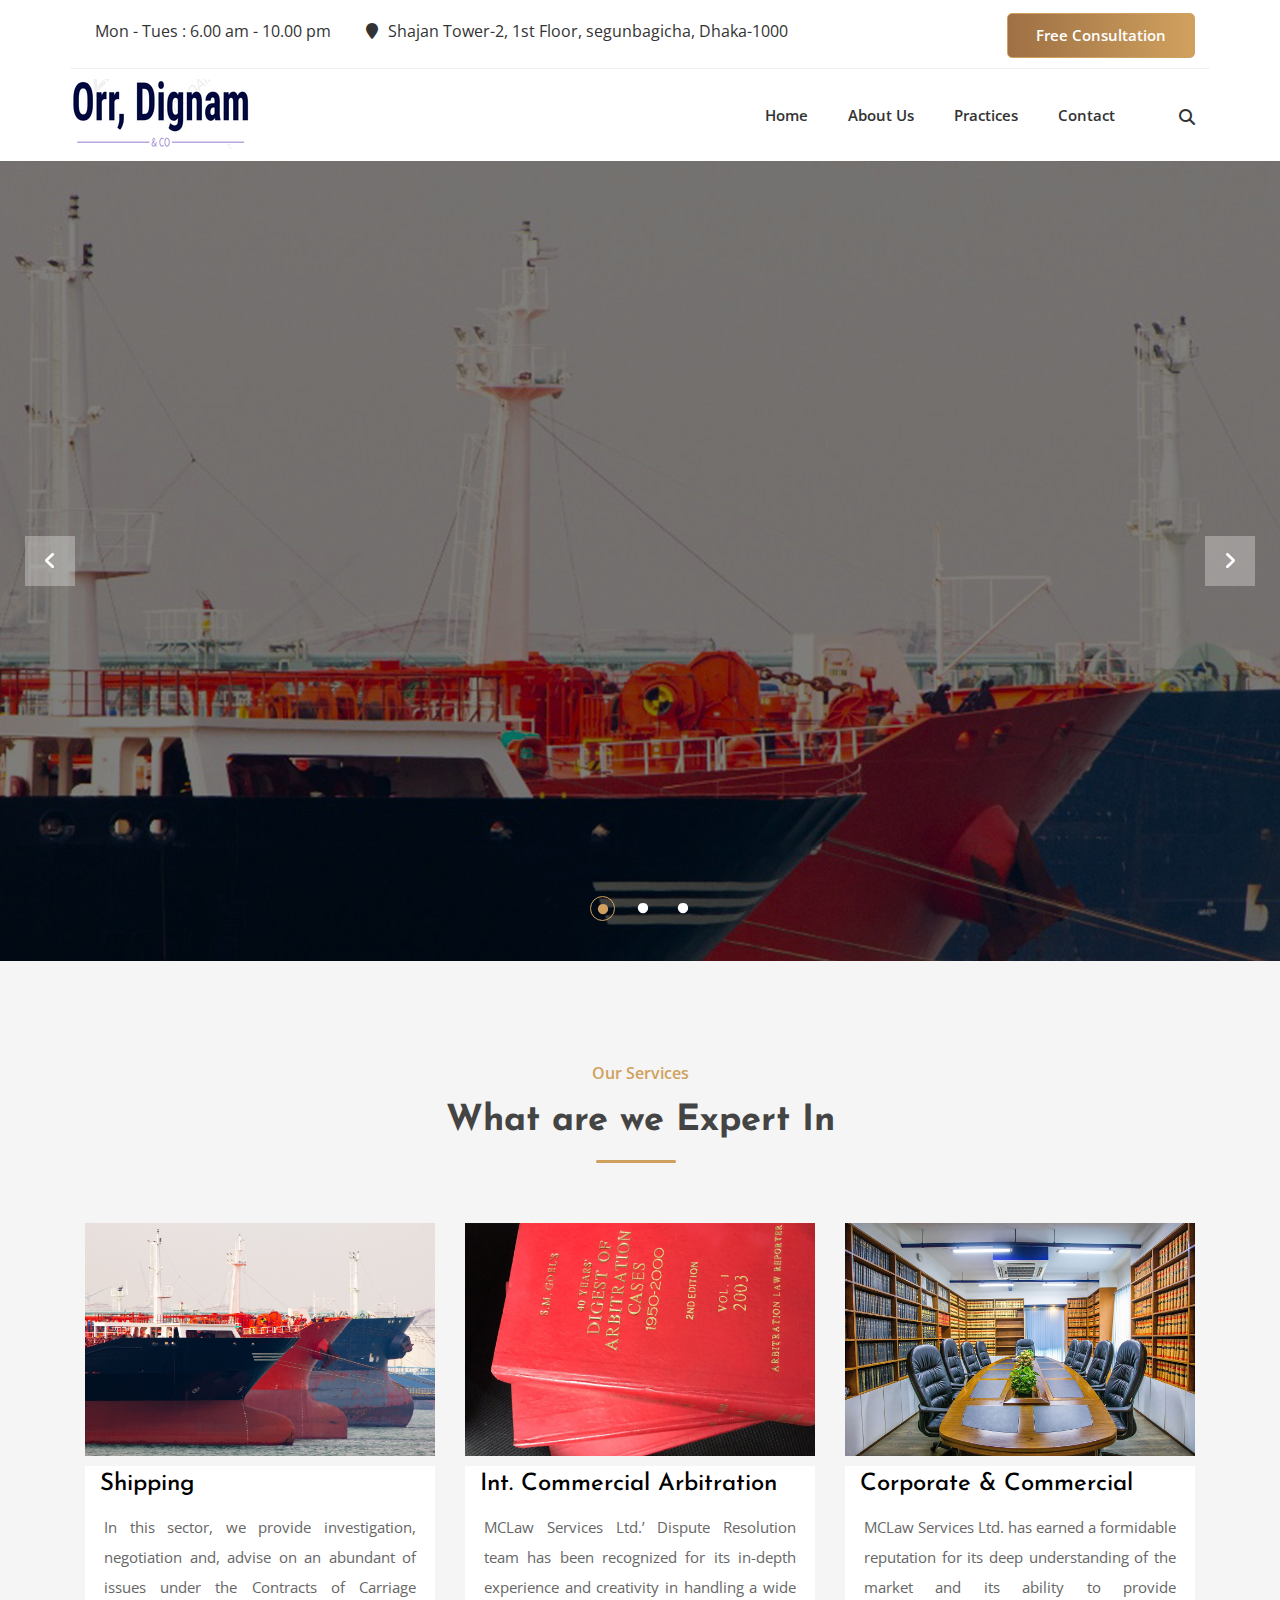
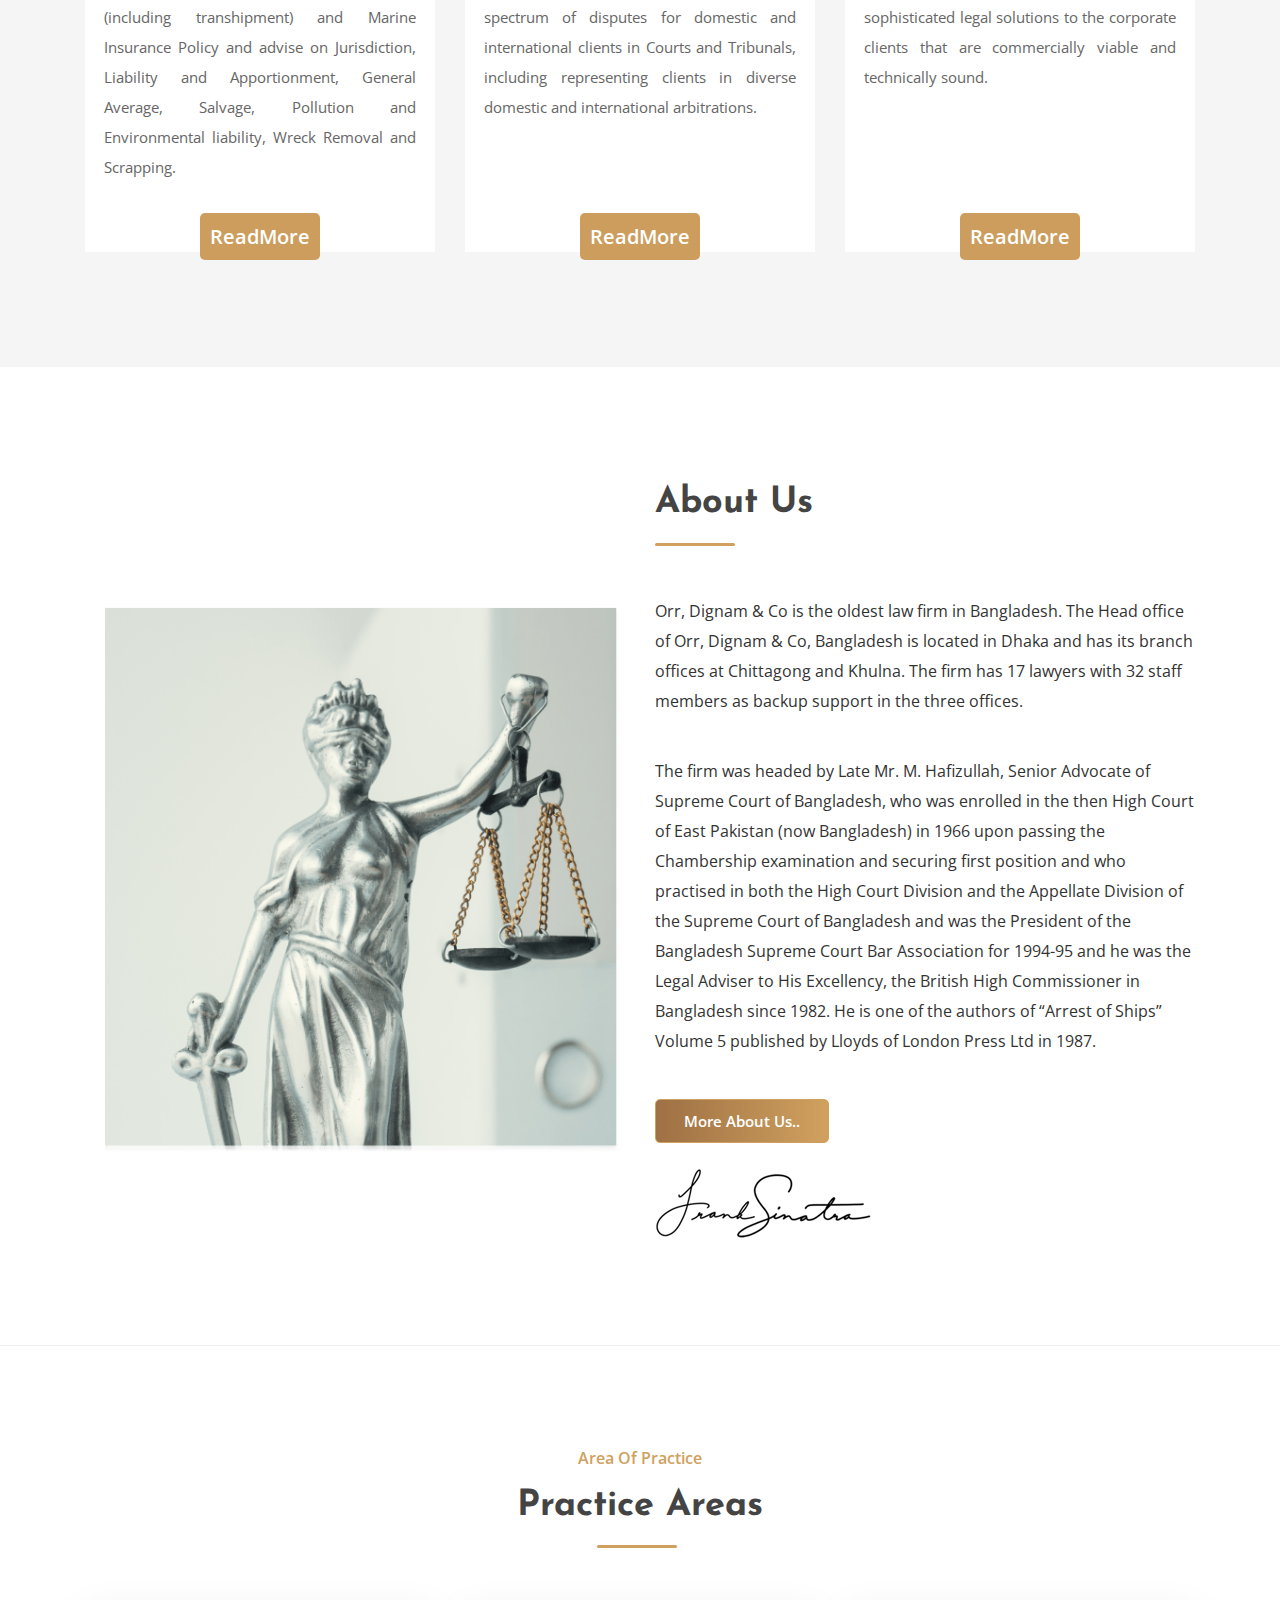
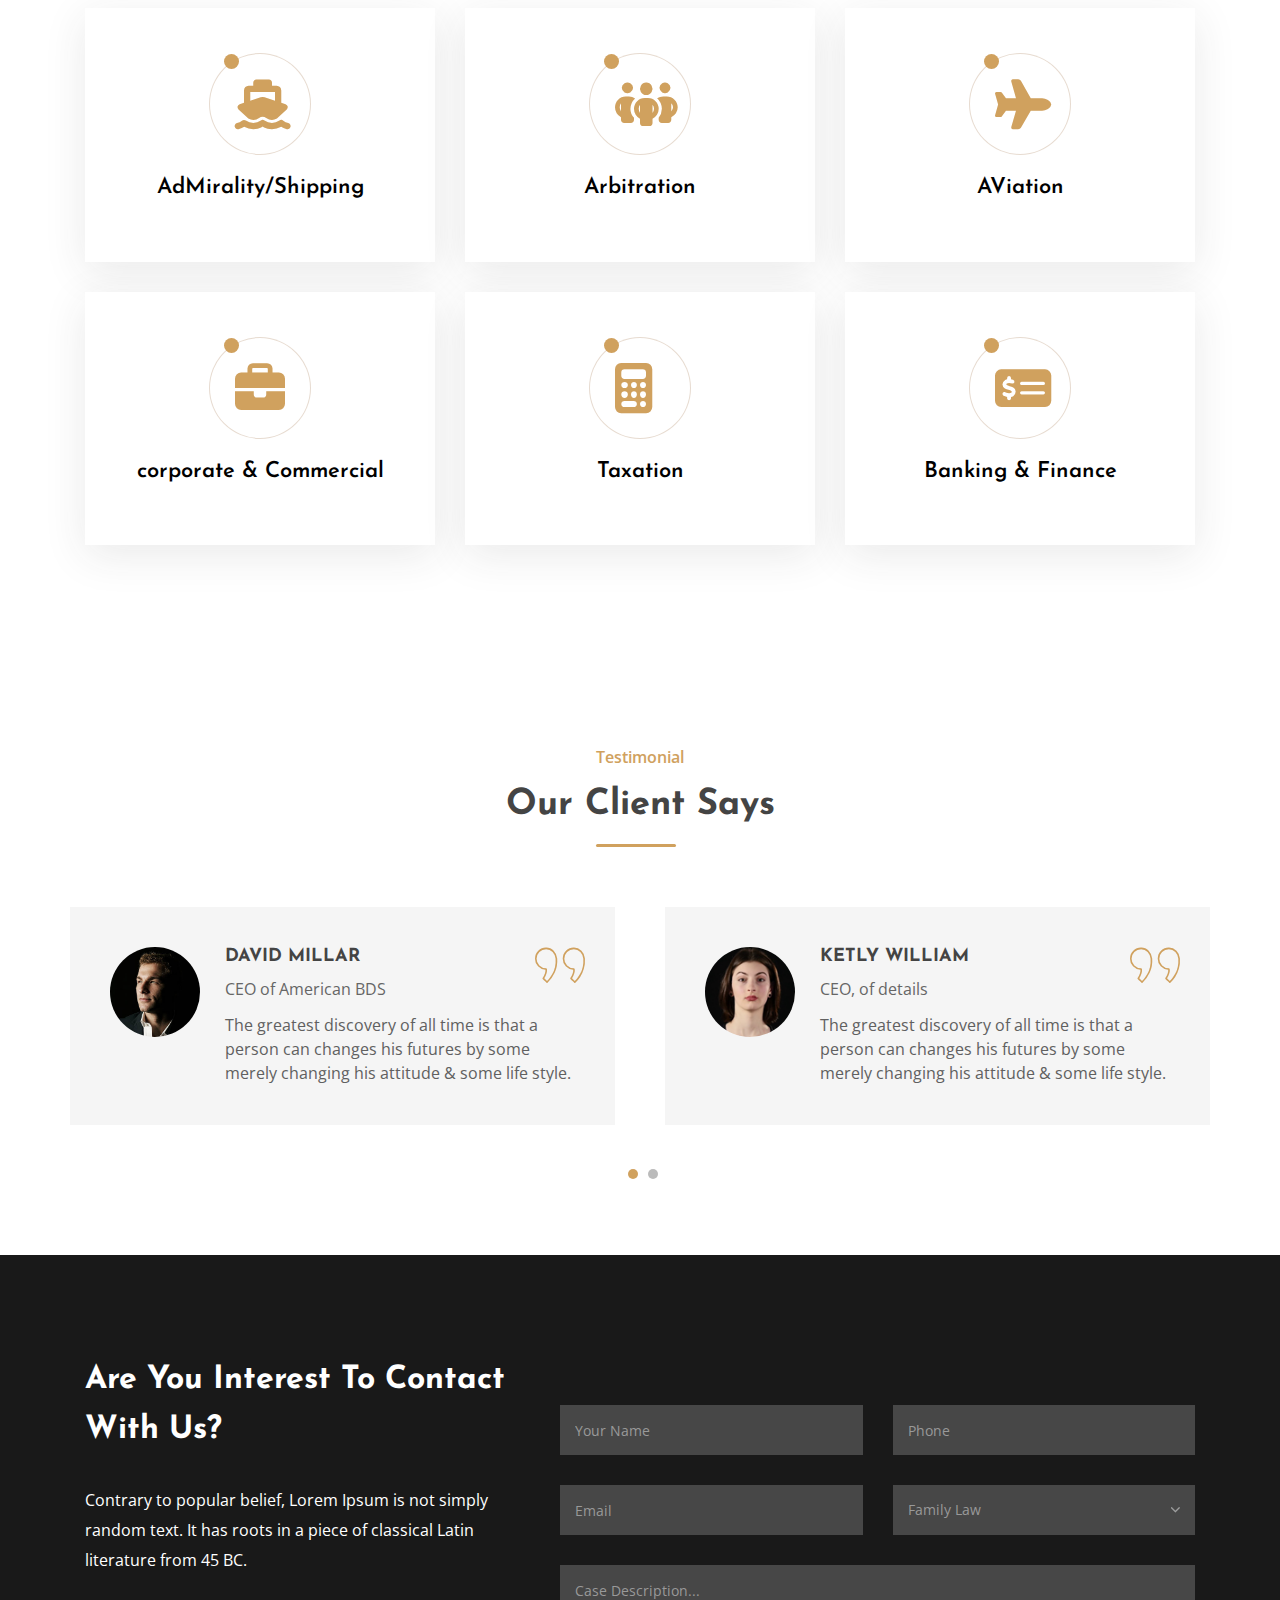
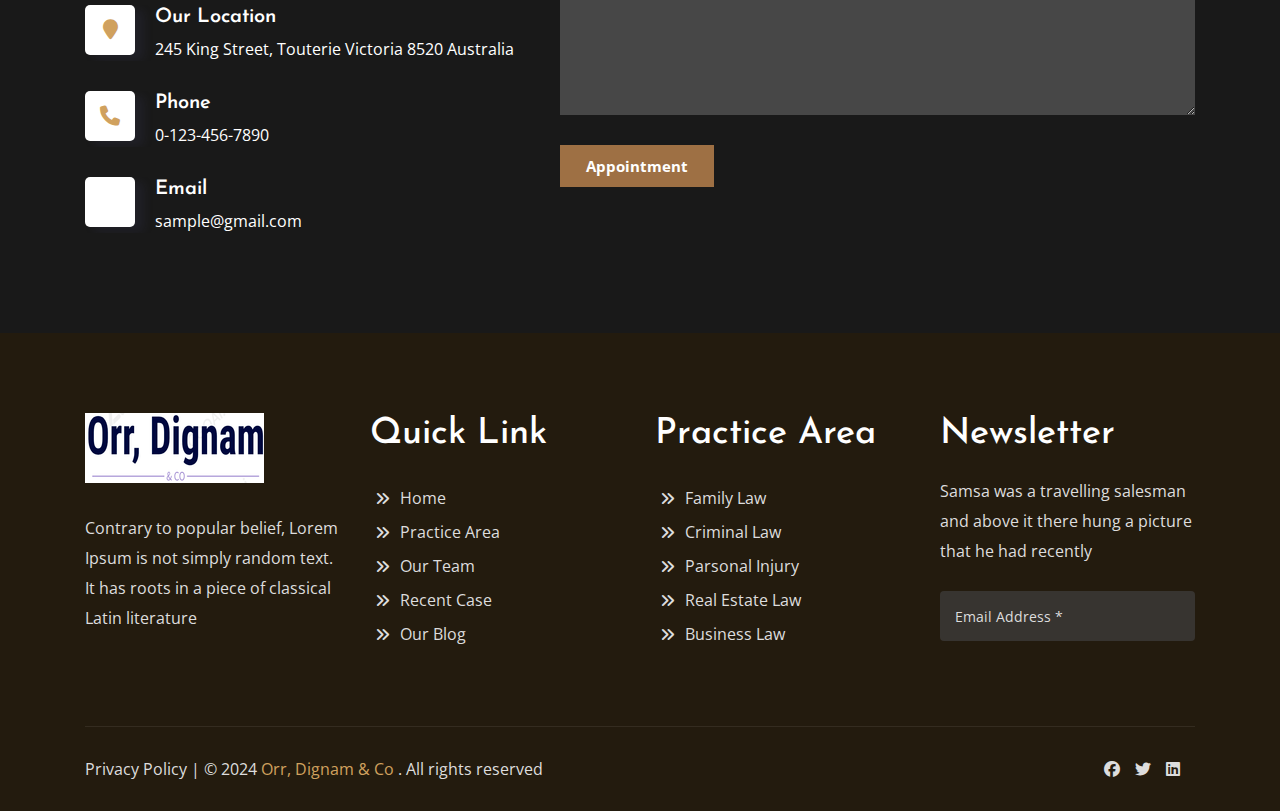
<file: index.html>
<!DOCTYPE html>
<html lang="en">

<head>
    <!-- Meta Tags -->
    <meta charset="utf-8">
    <meta http-equiv="X-UA-Compatible" content="IE=edge">
    <meta name="viewport" content="width=device-width, initial-scale=1">
    <link rel="shortcut icon" type="image/png" href="assets/images/icon.png">
    <!-- Page Title -->
    <title>Orr,Dignam</title>
    <!-- Icon fonts -->
    <link href="assets/css/font-awesome.min.css" rel="stylesheet">
    <link href="assets/css/flaticon.css" rel="stylesheet">
    <!-- Bootstrap core CSS -->
    <link href="assets/css/bootstrap.min.css" rel="stylesheet">
    <!-- Plugins for this template -->
    <link href="assets/css/animate.css" rel="stylesheet">
    <link href="assets/css/owl.carousel.css" rel="stylesheet">
    <link href="assets/css/odometer-theme-default.css" rel="stylesheet">
    <link href="assets/css/slick.css" rel="stylesheet">
    <link href="assets/css/slick-theme.css" rel="stylesheet">
    <link href="assets/css/slicknav.min.css" rel="stylesheet">
    <link href="assets/css/jquery.fancybox.css" rel="stylesheet">
    <!-- Custom styles for this template -->
    <link href="assets/css/style.css" rel="stylesheet">
    <link href="assets/css/custom.css" rel="stylesheet">
    <link href="assets/css/responsive.css" rel="stylesheet">
    <!-- font awesome icon -->
    <link rel="stylesheet" href="https://cdnjs.cloudflare.com/ajax/libs/font-awesome/6.5.2/css/all.min.css"/>
    <!-- HTML5 shim and Respond.js for IE8 support of HTML5 elements and media queries -->
    <!--[if lt IE 9]>
    <script src="https://oss.maxcdn.com/html5shiv/3.7.3/html5shiv.min.js"></script>
    <script src="https://oss.maxcdn.com/respond/1.4.2/respond.min.js"></script>
    <![endif]-->
</head>

<body>
    <!-- start preloader -->
        <div class="preloader">
            <div class="lds-ripple">
                <div></div>
                <div></div>
            </div>
        </div>
    <!-- end preloader -->
    <!-- header-area start -->
    <header>
        <div class="header-top-1">
            <div class="container">
                <div class="row">
                    <div class="col-md-9 col-sm-12 col-12 col-lg-9">
                        <ul class="d-flex account_login-area">
                            <li><i class="fa fa-clock-o" aria-hidden="true"></i>Mon - Tues : 6.00 am - 10.00 pm</li>
                            <li><i class="fa fa-map-marker"></i>Shajan Tower-2, 1st Floor, segunbagicha, Dhaka-1000</li>
                        </ul>
                    </div>
                    <div class="col-lg-3 col-md-3 col-sm-12">
                        <div class="btn-style"><a href="#">Free Consultation</a></div>
                    </div>
                </div>
            </div>
        </div>
        <div class="header-style-1" id="sticky-header">
            <div class="container">
                <div class="row">
                    <div class="col-lg-3 col-md-3 col-sm-12 col-8 col-t">
                        <div class="logo">
                            <a href="index.html"><img src="assets/images/custom/logo/logo.png" alt="" class="img-fluid"></a>
                        </div>
                    </div>
                    <div class="col-lg-8 d-none d-lg-block col-m">
                        <div class="main-menu">
                            <nav class="nav_mobile_menu">
                                <ul>
                                    <li class="active"><a href="index.html">Home</a>
                                    </li>
                                    <li><a href="about.html">About Us</a></li>
                                    <li><a href="practice.html">Practices</a>
                                    </li>
                                    <li><a href="contact.html">Contact</a></li>
                                </ul>
                            </nav>
                        </div>
                    </div>
                    <div class="col-lg-1 col-md-3 col-sm-3 col-3 search col-t">
                        <ul>
                            <li><a href="javascript:void(0);"><i class="fa fa-search"></i></a>
                                <ul>
                                    <li>
                                        <form action="http://themepresss.com/tf/html/kazi/search">
                                            <input type="text" placeholder="search here..">
                                            <button><i class="fa fa-search"></i></button>
                                        </form>
                                    </li>
                                </ul>
                            </li>
                        </ul>
                    </div>
                    <div class="col-12 d-block d-lg-none">
                        <div class="mobile_menu"></div>
                    </div>
                </div>
            </div>
        </div>
    </header>
    <!-- header-area end -->
    <!-- start of hero -->
    <section class="hero hero-slider-wrapper hero-style-1">
        <div class="hero-slider">
            <div class="slide">
                <img src="assets/images/custom/banner/slide_5_MCLaw.jpg" alt class="slider-bg">
                <div class="container">
                    <div class="row">
                        <div class="col col-lg-8 slide-caption">
                            <h2>We Fight For Your Justice As Like A Friend.</h2>
                            <p>There are many variations of passages of Lorem Ipsum available, but the majority have suffered alteration in some form, by injected humour, or randomised words  </p>
                            <div class="btns">
                                <div class="btn-style"><a href="#">Contact us now</a></div>
                            </div>
                        </div>
                    </div>
                </div>
            </div>
            <div class="slide">
                <img src="assets/images/custom/banner/slide_6_MCLaw.jpg" alt class="slider-bg">
                <div class="container">
                    <div class="row">
                        <div class="col col-lg-8 slide-caption">
                            <h2>We Fight For Your Justice As Like A Friend.</h2>
                            <p>There are many variations of passages of Lorem Ipsum available, but the majority have suffered alteration in some form, by injected humour, or randomised words  </p>
                            <div class="btns">
                                <div class="btn-style"><a href="#">Contact us now</a></div>
                            </div>
                        </div>
                    </div>
                </div>
            </div>
            <div class="slide">
                <img src="assets/images/custom/banner/slide_9_MCLaw.jpg" alt class="slider-bg">
                <div class="container">
                    <div class="row">
                        <div class="col col-lg-8 slide-caption">
                            <h2>We Fight For Your Justice As Like A Friend.</h2>
                            <p>There are many variations of passages of Lorem Ipsum available, but the majority have suffered alteration in some form, by injected humour, or randomised words  </p>
                            <div class="btns">
                                <div class="btn-style"><a href="#">Contact us now</a></div>
                            </div>
                        </div>
                    </div>
                </div>
            </div>
        </div>
    </section>
    <!-- end of hero slider -->

<!-- why  choose us start -->
<div class="blog-area section-padding">
    <div class="container">
        <div class="col-l2">
            <div class="section-title-1 text-center">
                <span>Our Services</span>
                <h2>What are we Expert In</h2>
            </div>
        </div>
        <div class="row">
            <div class="col-lg-4 col-md-6 col-12">
                <div class="blog-item">
                    <div class="blog-img">
                        <img src="assets/images/custom/choose_us/shipping-logo-picture.jpg" alt="">
                    </div>
                    <div class="blog-content">
                        <h3><a href="#">Shipping</a></h3>
                           <div class="choose_us_wrapper">
                            <p>In this sector, we provide investigation, negotiation and, advise on an abundant of issues under the Contracts of Carriage (including transhipment) and Marine Insurance Policy and advise on Jurisdiction, Liability and Apportionment, General Average, Salvage, Pollution and Environmental liability, Wreck Removal and Scrapping.</p>
                        </div>
                        <div class="choose_us_btn">
                            <a href="#" class="readMore">ReadMore</a>
                        </div>
                    </div>
                </div>
            </div>
            <div class="col-lg-4 col-md-6 col-12">
                <div class="blog-item">
                    <div class="blog-img">
                        <img src="assets/images/custom/choose_us/arti-1.jpg" alt="">
                    </div>
                    <div class="blog-content">
                        <h3><a href="#">Int. Commercial Arbitration</a></h3>
                           <div class="choose_us_wrapper">
                            <p>MCLaw Services Ltd.’ Dispute Resolution team has been recognized for its in-depth experience and creativity in handling a wide spectrum of disputes for domestic and international clients in Courts and Tribunals, including representing clients in diverse domestic and international arbitrations.</p>
                        </div>
                        <div class="choose_us_btn">
                            <a href="#" class="readMore">ReadMore</a>
                        </div>
                    </div>
                </div>
            </div>
            <div class="col-lg-4 col-md-6 col-12">
                <div class="blog-item">
                    <div class="blog-img">
                        <img src="assets/images/custom/choose_us/int.jpg" alt="">
                    </div>
                    <div class="blog-content" id="choose_us_content">
                        <h3><a href="#">Corporate & Commercial</a></h3>
                           <div class="choose_us_wrapper">
                            <p>MCLaw Services Ltd. has earned a formidable reputation for its deep understanding of the market and its ability to provide sophisticated legal solutions to the corporate clients that are commercially viable and technically sound.</p>
                            <div class="choose_us_btn">
                                <a href="#" class="readMore">ReadMore</a>
                            </div>
                        </div>
                       
                    </div>
                </div>
            </div>
        </div>
    </div>
</div>
<!-- why choose us end -->

    <!-- about-area start-->
    <div class="about-style-2">
        <div class="container">
            <div class="row">
                <div class="col-lg-6 col-sm-12 col-m">
                     <div class="abot_lef_image">
                        <img src="./assets/images/custom/about_us/Mask-group1.png" class="img-fluid w-100">
                     </div>
                </div>
                <div class="col-lg-6 col-12">
                    <div class="about-content">
                        <div class="section-title">
                            <h2>About Us</h2>
                        </div>
                        <p>Orr, Dignam & Co is the oldest law firm in Bangladesh. The Head office of Orr, Dignam & Co, Bangladesh is located in Dhaka and has its branch offices at Chittagong and Khulna. The firm has 17 lawyers with 32 staff members as backup support in the three offices.</p> 
                        <p>The firm was headed by Late Mr. M. Hafizullah, Senior Advocate of Supreme Court of Bangladesh, who was enrolled in the then High Court of East Pakistan (now Bangladesh) in 1966 upon passing the Chambership examination and securing first position and who practised in both the High Court Division and the Appellate Division of the Supreme Court of Bangladesh and was the President of the Bangladesh Supreme Court Bar Association for 1994-95 and he was the Legal Adviser to His Excellency, the British High Commissioner in Bangladesh since 1982. He is one of the authors of “Arrest of Ships” Volume 5 published by Lloyds of London Press Ltd in 1987. </p>
                        <div class="btns">
                            <div class="btn-style"><a href="#">More About Us..</a></div>
                        </div>
                        <div class="signature">
                            <img src="assets/images/about/img-1.png" alt="">
                        </div>
                    </div>
                </div>
            </div>
        </div>
    </div>
    <!-- about-area end-->
    <!-- practice-area start -->
    <div class="practice-area  ptb-100-70">
        <div class="container">
            <div class="col-12">
                <div class="section-title-1 text-center">
                    <span>Area Of Practice</span>
                    <h2>Practice Areas</h2>
                </div>
            </div>
            <div class="row">
                <div class="col-lg-4 col-md-6 col-12">
                    <div class="practice-section">
                        <div class="practices-wrapper">
                            <div class="practices-icon-wrapper">
                                <div class="practice-dot">
                                   <div class="dots"></div>
                                </div>
                                <i class="fa-solid fa-ship"></i>
                            </div>
                            <div class="practice-content">
                                <h2> <a href="practice-details.html" class="ancortag_text">AdMirality/Shipping</a> </h2>
                            </div>
                        </div>
                    </div>
                </div>
                <div class="col-lg-4 col-md-6 col-12">
                    <div class="practice-section">
                        <div class="practices-wrapper">
                            <div class="practices-icon-wrapper">
                                <div class="practice-dot">
                                   <div class="dots"></div>
                                </div>
                                <i class="fa-solid fa-people-group"></i>
                            </div>
                            <div class="practice-content">
                                <h2> <a href="practice-details.html" class="ancortag_text">Arbitration</a> </h2>
                            </div>
                        </div>
                    </div>
                </div>
                <div class="col-lg-4 col-md-6 col-12">
                    <div class="practice-section">
                        <div class="practices-wrapper">
                            <div class="practices-icon-wrapper">
                                <div class="practice-dot">
                                   <div class="dots"></div>
                                </div>
                                <i class="fa-solid fa-plane"></i>
                            </div>
                            <div class="practice-content">
                                <h2> <a href="practice-details.html" class="ancortag_text">AViation</a> </h2>
                            </div>
                        </div>
                    </div>
                </div>
                <div class="col-lg-4 col-md-6 col-12">
                    <div class="practice-section">
                        <div class="practices-wrapper">
                            <div class="practices-icon-wrapper">
                                <div class="practice-dot">
                                   <div class="dots"></div>
                                </div>
                                <i class="fa-solid fa-briefcase"></i>
                            </div>
                            <div class="practice-content">
                                <h2> <a href="practice-details.html" class="ancortag_text">corporate & Commercial</a> </h2>
                            </div>
                        </div>
                    </div>
                </div>
                <div class="col-lg-4 col-md-6 col-12">
                    <div class="practice-section">
                        <div class="practices-wrapper">
                            <div class="practices-icon-wrapper">
                                <div class="practice-dot">
                                   <div class="dots"></div>
                                </div>
                                <i class="fa-solid fa-calculator"></i>
                            </div>
                            <div class="practice-content">
                                <h2> <a href="practice-details.html" class="ancortag_text">Taxation</a> </h2>
                            </div>
                        </div>
                    </div>
                </div>
                <div class="col-lg-4 col-md-6 col-12">
                    <div class="practice-section">
                        <div class="practices-wrapper">
                            <div class="practices-icon-wrapper">
                                <div class="practice-dot">
                                   <div class="dots"></div>
                                </div>
                                <i class="fa-solid fa-money-check-dollar"></i>
                            </div>
                            <div class="practice-content">
                                <h2> <a href="practice-details.html" class="ancortag_text">Banking & Finance</a> </h2>
                            </div>
                        </div>
                    </div>
                </div>
            </div>
        </div>
    </div>
    <!-- practice-area end -->     
    <!--Testimonial Area Start-->
    <div class="testimonial-area section-padding">
        <div class="container">
            <div class="col-l2">
                <div class="section-title-1 text-center">
                    <span>Testimonial</span>
                    <h2>Our Client Says</h2>
                </div>
            </div>
            <div class="row">
                <div class="testimonial-active">
                    <!--Testimonial Block-->
                    <div class="my-testimonial">
                        <div class="inner-content">
                            <div class="content">
                                <div class="image-box"><img src="assets/images/testimonials/img-1.jpg" alt="" /></div>
                                <div class="quote-icon"><i class="fi flaticon-right-quote"></i></div>
                                <h4>David Millar</h4>
                                <div class="designation">CEO of American BDS</div>
                                <div class="text">The greatest discovery of all time is that a person can changes his futures by some merely changing his attitude & some life style.</div>
                            </div>
                        </div>
                    </div>
                    <div class="my-testimonial">
                        <div class="inner-content">
                            <div class="content">
                                <div class="image-box"><img src="assets/images/testimonials/img-2.jpg" alt="" /></div>
                                <div class="quote-icon"><i class="fi flaticon-right-quote"></i></div>
                                <h4>Ketly William</h4>
                                <div class="designation">CEO, of details</div>
                                <div class="text">The greatest discovery of all time is that a person can changes his futures by some merely changing his attitude & some life style.</div>
                            </div>
                        </div>
                    </div>
                    <div class="my-testimonial">
                        <div class="inner-content">
                            <div class="content">
                                <div class="image-box"><img src="assets/images/testimonials/img-3.jpg" alt="" /></div>
                                <div class="quote-icon"><i class="fi flaticon-right-quote"></i></div>
                                <h4>Aliza Anne</h4>
                                <div class="designation">CEO</div>
                                <div class="text">The greatest discovery of all time is that a person can changes his futures by some merely changing his attitude & some life style.</div>
                            </div>
                        </div>
                    </div>
                </div>
            </div>
        </div>
    </div>
    <!--Testimonial Area End-->
    <!-- .contact area start -->
    <div class="contact-area section-padding">
        <div class="container">
            <div class="row">
                <div class="col-lg-5">
                    <div class="contact-text">
                        <h2>Are You Interest To Contact With Us?</h2>
                        <p>Contrary to popular belief, Lorem Ipsum is not simply random text. It has roots in a piece of classical Latin literature from 45 BC.</p>
                        <div class="contact-sub">
                            <div class="contact-icon">
                                <i class="fa fa-map-marker" aria-hidden="true"></i>
                            </div>
                            <div class="contact-c">
                                <h4>Our Location</h4>
                                <span>245 King Street, Touterie Victoria 8520 Australia</span>
                            </div>
                        </div>
                        <div class="contact-sub">
                            <div class="contact-icon">
                                <i class="fa fa-phone" aria-hidden="true"></i>
                            </div>
                            <div class="contact-c">
                                <h4>Phone</h4>
                                <span>0-123-456-7890</span>
                            </div>
                        </div>
                        <div class="contact-sub">
                            <div class="contact-icon">
                                <i class="fa fa-envelope-o" aria-hidden="true"></i>
                            </div>
                            <div class="contact-c">
                                <h4>Email</h4>
                                <span>sample@gmail.com</span>
                            </div>
                        </div>
                    </div>
                </div>
                <div class="col col-lg-7 col-md-12 col-sm-12">
                    <div class="contact-content">
                        <div class="contact-form">
                            <form method="post" class="contact-validation-active" id="contact-form">
                                <div class="half-col">
                                    <input type="text" name="name" id="name" class="form-control" placeholder="Your Name">
                                </div>
                                <div class="half-col">
                                    <input type="text" name="phone" id="phone" class="form-control" placeholder="Phone">
                                </div>
                                <div class="half-col">
                                    <input type="email" name="email" id="email" class="form-control" placeholder="Email">
                                </div>
                                <div class="half-col">
                                <select name="address" id="address" class="form-control">
                                    <option disabled selected>Family Law</option>
                                    <option>Criminal Law</option>
                                    <option>Business Law</option>
                                    <option>Personal Injury</option>
                                    <option>Education Law</option>
                                    <option>Drugs Crime</option>
                                </select>
                                </div>
                                <div>
                                    <textarea class="form-control" name="note"  id="note" placeholder="Case Description..."></textarea>
                                </div>
                                <div class="submit-btn-wrapper">
                                    <button type="submit" class="theme-btn">Appointment</button>
                                    <div id="loader">
                                        <i class="fa fa-refresh fa-spin fa-3x fa-fw"></i>
                                    </div>
                                </div>
                                <div class="clearfix error-handling-messages">
                                    <div id="success">Thank you</div>
                                    <div id="error"> Error occurred while sending email. Please try again later. </div>
                                </div>
                            </form>
                        </div>
                    </div>
                </div>
            </div>
        </div>
    </div>
    <!-- .footer-area start -->
    <div class="footer-area">
        <div class="footer-top">
            <div class="container">
                <div class="row">
                    <div class="col-lg-3 col-md-6 col-sm-6">
                        <div class="footer-logo">
                            <a href="index-2.html"><img src="assets/images/custom/logo/logo.png" alt="" class="img-fluid"></a>
                        </div>
                        <p>Contrary to popular belief, Lorem Ipsum is not simply random text. It has roots in a piece of classical Latin literature</p>
                    </div>
                    <div class="col-lg-3 col-md-6 col-sm-6">
                        <div class="footer-link">
                            <h3>Quick Link</h3>
                            <ul>
                                <li><a href="#">Home</a></li>
                                <li><a href="#">Practice Area</a></li>
                                <li><a href="#">Our Team</a></li>
                                <li><a href="#">Recent Case</a></li>
                                <li><a href="#">Our Blog</a></li>
                            </ul>
                        </div>
                    </div>
                    <div class="col-lg-3 col-md-6 col-sm-6">
                        <div class="footer-practice bd-0">
                            <h3>Practice Area</h3>
                            <ul>
                                <li><a href="#">Family Law</a></li>
                                <li><a href="#">Criminal Law</a></li>
                                <li><a href="#">Parsonal Injury</a></li>
                                <li><a href="#">Real Estate Law</a></li>
                                <li><a href="#">Business Law</a></li>
                            </ul>
                        </div>
                    </div>
                    <div class="col-lg-3 col-md-6 col-sm-6">
                        <div class="widget newsletter-widget">
                            <div class="widget-title">
                                <h3>Newsletter</h3>
                            </div>
                            <p>Samsa was a travelling salesman and above it there hung a picture that he had recently</p>
                            <form>
                                <div class="input-1">
                                    <input type="email" class="form-control" placeholder="Email Address *" required>
                                </div>
                                <div class="submit clearfix">
                                    <button type="submit"><i class="fa fa-envelope-o" aria-hidden="true"></i></button>
                                </div>
                            </form>
                        </div>
                    </div>
                </div>
            </div>
        </div>
        <div class="footer-bottom">
            <div class="container">
                <div class="footer-bottom-content">
                    <div class="row">
                        <div class="col-lg-6 col-md-8 col-sm-9 col-12">
                            <span>Privacy Policy | © 2024 <a href="index.html">Orr, Dignam & Co </a>. All rights reserved</span>
                        </div>
                        <div class="col-lg-6 col-md-4 col-sm-3 col-12">
                            <ul class="d-flex">
                                <li><a href="#"><i class="fa-brands fa-facebook" aria-hidden="true"></i></a></li>
                                <li><a href="#"><i class="fa-brands fa-twitter" aria-hidden="true"></i></a></li>
                                <li><a href="#"><i class="fa-brands fa-linkedin" aria-hidden="true"></i></a></li>
                            </ul>
                        </div>
                    </div>
                </div>
            </div>
        </div>
    </div>
    <!-- .footer-area end -->

   
   <!-- All JavaScript files
================================================== -->
    <script src="assets/js/jquery.min.js"></script>
    <script src="assets/js/bootstrap.min.js"></script>
    <!-- Plugins for this template -->
    <script src="assets/js/jquery-plugin-collection.js"></script>
    <script src="assets/js/jquery.slicknav.min.js"></script>
    <!-- Custom script for this template -->
    <script src="assets/js/script.js"></script>
    <script>
      new WOW().init();
    </script>
</body>

</html>
</file>
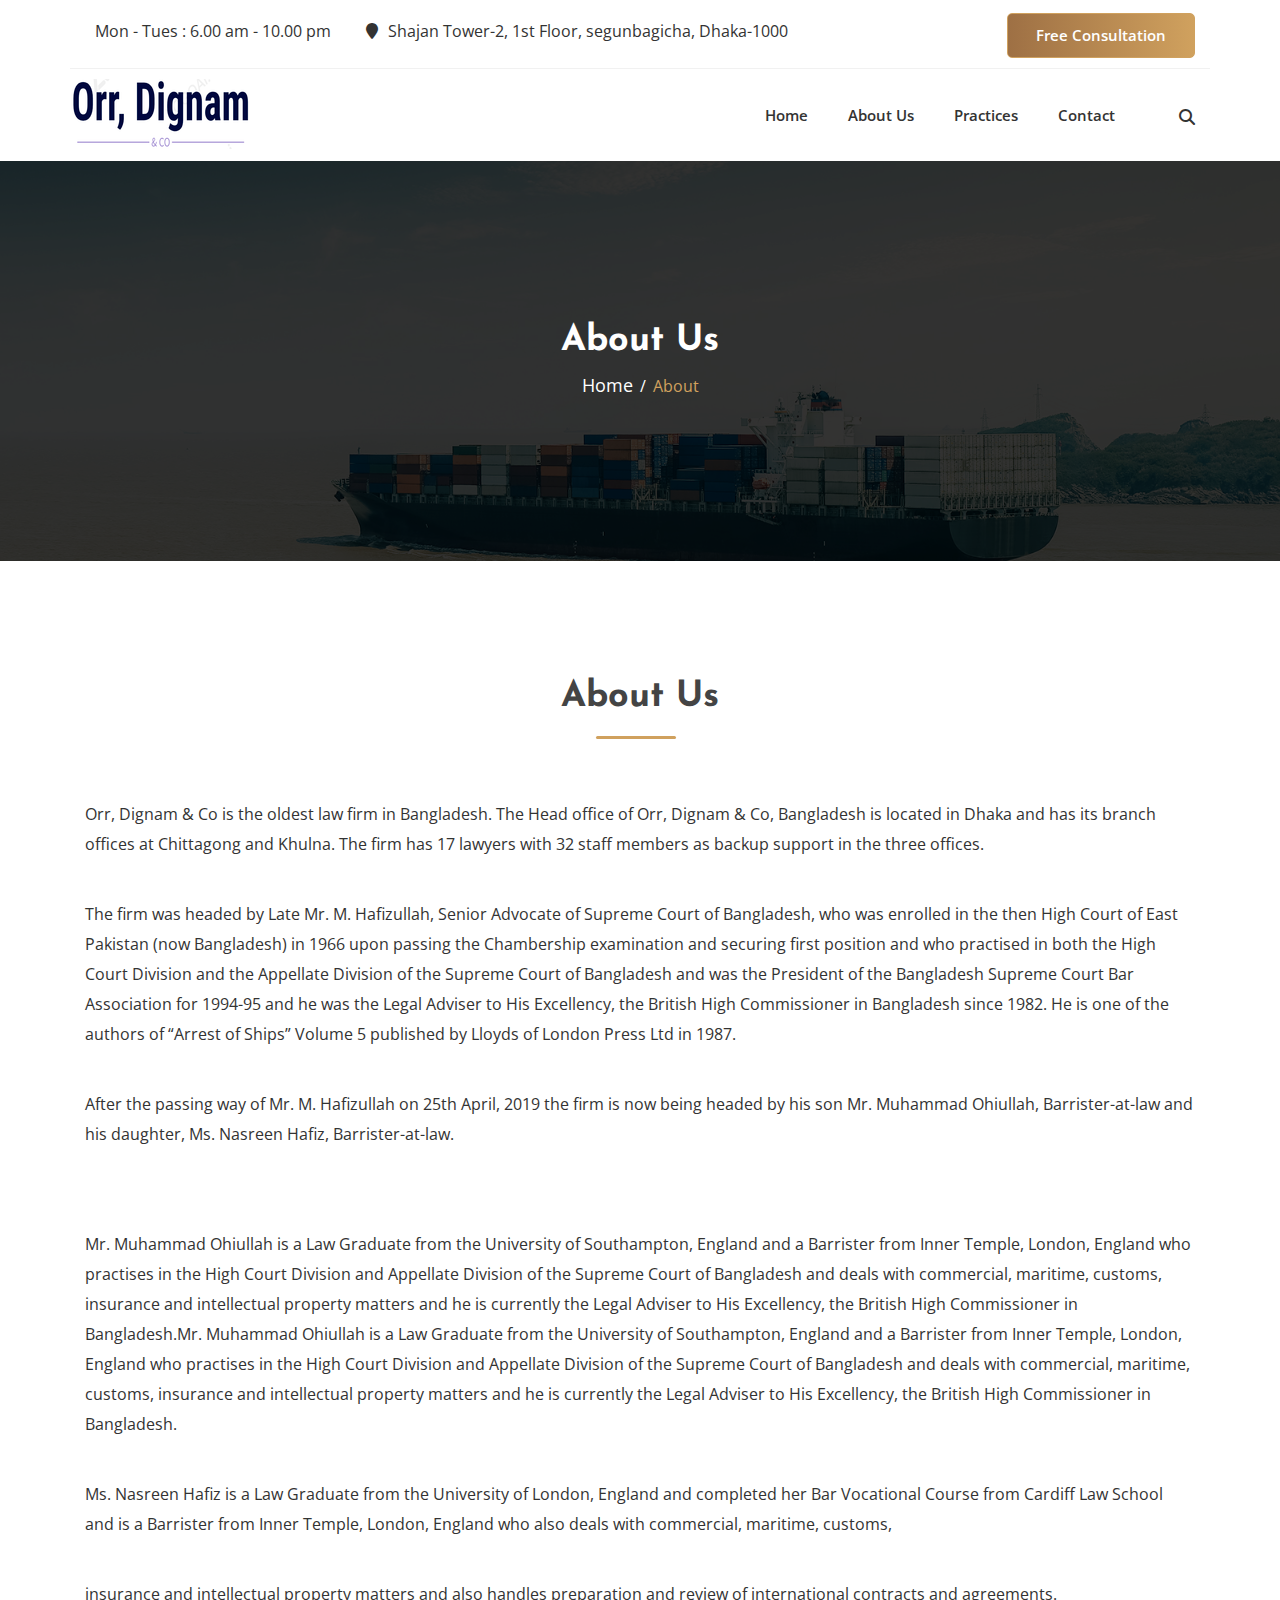
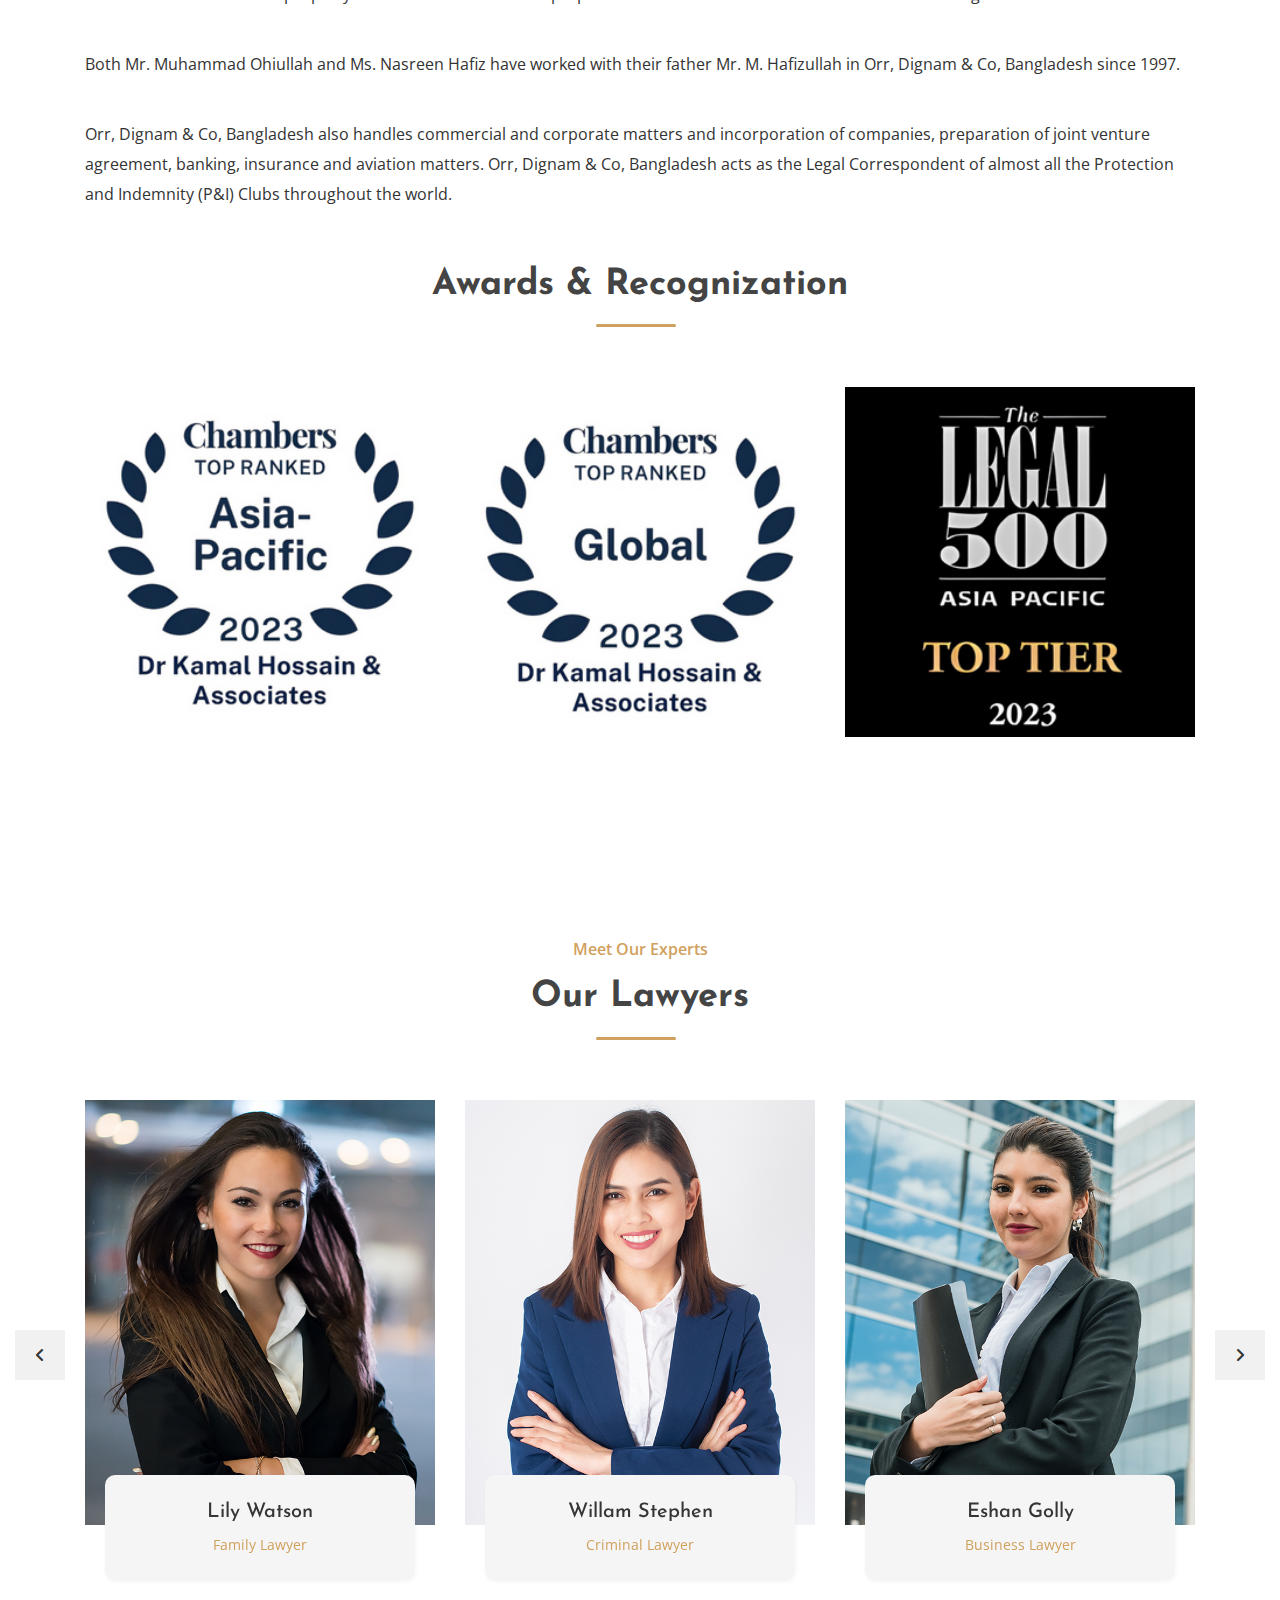
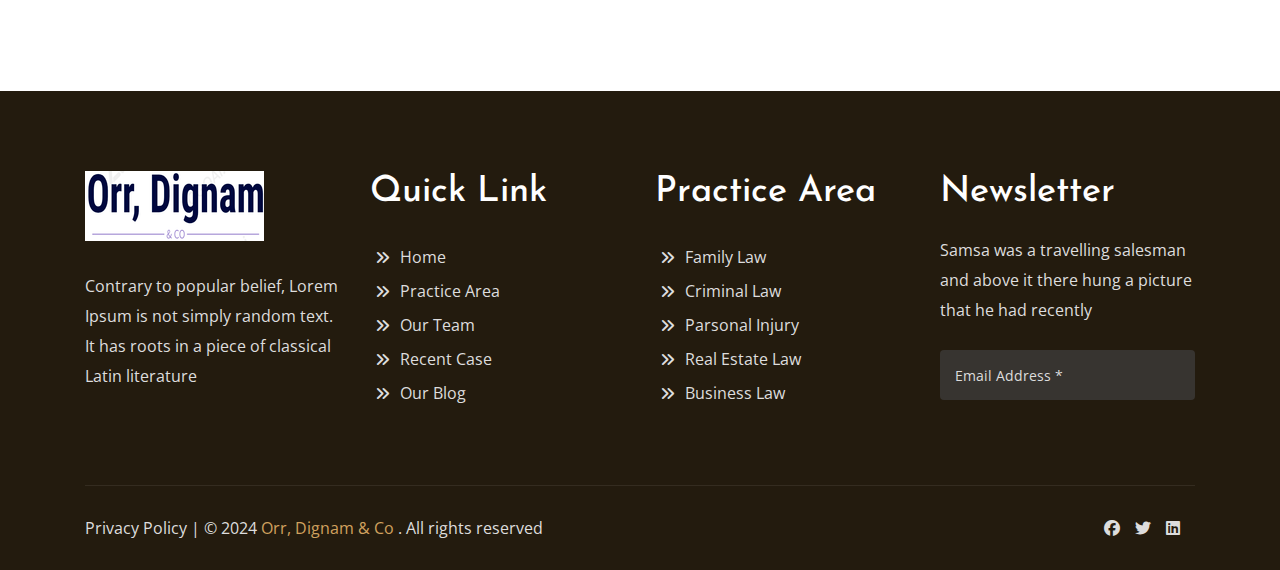
<file: about.html>
<!DOCTYPE html>
<html lang="en">

<head>
    <!-- Meta Tags -->
    <meta charset="utf-8">
    <meta http-equiv="X-UA-Compatible" content="IE=edge">
    <meta name="viewport" content="width=device-width, initial-scale=1">
    <link rel="shortcut icon" type="image/png" href="assets/images/icon.png">
    <!-- Page Title -->
    <title>Orr,Dignam</title>
    <!-- Icon fonts -->
    <link href="assets/css/font-awesome.min.css" rel="stylesheet">
    <link href="assets/css/flaticon.css" rel="stylesheet">
    <!-- Bootstrap core CSS -->
    <link href="assets/css/bootstrap.min.css" rel="stylesheet">
    <!-- Plugins for this template -->
    <link href="assets/css/animate.css" rel="stylesheet">
    <link href="assets/css/owl.carousel.css" rel="stylesheet">
    <link href="assets/css/odometer-theme-default.css" rel="stylesheet">
    <link href="assets/css/slick.css" rel="stylesheet">
    <link href="assets/css/slick-theme.css" rel="stylesheet">
    <link href="assets/css/slicknav.min.css" rel="stylesheet">
    <link href="assets/css/jquery.fancybox.css" rel="stylesheet">
    <!-- Custom styles for this template -->
    <link href="assets/css/style.css" rel="stylesheet">
    <link href="assets/css/custom.css" rel="stylesheet">
    <link href="assets/css/responsive.css" rel="stylesheet">
        <!-- font awesome icon -->
        <link rel="stylesheet" href="https://cdnjs.cloudflare.com/ajax/libs/font-awesome/6.5.2/css/all.min.css"/>
    <!-- HTML5 shim and Respond.js for IE8 support of HTML5 elements and media queries -->
    <!--[if lt IE 9]>
    <script src="https://oss.maxcdn.com/html5shiv/3.7.3/html5shiv.min.js"></script>
    <script src="https://oss.maxcdn.com/respond/1.4.2/respond.min.js"></script>
    <![endif]-->
</head>

<body>
    <!-- start preloader -->
        <div class="preloader">
            <div class="lds-ripple">
                <div></div>
                <div></div>
            </div>
        </div>
    <!-- end preloader -->
    <!-- header-area start -->
    <header>
        <div class="header-top-1">
            <div class="container">
                <div class="row">
                    <div class="col-md-9 col-sm-12 col-12 col-lg-9">
                        <ul class="d-flex account_login-area">
                            <li><i class="fa fa-clock-o" aria-hidden="true"></i>Mon - Tues : 6.00 am - 10.00 pm</li>
                            <li><i class="fa fa-map-marker"></i>Shajan Tower-2, 1st Floor, segunbagicha, Dhaka-1000</li>
                        </ul>
                    </div>
                    <div class="col-lg-3 col-md-3 col-sm-12">
                        <div class="btn-style"><a href="#">Free Consultation</a></div>
                    </div>
                </div>
            </div>
        </div>
        <div class="header-style-1" id="sticky-header">
            <div class="container">
                <div class="row">
                    <div class="col-lg-3 col-md-3 col-sm-12 col-8 col-t">
                        <div class="logo">
                            <a href="index.html"><img src="assets/images/custom/logo/logo.png" alt="" class="img-fluid"></a>
                        </div>
                    </div>
                    <div class="col-lg-8 d-none d-lg-block col-m">
                        <div class="main-menu">
                            <nav class="nav_mobile_menu">
                                <ul>
                                    <li class="active"><a href="index.html">Home</a>
                                    </li>
                                    <li><a href="about.html">About Us</a></li>
                                    <li><a href="practice.html">Practices</a>
                                    </li>
                                    <li><a href="contact.html">Contact</a></li>
                                </ul>
                            </nav>
                        </div>
                    </div>
                    <div class="col-lg-1 col-md-3 col-sm-3 col-3 search col-t">
                        <ul>
                            <li><a href="javascript:void(0);"><i class="fa fa-search"></i></a>
                                <ul>
                                    <li>
                                        <form action="http://themepresss.com/tf/html/kazi/search">
                                            <input type="text" placeholder="search here..">
                                            <button><i class="fa fa-search"></i></button>
                                        </form>
                                    </li>
                                </ul>
                            </li>
                        </ul>
                    </div>
                    <div class="col-12 d-block d-lg-none">
                        <div class="mobile_menu"></div>
                    </div>
                </div>
            </div>
        </div>
    </header>
    <!-- header-area end -->
    <!-- .breadcumb-area start -->
    <div class="breadcumb-area">
        <div class="container">
            <div class="row">
                <div class="col-12">
                    <div class="breadcumb-wrap text-center">
                        <h2>About Us</h2>
                        <ul>
                            <li><a href="index-2.html">Home</a></li>
                            <li><span>About</span></li>
                        </ul>
                    </div>
                </div>
            </div>
        </div>
    </div>
    <!-- .breadcumb-area end -->

    <!-- about-area start-->
    <div class="about-style-2">
        <div class="container">
            <div class="section-title-1 text-center">
                <h2>About Us</h2>
            </div>
            <div class="row">
                <div class="col-lg-12">
                    <div class="about-content">
                        <p>Orr, Dignam & Co is the oldest law firm in Bangladesh. The Head office of Orr, Dignam & Co, Bangladesh is located in Dhaka and has its branch offices at Chittagong and Khulna. The firm has 17 lawyers with 32 staff members as backup support in the three offices.</p> 

                        <p>The firm was headed by Late Mr. M. Hafizullah, Senior Advocate of Supreme Court of Bangladesh, who was enrolled in the then High Court of East Pakistan (now Bangladesh) in 1966 upon passing the Chambership examination and securing first position and who practised in both the High Court Division and the Appellate Division of the Supreme Court of Bangladesh and was the President of the Bangladesh Supreme Court Bar Association for 1994-95 and he was the Legal Adviser to His Excellency, the British High Commissioner in Bangladesh since 1982. He is one of the authors of “Arrest of Ships” Volume 5 published by Lloyds of London Press Ltd in 1987. </p>

                        <p>After the passing way of Mr. M. Hafizullah on 25th April, 2019 the firm is now being headed by his son Mr. Muhammad Ohiullah, Barrister-at-law and his daughter, Ms. Nasreen Hafiz, Barrister-at-law.</p>
                        </p>
                        <p>Mr. Muhammad Ohiullah is a Law Graduate from the University of Southampton, England and a Barrister from Inner Temple, London, England who practises in the High Court Division and Appellate Division of the Supreme Court of Bangladesh and deals with commercial, maritime, customs, insurance and intellectual property matters and he is currently the Legal Adviser to His Excellency, the British High Commissioner in Bangladesh.Mr. Muhammad Ohiullah is a Law Graduate from the University of Southampton, England and a Barrister from Inner Temple, London, England who practises in the High Court Division and Appellate Division of the Supreme Court of Bangladesh and deals with commercial, maritime, customs, insurance and intellectual property matters and he is currently the Legal Adviser to His Excellency, the British High Commissioner in Bangladesh.</p>

                        <p>Ms. Nasreen Hafiz is a Law Graduate from the University of London, England and completed her Bar Vocational Course from Cardiff Law School and is a Barrister from Inner Temple, London, England who also deals with commercial, maritime, customs,</p>

                        <p>insurance and intellectual property matters and also handles preparation and review of international contracts and agreements. </p>

                        <p>Both Mr. Muhammad Ohiullah and Ms. Nasreen Hafiz have worked with their father Mr. M. Hafizullah in Orr, Dignam & Co, Bangladesh since 1997. </p>

                        <p>Orr, Dignam & Co, Bangladesh also handles commercial and corporate matters and incorporation of companies, preparation of joint venture agreement, banking, insurance and aviation matters. Orr, Dignam & Co, Bangladesh acts as the Legal Correspondent of almost all the Protection and Indemnity (P&I) Clubs throughout the world. </p>
                    </div>
                </div>
            </div>
             <div class="award_and_recognization">
                <div class="section-title-1 text-center">
                    <h2>Awards & Recognization</h2>
                </div> 
                <div class="row">
                    <div class="col-lg-4">
                        <div class="award_image">
                            <img src="assets/images/custom/award/L1.png" class="img-fluid w-100" alt="">
                        </div>
                    </div>
                    <div class="col-lg-4">
                        <div class="award_image">
                            <img src="assets/images/custom/award/L2.png" class="img-fluid w-100" alt="">
                        </div>
                    </div>
                    <div class="col-lg-4">
                        <div class="award_image">
                            <img src="assets/images/custom/award/L3.png" class="img-fluid w-100" alt="">
                        </div>
                    </div>
                </div>    
            </div>

        </div>
    </div>
    <!-- about-area end-->
     <!-- expert-area start -->
     <div class="team-area ptb-100-70">
        <div class="container">
            <div class="col-l2">
                <div class="section-title-1  text-center">
                    <span>Meet Our Experts</span>
                    <h2>Our Lawyers</h2>
                </div>
            </div>
            <div class="team-active owl-carousel">
                <div class="team-item">
                    <div class="row">
                        <div class="col-lg-4 col-md-6 col-12">
                            <div class="team-single">
                                <div class="team-img">
                                    <img src="assets/images/team/1.jpg" alt="">
                                    <div class="social-1st">
                                        <ul>
                                            <li><a href="#"><i class="fa-brands fa-facebook-f"></i></a></li>
                                            <li><a href="#"><i class="fa-brands fa-twitter" aria-hidden="true"></i></a></li>
                                            <li><a href="#"><i class="fa-brands fa-linkedin" aria-hidden="true"></i></a></li>
                                        </ul>
                                    </div>
                                </div>
                                <div class="team-content">
                                    <h4>Lily Watson</h4>
                                    <span>Family Lawyer</span>
                                </div>
                            </div>
                        </div>
                        <div class="col-lg-4 col-md-6 col-12">
                            <div class="team-single">
                                <div class="team-img">
                                    <img src="assets/images/team/2.jpg" alt="">
                                    <div class="social-1st">
                                        <ul>
                                            <li><a href="#"><i class="fa-brands fa-facebook" aria-hidden="true"></i></a></li>
                                            <li><a href="#"><i class="fa-brands fa-twitter" aria-hidden="true"></i></a></li>
                                            <li><a href="#"><i class="fa-brands fa-linkedin" aria-hidden="true"></i></a></li>
                                        </ul>
                                    </div>
                                </div>
                                <div class="team-content">
                                    <h4>Willam Stephen</h4>
                                    <span>Criminal Lawyer</span>
                                </div>
                            </div>
                        </div>
                        <div class="col-lg-4 col-md-6 col-12">
                            <div class="team-single">
                                <div class="team-img">
                                    <img src="assets/images/team/3.jpg" alt="">
                                    <div class="social-1st">
                                        <ul>
                                            <li><a href="#"><i class="fa-brands fa-facebook" aria-hidden="true"></i></a></li>
                                            <li><a href="#"><i class="fa-brands fa-twitter" aria-hidden="true"></i></a></li>
                                            <li><a href="#"><i class="fa-brands fa-linkedin" aria-hidden="true"></i></a></li>
                                        </ul>
                                    </div>
                                </div>
                                <div class="team-content">
                                    <h4>Eshan Golly</h4>
                                    <span>Business Lawyer</span>
                                </div>
                            </div>
                        </div>
                    </div>
                </div>
                <div class="team-item">
                    <div class="row">
                        <div class="col-lg-4 col-md-6 col-12">
                            <div class="team-single">
                                <div class="team-img">
                                    <img src="assets/images/team/4.jpg" alt="">
                                    <div class="social-1st">
                                        <ul>
                                            <li><a href="#"><i class="fa-brands fa-facebook" aria-hidden="true"></i></a></li>
                                            <li><a href="#"><i class="fa-brands fa-twitter" aria-hidden="true"></i></a></li>
                                            <li><a href="#"><i class="fa-brands fa-linkedin" aria-hidden="true"></i></a></li>
                                        </ul>
                                    </div>
                                </div>
                                <div class="team-content">
                                    <h4>Daniel Dambeldor</h4>
                                    <span>Family Lawyer</span>
                                </div>
                            </div>
                        </div>
                        <div class="col-lg-4 col-md-6 col-12">
                            <div class="team-single">
                                <div class="team-img">
                                    <img src="assets/images/team/5.jpg" alt="">
                                    <div class="social-1st">
                                        <ul>
                                            <li><a href="#"><i class="fa-brands fa-facebook" aria-hidden="true"></i></a></li>
                                            <li><a href="#"><i class="fa-brands fa-twitter" aria-hidden="true"></i></a></li>
                                            <li><a href="#"><i class="fa-brands fa-linkedin" aria-hidden="true"></i></a></li>
                                        </ul>
                                    </div>
                                </div>
                                <div class="team-content">
                                    <h4>Darcy Alec</h4>
                                    <span>Criminal Lawyer</span>
                                </div>
                            </div>
                        </div>
                        <div class="col-lg-4 col-md-6 col-12">
                            <div class="team-single">
                                <div class="team-img">
                                    <img src="assets/images/team/6.jpg" alt="">
                                    <div class="social-1st">
                                        <ul>
                                            <li><a href="#"><i class="fa-brands fa-facebook" aria-hidden="true"></i></a></li>
                                            <li><a href="#"><i class="fa-brands fa-twitter" aria-hidden="true"></i></a></li>
                                            <li><a href="#"><i class="fa-brands fa-linkedin" aria-hidden="true"></i></a></li>
                                        </ul>
                                    </div>
                                </div>
                                <div class="team-content">
                                    <h4>Alecgander Harry</h4>
                                    <span>Business Lawyer</span>
                                </div>
                            </div>
                        </div>
                    </div>
                </div>
            </div>
        </div>
    </div>
    <!-- expert-area end -->
   
    <!-- .footer-area start -->
    <div class="footer-area">
        <div class="footer-top">
            <div class="container">
                <div class="row">
                    <div class="col-lg-3 col-md-6 col-sm-6">
                        <div class="footer-logo">
                            <a href="index-2.html"><img src="assets/images/custom/logo/logo.png" alt="" class="img-fluid"></a>
                        </div>
                        <p>Contrary to popular belief, Lorem Ipsum is not simply random text. It has roots in a piece of classical Latin literature</p>
                    </div>
                    <div class="col-lg-3 col-md-6 col-sm-6">
                        <div class="footer-link">
                            <h3>Quick Link</h3>
                            <ul>
                                <li><a href="#">Home</a></li>
                                <li><a href="#">Practice Area</a></li>
                                <li><a href="#">Our Team</a></li>
                                <li><a href="#">Recent Case</a></li>
                                <li><a href="#">Our Blog</a></li>
                            </ul>
                        </div>
                    </div>
                    <div class="col-lg-3 col-md-6 col-sm-6">
                        <div class="footer-practice bd-0">
                            <h3>Practice Area</h3>
                            <ul>
                                <li><a href="#">Family Law</a></li>
                                <li><a href="#">Criminal Law</a></li>
                                <li><a href="#">Parsonal Injury</a></li>
                                <li><a href="#">Real Estate Law</a></li>
                                <li><a href="#">Business Law</a></li>
                            </ul>
                        </div>
                    </div>
                    <div class="col-lg-3 col-md-6 col-sm-6">
                        <div class="widget newsletter-widget">
                            <div class="widget-title">
                                <h3>Newsletter</h3>
                            </div>
                            <p>Samsa was a travelling salesman and above it there hung a picture that he had recently</p>
                            <form>
                                <div class="input-1">
                                    <input type="email" class="form-control" placeholder="Email Address *" required>
                                </div>
                                <div class="submit clearfix">
                                    <button type="submit"><i class="fa fa-envelope-o" aria-hidden="true"></i></button>
                                </div>
                            </form>
                        </div>
                    </div>
                </div>
            </div>
        </div>
        <div class="footer-bottom">
            <div class="container">
                <div class="footer-bottom-content">
                    <div class="row">
                        <div class="col-lg-6 col-md-8 col-sm-9 col-12">
                            <span>Privacy Policy | © 2024 <a href="index.html">Orr, Dignam & Co </a>. All rights reserved</span>
                        </div>
                        <div class="col-lg-6 col-md-4 col-sm-3 col-12">
                            <ul class="d-flex">
                                <li><a href="#"><i class="fa-brands fa-facebook" aria-hidden="true"></i></a></li>
                                <li><a href="#"><i class="fa-brands fa-twitter" aria-hidden="true"></i></a></li>
                                <li><a href="#"><i class="fa-brands fa-linkedin" aria-hidden="true"></i></a></li>
                            </ul>
                        </div>
                    </div>
                </div>
            </div>
        </div>
    </div>
    <!-- .footer-area end -->

   
   <!-- All JavaScript files
================================================== -->
    <script src="assets/js/jquery.min.js"></script>
    <script src="assets/js/bootstrap.min.js"></script>
    <!-- Plugins for this template -->
    <script src="assets/js/jquery-plugin-collection.js"></script>
    <script src="assets/js/jquery.slicknav.min.js"></script>
    <!-- Custom script for this template -->
    <script src="assets/js/script.js"></script>
    <script>
      new WOW().init();
    </script>
</body>


<!-- Mirrored from themepresss.com/tf/html/kazi/about.html by HTTrack Website Copier/3.x [XR&CO'2014], Tue, 25 Jun 2024 11:57:37 GMT -->
</html>
</file>
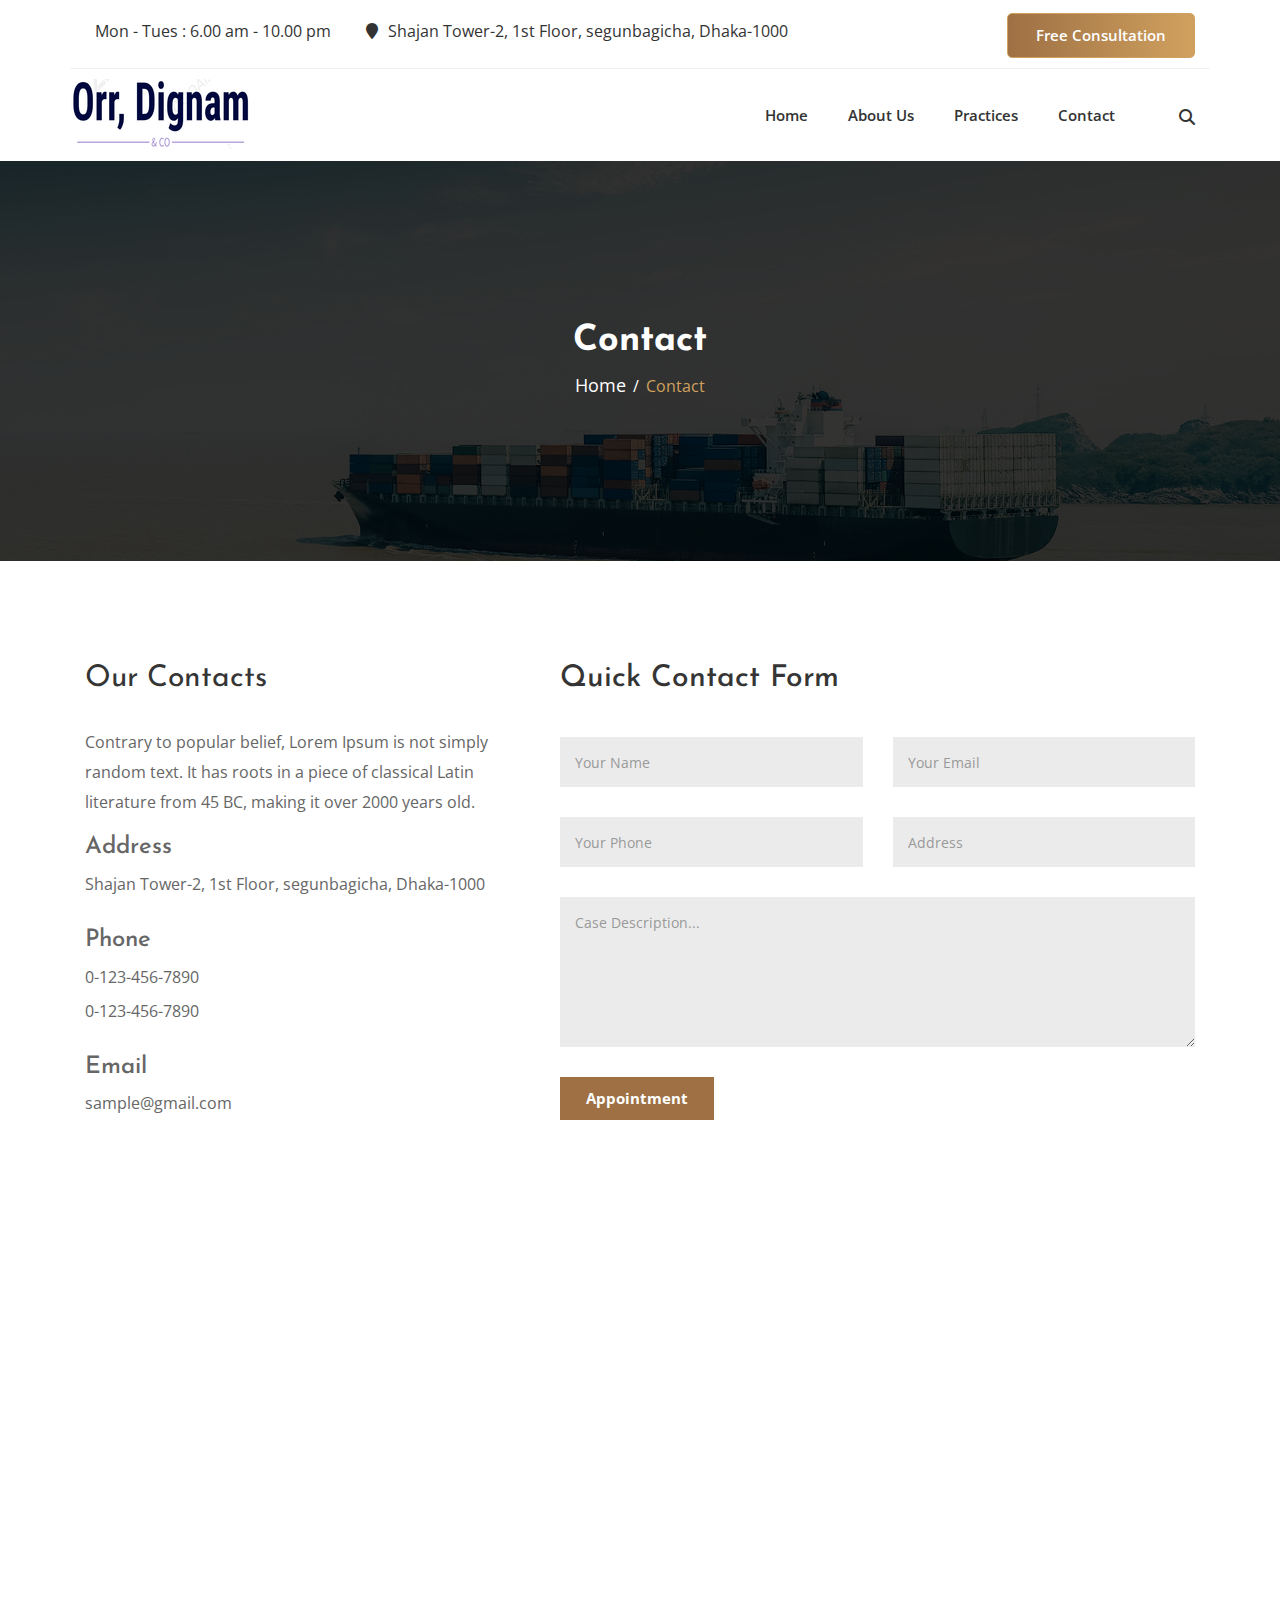
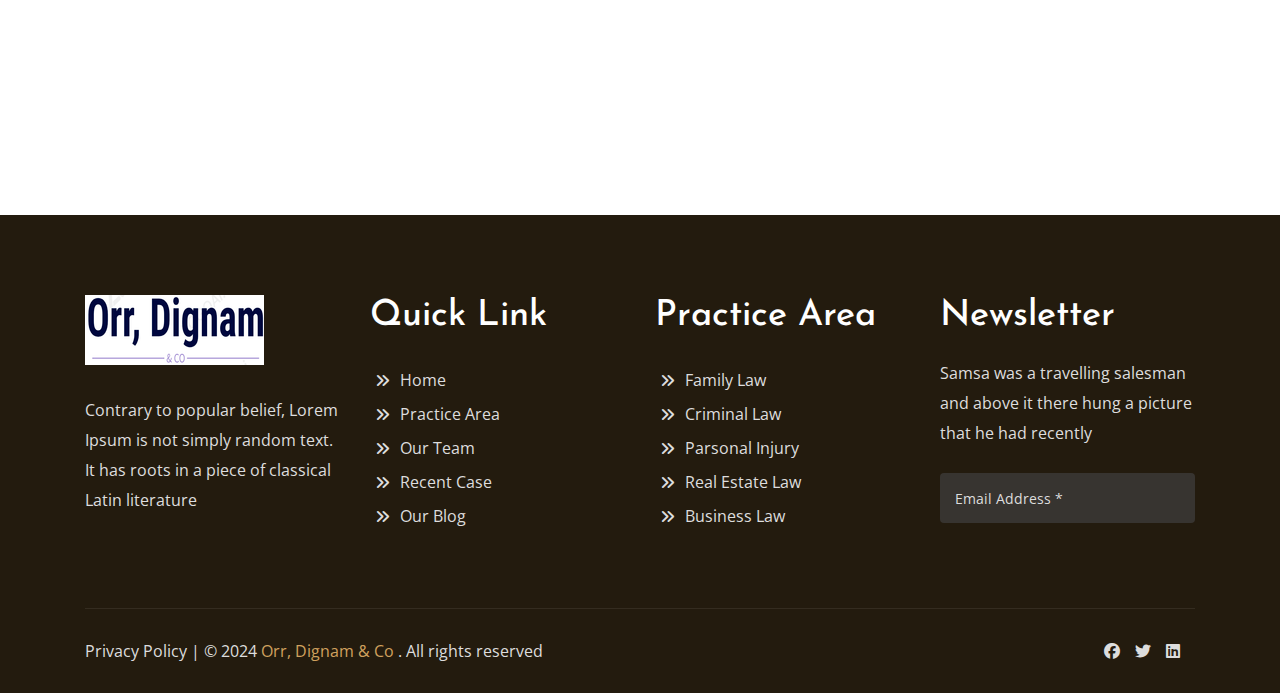
<file: contact.html>
<!DOCTYPE html>
<html lang="en">
<head>
    <!-- Meta Tags -->
    <meta charset="utf-8">
    <meta http-equiv="X-UA-Compatible" content="IE=edge">
    <meta name="viewport" content="width=device-width, initial-scale=1">
    <link rel="shortcut icon" type="image/png" href="assets/images/icon.png">
    <!-- Page Title -->
    <title>Orr,Dignam</title>
    <!-- Icon fonts -->
    <link href="assets/css/font-awesome.min.css" rel="stylesheet">
    <link href="assets/css/flaticon.css" rel="stylesheet">
    <!-- Bootstrap core CSS -->
    <link href="assets/css/bootstrap.min.css" rel="stylesheet">
    <!-- Plugins for this template -->
    <link href="assets/css/animate.css" rel="stylesheet">
    <link href="assets/css/owl.carousel.css" rel="stylesheet">
    <link href="assets/css/odometer-theme-default.css" rel="stylesheet">
    <link href="assets/css/slick.css" rel="stylesheet">
    <link href="assets/css/slick-theme.css" rel="stylesheet">
    <link href="assets/css/slicknav.min.css" rel="stylesheet">
    <link href="assets/css/jquery.fancybox.css" rel="stylesheet">
    <!-- Custom styles for this template -->
    <link href="assets/css/style.css" rel="stylesheet">
    <link href="assets/css/custom.css" rel="stylesheet">
    <link href="assets/css/responsive.css" rel="stylesheet">
    <!-- font awesome icon -->
    <link rel="stylesheet" href="https://cdnjs.cloudflare.com/ajax/libs/font-awesome/6.5.2/css/all.min.css"/>
    <!-- HTML5 shim and Respond.js for IE8 support of HTML5 elements and media queries -->
    <!--[if lt IE 9]>
    <script src="https://oss.maxcdn.com/html5shiv/3.7.3/html5shiv.min.js"></script>
    <script src="https://oss.maxcdn.com/respond/1.4.2/respond.min.js"></script>
    <![endif]-->
</head>

<body>
    <!-- start preloader -->
        <div class="preloader">
            <div class="lds-ripple">
                <div></div>
                <div></div>
            </div>
        </div>
    <!-- end preloader -->
    <!-- header-area start -->
    <header>
        <div class="header-top-1">
            <div class="container">
                <div class="row">
                    <div class="col-md-9 col-sm-12 col-12 col-lg-9">
                        <ul class="d-flex account_login-area">
                            <li><i class="fa fa-clock-o" aria-hidden="true"></i>Mon - Tues : 6.00 am - 10.00 pm</li>
                            <li><i class="fa fa-map-marker"></i>Shajan Tower-2, 1st Floor, segunbagicha, Dhaka-1000</li>
                        </ul>
                    </div>
                    <div class="col-lg-3 col-md-3 col-sm-12">
                        <div class="btn-style"><a href="#">Free Consultation</a></div>
                    </div>
                </div>
            </div>
        </div>
        <div class="header-style-1" id="sticky-header">
            <div class="container">
                <div class="row">
                    <div class="col-lg-3 col-md-3 col-sm-12 col-8 col-t">
                        <div class="logo">
                            <a href="index.html"><img src="assets/images/custom/logo/logo.png" alt="" class="img-fluid"></a>
                        </div>
                    </div>
                    <div class="col-lg-8 d-none d-lg-block col-m">
                        <div class="main-menu">
                            <nav class="nav_mobile_menu">
                                <ul>
                                    <li class="active"><a href="index.html">Home</a>
                                    </li>
                                    <li><a href="about.html">About Us</a></li>
                                    <li><a href="practice.html">Practices</a>
                                    </li>
                                    <li><a href="contact.html">Contact</a></li>
                                </ul>
                            </nav>
                        </div>
                    </div>
                    <div class="col-lg-1 col-md-3 col-sm-3 col-3 search col-t">
                        <ul>
                            <li><a href="javascript:void(0);"><i class="fa fa-search"></i></a>
                                <ul>
                                    <li>
                                        <form action="http://themepresss.com/tf/html/kazi/search">
                                            <input type="text" placeholder="search here..">
                                            <button><i class="fa fa-search"></i></button>
                                        </form>
                                    </li>
                                </ul>
                            </li>
                        </ul>
                    </div>
                    <div class="col-12 d-block d-lg-none">
                        <div class="mobile_menu"></div>
                    </div>
                </div>
            </div>
        </div>
    </header>
    <!-- header-area end -->
    <!-- .breadcumb-area start -->
    <div class="breadcumb-area">
        <div class="container">
            <div class="row">
                <div class="col-12">
                    <div class="breadcumb-wrap text-center">
                        <h2>Contact</h2>
                        <ul>
                            <li><a href="index-2.html">Home</a></li>
                            <li><span>Contact</span></li>
                        </ul>
                    </div>
                </div>
            </div>
        </div>
    </div>
    <!-- .breadcumb-area end -->
   <!-- .contact-page-area start -->
   <div class="contact-page-area section-padding">
       <div class="container">
            <div class="row">
                <div class="col-lg-5 col-md-12">
                    <div class="contact-page-item">
                        <h2>Our Contacts</h2>
                        <p>Contrary to popular belief, Lorem Ipsum is not simply random text. It has roots in a piece of classical Latin literature from 45 BC, making it over 2000 years old.</p>
                        <div class="adress">
                            <h3>Address</h3>
                            <span>Shajan Tower-2, 1st Floor, segunbagicha, Dhaka-1000</span>
                        </div>
                        <div class="phone">
                            <h3>Phone</h3>
                            <span>0-123-456-7890</span>
                            <span>0-123-456-7890</span>
                        </div>
                        <div class="email">
                            <h3>Email</h3>
                            <span>sample@gmail.com</span>
                        </div>
                    </div>
                </div>
                <div class="col-lg-7 col-md-12">
                    <div class="contact-area contact-area-2 contact-area-3">
                        <h2>Quick Contact Form</h2>
                        <div class="contact-form">
                            <form method="post" class="contact-validation-active" id="contact-form">
                                <div class="half-col">
                                    <input type="text" name="name" id="name" class="form-control" placeholder="Your Name">
                                </div>
                                <div class="half-col">
                                    <input type="email" name="email" id="email" class="form-control" placeholder="Your Email">
                                </div>
                                <div class="half-col">
                                    <input type="text" name="phone" id="phone" class="form-control" placeholder="Your Phone">
                                </div>
                                <div class="half-col">
                                    <input type="text" name="address" id="address" class="form-control" placeholder="Address">
                                </div>
                                <div>
                                    <textarea class="form-control" name="note"  id="note" placeholder="Case Description..."></textarea>
                                </div>
                                <div class="submit-btn-wrapper">
                                    <button type="submit" class="theme-btn">Appointment</button>
                                    <div id="loader">
                                        <i class="fa fa-refresh fa-spin fa-3x fa-fw"></i>
                                    </div>
                                </div>
                                <div class="clearfix error-handling-messages">
                                    <div id="success">Thank you</div>
                                    <div id="error"> Error occurred while sending email. Please try again later. </div>
                                </div>
                            </form>
                        </div>
                    </div>
                </div>
            </div>
            <div class="row">
                <div class="col col-xs-12">
                    <div class="contact-map">
                        <iframe src="https://www.google.com/maps/embed?pb=!1m18!1m12!1m3!1d57763.58882182253!2d55.38442113562169!3d25.195692423227655!2m3!1f0!2f0!3f0!3m2!1i1024!2i768!4f13.1!3m3!1m2!1s0x3e5f43496ad9c645%3A0xbde66e5084295162!2z4Kam4KeB4Kas4Ka-4KaHIC0g4Kam4KeB4Kas4Ka-4KaHIOCmhuCmruCmv-CmsOCmvuCmpCAtIOCmuOCmguCmr-CngeCmleCnjeCmpCDgpobgprDgpqwg4KaG4Kau4Ka_4Kaw4Ka-4Kak!5e0!3m2!1sbn!2sbd!4v1540725271741" allowfullscreen></iframe>
                    </div>
                </div>
            </div>
        </div>
   </div>
   <!-- .contact-page-area end -->
    <!-- .footer-area start -->
    <div class="footer-area">
        <div class="footer-top">
            <div class="container">
                <div class="row">
                    <div class="col-lg-3 col-md-6 col-sm-6">
                        <div class="footer-logo">
                            <a href="index-2.html"><img src="assets/images/custom/logo/logo.png" alt="" class="img-fluid"></a>
                        </div>
                        <p>Contrary to popular belief, Lorem Ipsum is not simply random text. It has roots in a piece of classical Latin literature</p>
                    </div>
                    <div class="col-lg-3 col-md-6 col-sm-6">
                        <div class="footer-link">
                            <h3>Quick Link</h3>
                            <ul>
                                <li><a href="#">Home</a></li>
                                <li><a href="#">Practice Area</a></li>
                                <li><a href="#">Our Team</a></li>
                                <li><a href="#">Recent Case</a></li>
                                <li><a href="#">Our Blog</a></li>
                            </ul>
                        </div>
                    </div>
                    <div class="col-lg-3 col-md-6 col-sm-6">
                        <div class="footer-practice bd-0">
                            <h3>Practice Area</h3>
                            <ul>
                                <li><a href="#">Family Law</a></li>
                                <li><a href="#">Criminal Law</a></li>
                                <li><a href="#">Parsonal Injury</a></li>
                                <li><a href="#">Real Estate Law</a></li>
                                <li><a href="#">Business Law</a></li>
                            </ul>
                        </div>
                    </div>
                    <div class="col-lg-3 col-md-6 col-sm-6">
                        <div class="widget newsletter-widget">
                            <div class="widget-title">
                                <h3>Newsletter</h3>
                            </div>
                            <p>Samsa was a travelling salesman and above it there hung a picture that he had recently</p>
                            <form>
                                <div class="input-1">
                                    <input type="email" class="form-control" placeholder="Email Address *" required>
                                </div>
                                <div class="submit clearfix">
                                    <button type="submit"><i class="fa fa-envelope-o" aria-hidden="true"></i></button>
                                </div>
                            </form>
                        </div>
                    </div>
                </div>
            </div>
        </div>
        <div class="footer-bottom">
            <div class="container">
                <div class="footer-bottom-content">
                    <div class="row">
                        <div class="col-lg-6 col-md-8 col-sm-9 col-12">
                            <span>Privacy Policy | © 2024 <a href="index.html">Orr, Dignam & Co </a>. All rights reserved</span>
                        </div>
                        <div class="col-lg-6 col-md-4 col-sm-3 col-12">
                            <ul class="d-flex">
                                <li><a href="#"><i class="fa-brands fa-facebook" aria-hidden="true"></i></a></li>
                                <li><a href="#"><i class="fa-brands fa-twitter" aria-hidden="true"></i></a></li>
                                <li><a href="#"><i class="fa-brands fa-linkedin" aria-hidden="true"></i></a></li>
                            </ul>
                        </div>
                    </div>
                </div>
            </div>
        </div>
    </div>
    <!-- .footer-area end -->

   
   <!-- All JavaScript files
================================================== -->
    <script src="assets/js/jquery.min.js"></script>
    <script src="assets/js/bootstrap.min.js"></script>
    <!-- Plugins for this template -->
    <script src="assets/js/jquery-plugin-collection.js"></script>
    <script src="assets/js/jquery.slicknav.min.js"></script>
    <!-- Custom script for this template -->
    <script src="assets/js/script.js"></script>
    <script>
      new WOW().init();
    </script>
</body>


<!-- Mirrored from themepresss.com/tf/html/kazi/contact.html by HTTrack Website Copier/3.x [XR&CO'2014], Tue, 25 Jun 2024 11:59:53 GMT -->
</html>
</file>
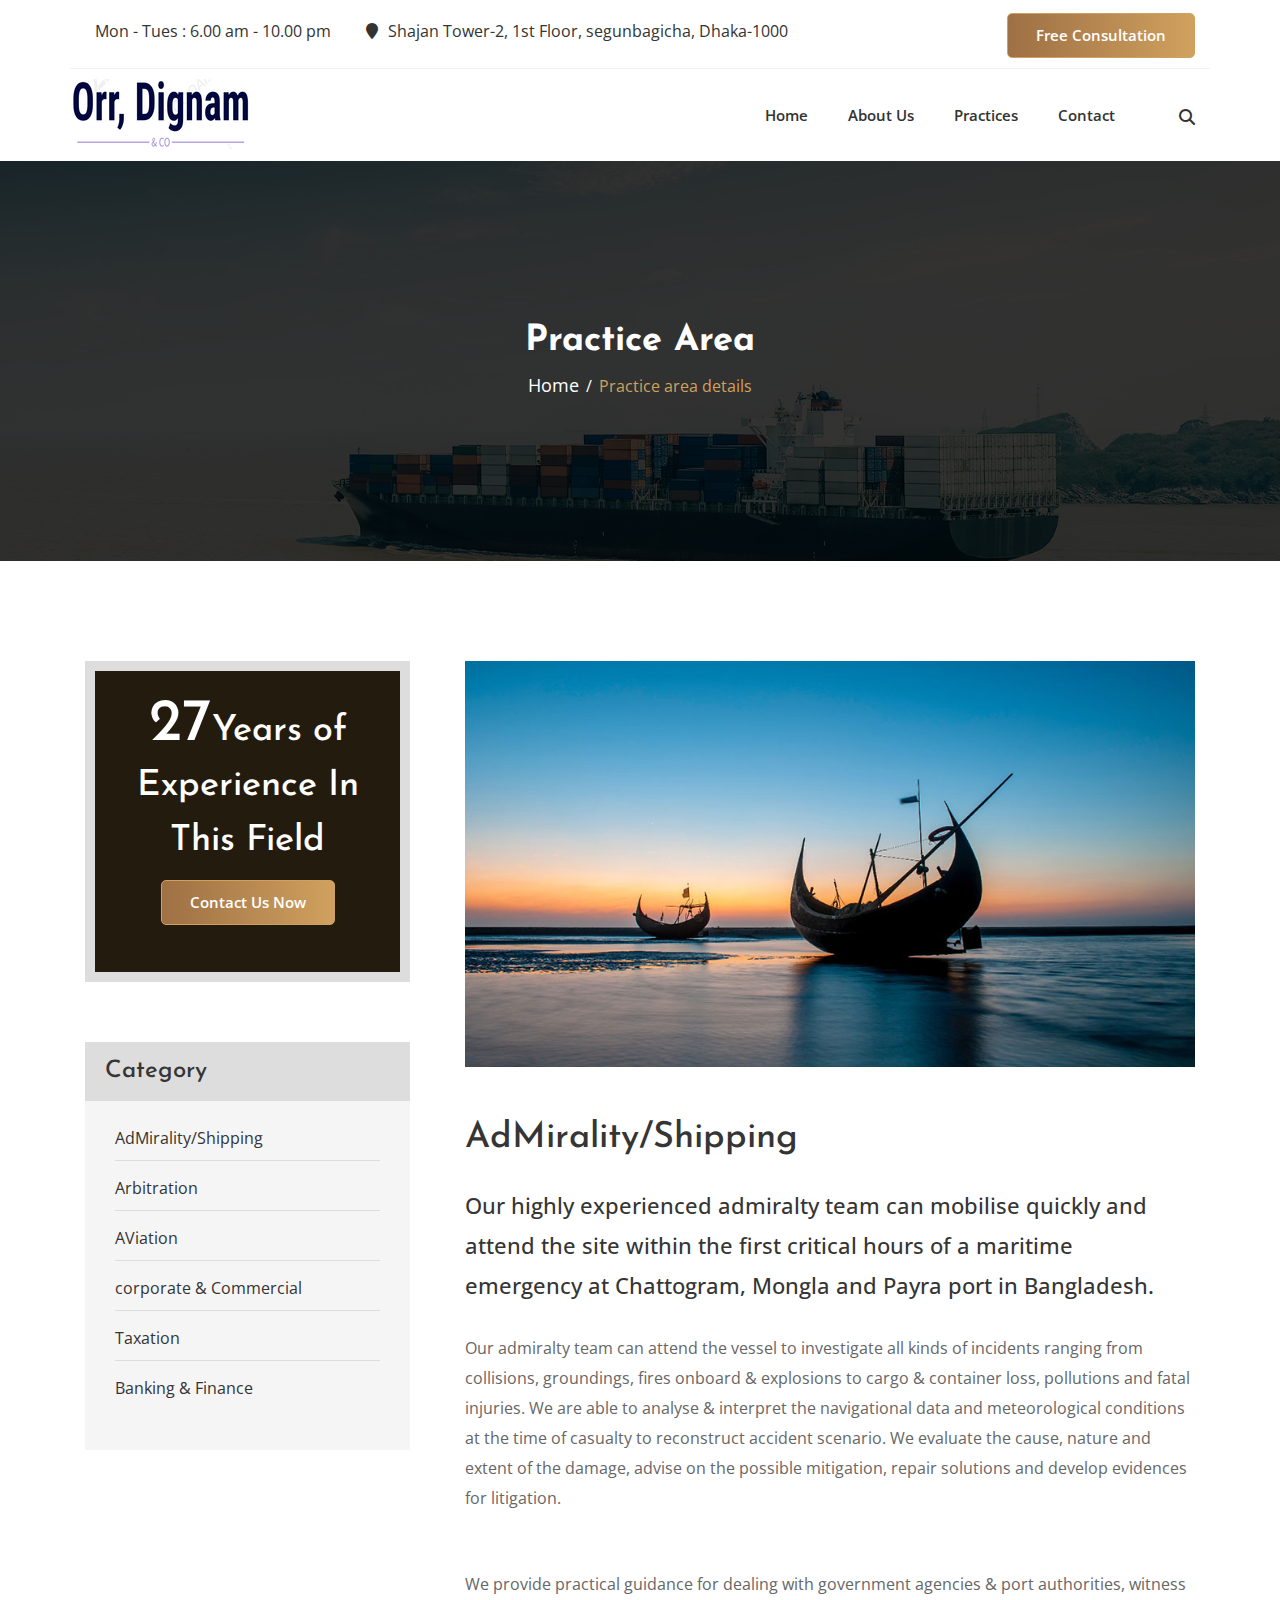
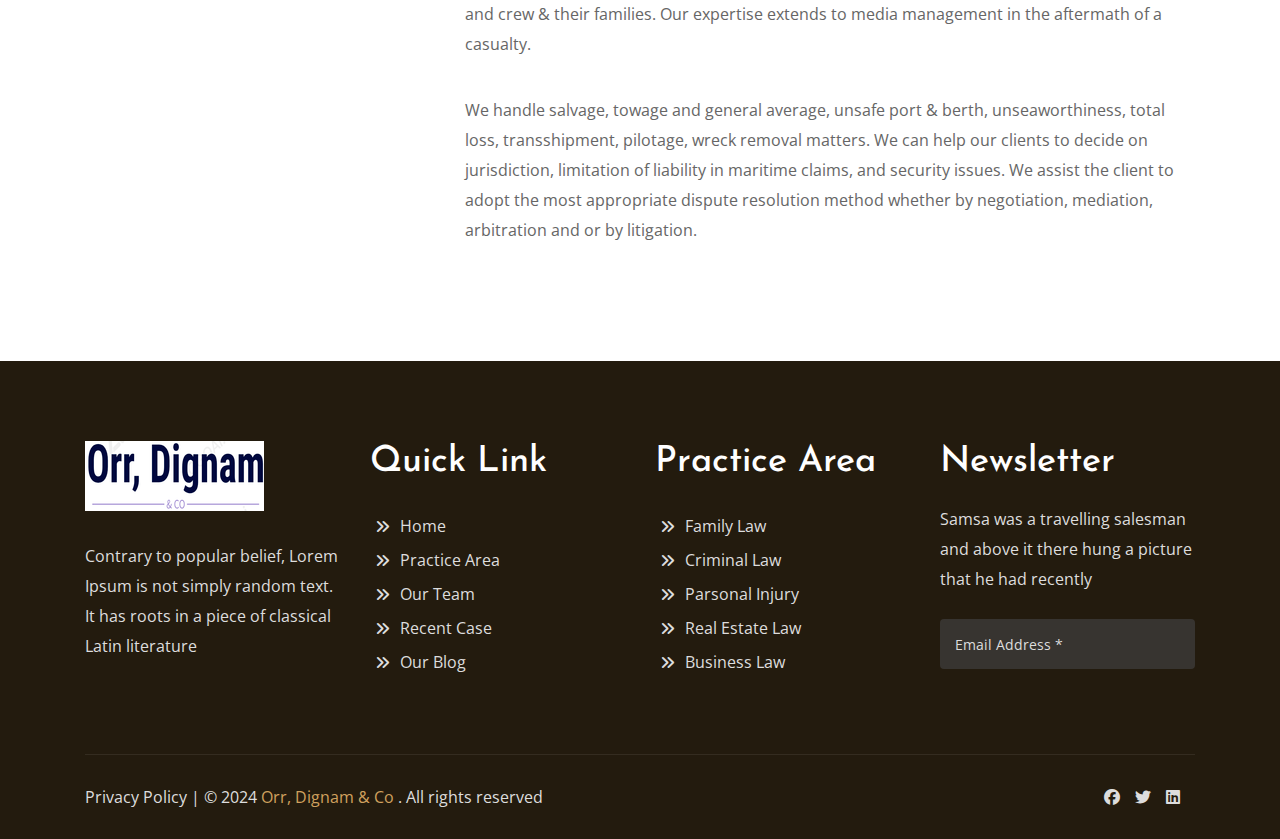
<file: practice-details.html>
<!DOCTYPE html>
<html lang="en">
<head>
    <!-- Meta Tags -->
    <meta charset="utf-8">
    <meta http-equiv="X-UA-Compatible" content="IE=edge">
    <meta name="viewport" content="width=device-width, initial-scale=1">
    <link rel="shortcut icon" type="image/png" href="assets/images/icon.png">
    <!-- Page Title -->
    <title>orr,dignam </title>
    <!-- Icon fonts -->
    <link href="assets/css/font-awesome.min.css" rel="stylesheet">
    <link href="assets/css/flaticon.css" rel="stylesheet">
    <!-- Bootstrap core CSS -->
    <link href="assets/css/bootstrap.min.css" rel="stylesheet">
    <!-- Plugins for this template -->
    <link href="assets/css/animate.css" rel="stylesheet">
    <link href="assets/css/owl.carousel.css" rel="stylesheet">
    <link href="assets/css/odometer-theme-default.css" rel="stylesheet">
    <link href="assets/css/slick.css" rel="stylesheet">
    <link href="assets/css/slick-theme.css" rel="stylesheet">
    <link href="assets/css/slicknav.min.css" rel="stylesheet">
    <link href="assets/css/jquery.fancybox.css" rel="stylesheet">
    <!-- Custom styles for this template -->
    <link href="assets/css/style.css" rel="stylesheet">
    <link href="assets/css/custom.css" rel="stylesheet">
    <link href="assets/css/responsive.css" rel="stylesheet">
    <!-- font awesome icon -->
    <link rel="stylesheet" href="https://cdnjs.cloudflare.com/ajax/libs/font-awesome/6.5.2/css/all.min.css"/>
    <!-- HTML5 shim and Respond.js for IE8 support of HTML5 elements and media queries -->
    <!--[if lt IE 9]>
    <script src="https://oss.maxcdn.com/html5shiv/3.7.3/html5shiv.min.js"></script>
    <script src="https://oss.maxcdn.com/respond/1.4.2/respond.min.js"></script>
    <![endif]-->
</head>

<body>
    <!-- start preloader -->
        <div class="preloader">
            <div class="lds-ripple">
                <div></div>
                <div></div>
            </div>
        </div>
    <!-- end preloader -->
    <!-- header-area start -->
    <header>
        <div class="header-top-1">
            <div class="container">
                <div class="row">
                    <div class="col-md-9 col-sm-12 col-12 col-lg-9">
                        <ul class="d-flex account_login-area">
                            <li><i class="fa fa-clock-o" aria-hidden="true"></i>Mon - Tues : 6.00 am - 10.00 pm</li>
                            <li><i class="fa fa-map-marker"></i>Shajan Tower-2, 1st Floor, segunbagicha, Dhaka-1000</li>
                        </ul>
                    </div>
                    <div class="col-lg-3 col-md-3 col-sm-12">
                        <div class="btn-style"><a href="#">Free Consultation</a></div>
                    </div>
                </div>
            </div>
        </div>
        <div class="header-style-1" id="sticky-header">
            <div class="container">
                <div class="row">
                    <div class="col-lg-3 col-md-3 col-sm-12 col-8 col-t">
                        <div class="logo">
                            <a href="index.html"><img src="assets/images/custom/logo/logo.png" alt="" class="img-fluid"></a>
                        </div>
                    </div>
                    <div class="col-lg-8 d-none d-lg-block col-m">
                        <div class="main-menu">
                            <nav class="nav_mobile_menu">
                                <ul>
                                    <li class="active"><a href="index.html">Home</a>
                                    </li>
                                    <li><a href="about.html">About Us</a></li>
                                    <li><a href="practice.html">Practices</a>
                                    </li>
                                    <li><a href="contact.html">Contact</a></li>
                                </ul>
                            </nav>
                        </div>
                    </div>
                    <div class="col-lg-1 col-md-3 col-sm-3 col-3 search col-t">
                        <ul>
                            <li><a href="javascript:void(0);"><i class="fa fa-search"></i></a>
                                <ul>
                                    <li>
                                        <form action="http://themepresss.com/tf/html/kazi/search">
                                            <input type="text" placeholder="search here..">
                                            <button><i class="fa fa-search"></i></button>
                                        </form>
                                    </li>
                                </ul>
                            </li>
                        </ul>
                    </div>
                    <div class="col-12 d-block d-lg-none">
                        <div class="mobile_menu"></div>
                    </div>
                </div>
            </div>
        </div>
    </header>
    <!-- header-area end -->
    <!-- .breadcumb-area start -->
    <div class="breadcumb-area">
        <div class="container">
            <div class="row">
                <div class="col-12">
                    <div class="breadcumb-wrap text-center">
                        <h2>Practice Area</h2>
                        <ul>
                            <li><a href="index.html">Home</a></li>
                            <li><span>Practice area details</span></li>
                        </ul>
                    </div>
                </div>
            </div>
        </div>
    </div>
    <!-- .breadcumb-area end -->    
    <!-- .practice-details-area start -->
    <div class="practice-details-area section-padding">
        <div class="container">
            <div class="row">
                <div class="col-lg-4 col-md-12 col-12 p-p">
                    <div class="row">
                        <div class="col-lg-12 col-md-6 col-12">  
                            <div class="field-section">
                                <div class="field-img">
                                    <img src="assets/images/practice/2.jpg" alt="">
                                </div>
                                <div class="field-content">
                                    <h3><span>27</span>Years of Experience In This Field</h3>
                                    <div class="btns">
                                        <div class="btn-style"><a href="contact.html">Contact Us Now</a></div>
                                    </div>
                                </div>
                            </div>
                        </div>
                        <div class="col-lg-12 col-md-6 col-12">
                          <div class="practice-catagory-item">
                             <div class="widget-title">
                                <h3 class="text-left">Category</h3>
                              </div>
                            <div class="practice-section">
                                <ul>
                                    <li><a href="practice-details.html">AdMirality/Shipping</a></li>
                                    <li><a href="practice-details.html">Arbitration</a></li>
                                    <li><a href="practice-details.html">AViation</a></li>
                                    <li><a href="practice-details.html">corporate & Commercial</a></li>
                                    <li><a href="practice-details.html">Taxation</a></li>
                                    <li><a href="practice-details.html">Banking & Finance</a></li>
                                </ul>
                            </div>
                          </div>
                        </div>
                    </div>
                </div>
                <div class="col-lg-8 col-12">
                    <div class="practice-section-img">
                        <img src="assets/images/custom/about_us/MCLaw_About.jpg" alt="">
                    </div>
                    <div class="practice-section-text">
                        <h2>AdMirality/Shipping</h2>
                        <h5>Our highly experienced admiralty team can mobilise quickly and attend the site within the first critical hours of a maritime emergency at Chattogram, Mongla and Payra port in Bangladesh.</h5>
                        <p>Our admiralty team can attend the vessel to investigate all kinds of incidents ranging from collisions, groundings, fires onboard & explosions to cargo & container loss, pollutions and fatal injuries. We are able to analyse & interpret the navigational data and meteorological conditions at the time of casualty to reconstruct accident scenario. We evaluate the cause, nature and extent of the damage, advise on the possible mitigation, repair solutions and develop evidences for litigation.</p>
                        <p> We provide practical guidance for dealing with government agencies & port authorities, witness and crew & their families. Our expertise extends to media management in the aftermath of a casualty.</p>

                        <p>We handle salvage, towage and general average, unsafe port & berth, unseaworthiness, total loss, transshipment, pilotage, wreck removal matters. We can help our clients to decide on jurisdiction, limitation of liability in maritime claims, and security issues. We assist the client to adopt the most appropriate dispute resolution method whether by negotiation, mediation, arbitration and or by litigation.</p>
                    </div>
                    <!-- <div class="organigation-area">
                        <div class="organaigation-img">
                            <img src="assets/images/practice/4.jpg" alt="">
                        </div>
                        <div class="organigation-text">
                            <h2>Family Law Organizations</h2>
                            <span><i class="fa fa-check-square-o" aria-hidden="true"></i>The master-builder of human happiness.</span>
                            <span><i class="fa fa-check-square-o" aria-hidden="true"></i>Occasionally circumstances occur in which toil and pain</span>
                            <span><i class="fa fa-check-square-o" aria-hidden="true"></i>Avoids pleasure itself, because it is pleasure</span>
                            <span><i class="fa fa-check-square-o" aria-hidden="true"></i>who do not know how to pursue pleasure</span>
                            <span><i class="fa fa-check-square-o" aria-hidden="true"></i>To take a trivial example, which of us ever undertakes</span>
                        </div>
                    </div> -->
                </div>
            </div>
        </div>
    </div>
    <!-- .practice-details-area end -->
    <!-- .footer-area start -->
    <div class="footer-area">
        <div class="footer-top">
            <div class="container">
                <div class="row">
                    <div class="col-lg-3 col-md-6 col-sm-6">
                        <div class="footer-logo">
                            <a href="index-2.html"><img src="assets/images/custom/logo/logo.png" alt="" class="img-fluid"></a>
                        </div>
                        <p>Contrary to popular belief, Lorem Ipsum is not simply random text. It has roots in a piece of classical Latin literature</p>
                    </div>
                    <div class="col-lg-3 col-md-6 col-sm-6">
                        <div class="footer-link">
                            <h3>Quick Link</h3>
                            <ul>
                                <li><a href="#">Home</a></li>
                                <li><a href="#">Practice Area</a></li>
                                <li><a href="#">Our Team</a></li>
                                <li><a href="#">Recent Case</a></li>
                                <li><a href="#">Our Blog</a></li>
                            </ul>
                        </div>
                    </div>
                    <div class="col-lg-3 col-md-6 col-sm-6">
                        <div class="footer-practice bd-0">
                            <h3>Practice Area</h3>
                            <ul>
                                <li><a href="#">Family Law</a></li>
                                <li><a href="#">Criminal Law</a></li>
                                <li><a href="#">Parsonal Injury</a></li>
                                <li><a href="#">Real Estate Law</a></li>
                                <li><a href="#">Business Law</a></li>
                            </ul>
                        </div>
                    </div>
                    <div class="col-lg-3 col-md-6 col-sm-6">
                        <div class="widget newsletter-widget">
                            <div class="widget-title">
                                <h3>Newsletter</h3>
                            </div>
                            <p>Samsa was a travelling salesman and above it there hung a picture that he had recently</p>
                            <form>
                                <div class="input-1">
                                    <input type="email" class="form-control" placeholder="Email Address *" required>
                                </div>
                                <div class="submit clearfix">
                                    <button type="submit"><i class="fa fa-envelope-o" aria-hidden="true"></i></button>
                                </div>
                            </form>
                        </div>
                    </div>
                </div>
            </div>
        </div>
        <div class="footer-bottom">
            <div class="container">
                <div class="footer-bottom-content">
                    <div class="row">
                        <div class="col-lg-6 col-md-8 col-sm-9 col-12">
                            <span>Privacy Policy | © 2024 <a href="index.html">Orr, Dignam & Co </a>. All rights reserved</span>
                        </div>
                        <div class="col-lg-6 col-md-4 col-sm-3 col-12">
                            <ul class="d-flex">
                                <li><a href="#"><i class="fa-brands fa-facebook" aria-hidden="true"></i></a></li>
                                <li><a href="#"><i class="fa-brands fa-twitter" aria-hidden="true"></i></a></li>
                                <li><a href="#"><i class="fa-brands fa-linkedin" aria-hidden="true"></i></a></li>
                            </ul>
                        </div>
                    </div>
                </div>
            </div>
        </div>
    </div>
    <!-- .footer-area end -->

   
   <!-- All JavaScript files
================================================== -->
    <script src="assets/js/jquery.min.js"></script>
    <script src="assets/js/bootstrap.min.js"></script>
    <!-- Plugins for this template -->
    <script src="assets/js/jquery-plugin-collection.js"></script>
    <script src="assets/js/jquery.slicknav.min.js"></script>
    <!-- Custom script for this template -->
    <script src="assets/js/script.js"></script>
    <script>
      new WOW().init();
    </script>
</body>


<!-- Mirrored from themepresss.com/tf/html/kazi/practice-details.html by HTTrack Website Copier/3.x [XR&CO'2014], Tue, 25 Jun 2024 11:58:17 GMT -->
</html>
</file>
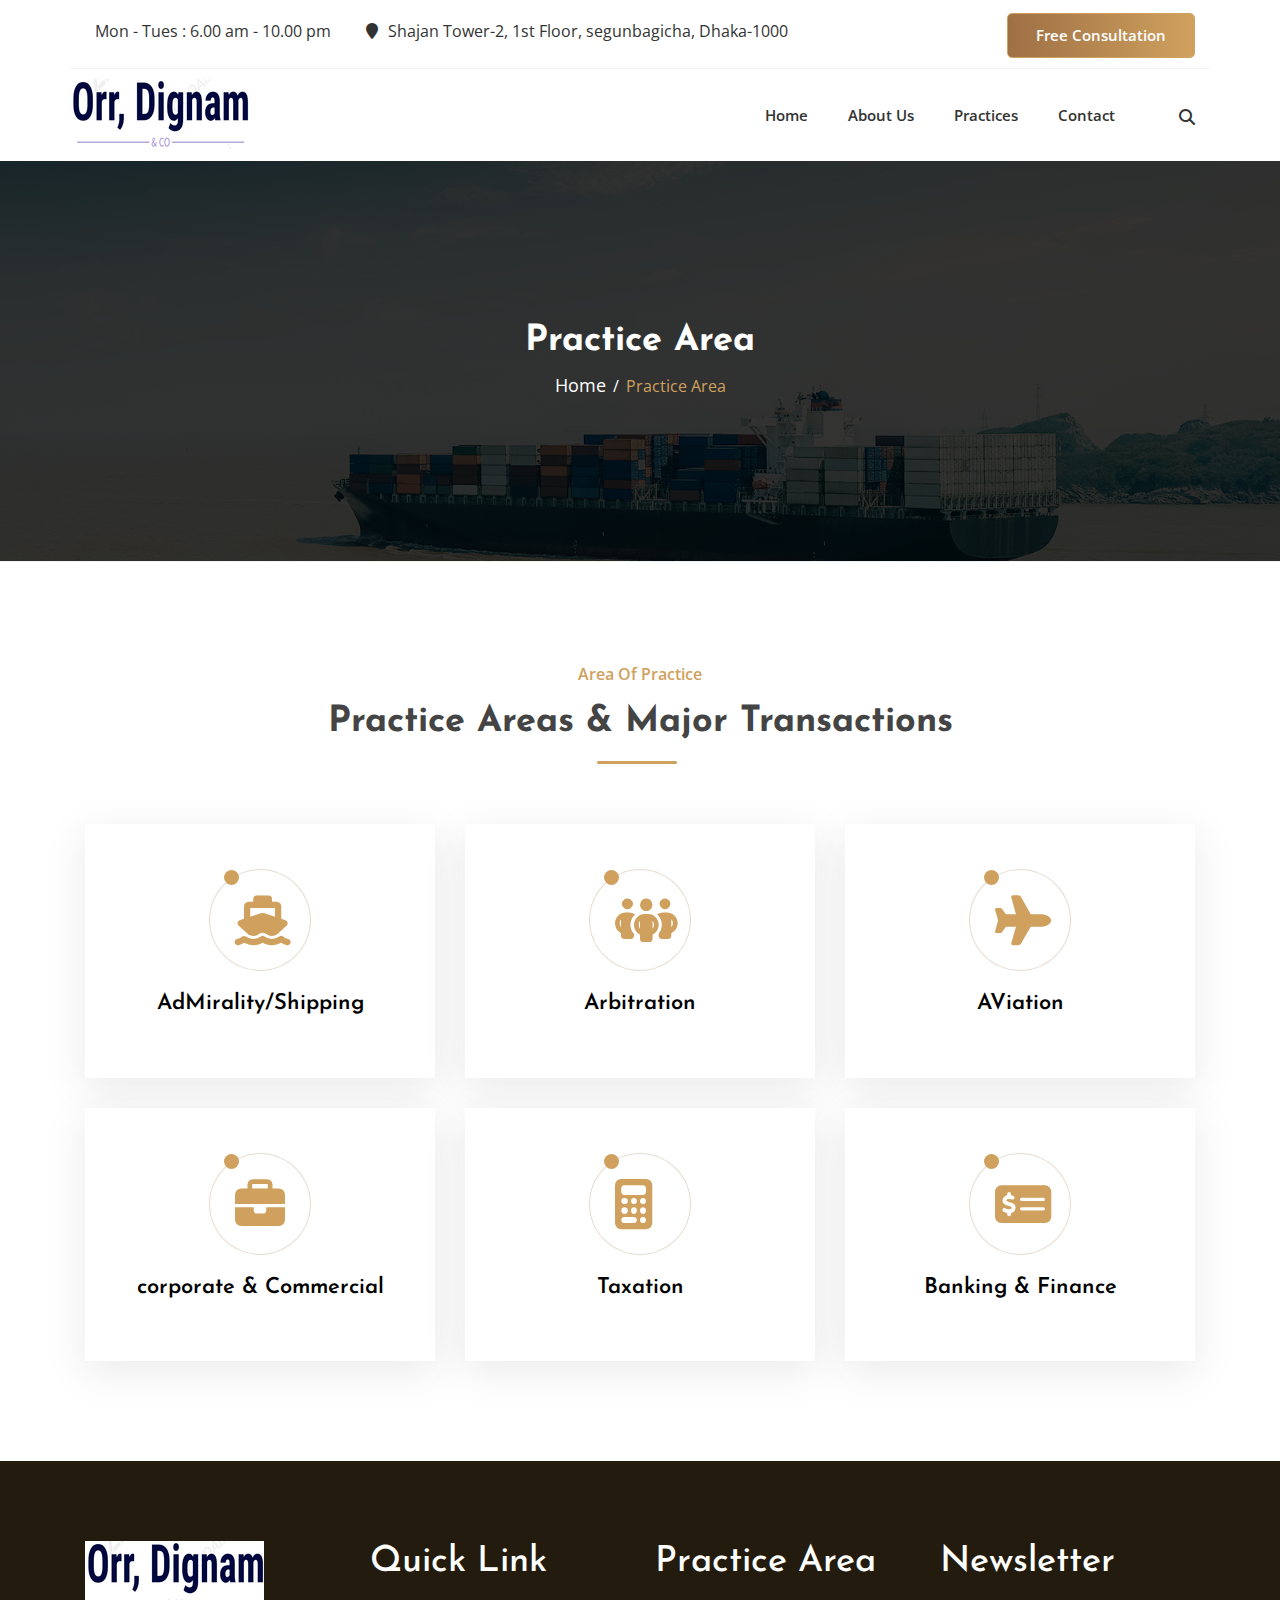
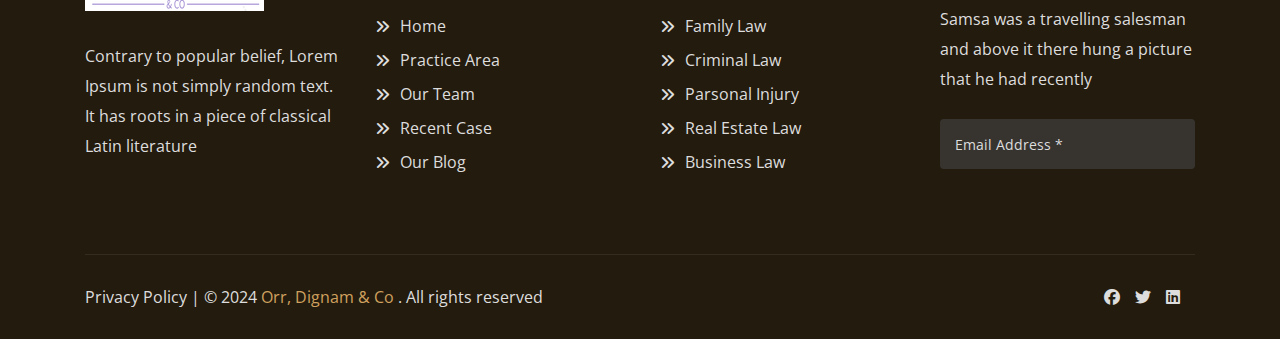
<file: practice.html>
<!DOCTYPE html>
<html lang="en">


<!-- Mirrored from themepresss.com/tf/html/kazi/practice.html by HTTrack Website Copier/3.x [XR&CO'2014], Tue, 25 Jun 2024 11:57:37 GMT -->
<head>
    <!-- Meta Tags -->
    <meta charset="utf-8">
    <meta http-equiv="X-UA-Compatible" content="IE=edge">
    <meta name="viewport" content="width=device-width, initial-scale=1">
    <link rel="shortcut icon" type="image/png" href="assets/images/icon.png">
    <!-- Page Title -->
    <title>Orr,Dignam</title>
    <!-- Icon fonts -->
    <link href="assets/css/font-awesome.min.css" rel="stylesheet">
    <link href="assets/css/flaticon.css" rel="stylesheet">
    <!-- Bootstrap core CSS -->
    <link href="assets/css/bootstrap.min.css" rel="stylesheet">
    <!-- Plugins for this template -->
    <link href="assets/css/animate.css" rel="stylesheet">
    <link href="assets/css/owl.carousel.css" rel="stylesheet">
    <link href="assets/css/odometer-theme-default.css" rel="stylesheet">
    <link href="assets/css/slick.css" rel="stylesheet">
    <link href="assets/css/slick-theme.css" rel="stylesheet">
    <link href="assets/css/slicknav.min.css" rel="stylesheet">
    <link href="assets/css/jquery.fancybox.css" rel="stylesheet">
    <!-- Custom styles for this template -->
    <link href="assets/css/style.css" rel="stylesheet">
    <link href="assets/css/custom.css" rel="stylesheet">
    <link href="assets/css/responsive.css" rel="stylesheet">
    <!-- font awesome icon -->
    <link rel="stylesheet" href="https://cdnjs.cloudflare.com/ajax/libs/font-awesome/6.5.2/css/all.min.css"/>
    <!-- HTML5 shim and Respond.js for IE8 support of HTML5 elements and media queries -->
    <!--[if lt IE 9]>
    <script src="https://oss.maxcdn.com/html5shiv/3.7.3/html5shiv.min.js"></script>
    <script src="https://oss.maxcdn.com/respond/1.4.2/respond.min.js"></script>
    <![endif]-->
</head>

<body>
    <!-- start preloader -->
        <div class="preloader">
            <div class="lds-ripple">
                <div></div>
                <div></div>
            </div>
        </div>
    <!-- end preloader -->
    <!-- header-area start -->
    <header>
        <div class="header-top-1">
            <div class="container">
                <div class="row">
                    <div class="col-md-9 col-sm-12 col-12 col-lg-9">
                        <ul class="d-flex account_login-area">
                            <li><i class="fa fa-clock-o" aria-hidden="true"></i>Mon - Tues : 6.00 am - 10.00 pm</li>
                            <li><i class="fa fa-map-marker"></i>Shajan Tower-2, 1st Floor, segunbagicha, Dhaka-1000</li>
                        </ul>
                    </div>
                    <div class="col-lg-3 col-md-3 col-sm-12">
                        <div class="btn-style"><a href="#">Free Consultation</a></div>
                    </div>
                </div>
            </div>
        </div>
        <div class="header-style-1" id="sticky-header">
            <div class="container">
                <div class="row">
                    <div class="col-lg-3 col-md-3 col-sm-12 col-8 col-t">
                        <div class="logo">
                            <a href="index.html"><img src="assets/images/custom/logo/logo.png" alt="" class="img-fluid"></a>
                        </div>
                    </div>
                    <div class="col-lg-8 d-none d-lg-block col-m">
                        <div class="main-menu">
                            <nav class="nav_mobile_menu">
                                <ul>
                                    <li class="active"><a href="index.html">Home</a>
                                    </li>
                                    <li><a href="about.html">About Us</a></li>
                                    <li><a href="practice.html">Practices</a>
                                    </li>
                                    <li><a href="contact.html">Contact</a></li>
                                </ul>
                            </nav>
                        </div>
                    </div>
                    <div class="col-lg-1 col-md-3 col-sm-3 col-3 search col-t">
                        <ul>
                            <li><a href="javascript:void(0);"><i class="fa fa-search"></i></a>
                                <ul>
                                    <li>
                                        <form action="http://themepresss.com/tf/html/kazi/search">
                                            <input type="text" placeholder="search here..">
                                            <button><i class="fa fa-search"></i></button>
                                        </form>
                                    </li>
                                </ul>
                            </li>
                        </ul>
                    </div>
                    <div class="col-12 d-block d-lg-none">
                        <div class="mobile_menu"></div>
                    </div>
                </div>
            </div>
        </div>
    </header>
    <!-- header-area end -->
    <!-- .breadcumb-area start -->
    <div class="breadcumb-area">
        <div class="container">
            <div class="row">
                <div class="col-12">
                    <div class="breadcumb-wrap text-center">
                        <h2>Practice Area</h2>
                        <ul>
                            <li><a href="index.html">Home</a></li>
                            <li><span>Practice Area</span></li>
                        </ul>
                    </div>
                </div>
            </div>
        </div>
    </div>
    <!-- .breadcumb-area end -->
    <!-- practice-area start -->
    <div class="practice-area  ptb-100-70">
        <div class="container">
            <div class="col-12">
                <div class="section-title-1 text-center">
                    <span>Area Of Practice</span>
                    <h2>Practice Areas & Major Transactions</h2>
                </div>
            </div>
            <div class="row">
                <div class="col-lg-4 col-md-6 col-12">
                    <div class="practice-section">
                        <div class="practices-wrapper">
                            <div class="practices-icon-wrapper">
                                <div class="practice-dot">
                                   <div class="dots"></div>
                                </div>
                                <i class="fa-solid fa-ship"></i>
                            </div>
                            <div class="practice-content">
                                <h2> <a href="practice-details.html" class="ancortag_text">AdMirality/Shipping</a> </h2>
                            </div>
                        </div>
                    </div>
                </div>
                <div class="col-lg-4 col-md-6 col-12">
                    <div class="practice-section">
                        <div class="practices-wrapper">
                            <div class="practices-icon-wrapper">
                                <div class="practice-dot">
                                   <div class="dots"></div>
                                </div>
                                <i class="fa-solid fa-people-group"></i>
                            </div>
                            <div class="practice-content">
                                <h2> <a href="practice-details.html" class="ancortag_text">Arbitration</a> </h2>
                            </div>
                        </div>
                    </div>
                </div>
                <div class="col-lg-4 col-md-6 col-12">
                    <div class="practice-section">
                        <div class="practices-wrapper">
                            <div class="practices-icon-wrapper">
                                <div class="practice-dot">
                                   <div class="dots"></div>
                                </div>
                                <i class="fa-solid fa-plane"></i>
                            </div>
                            <div class="practice-content">
                                <h2> <a href="practice-details.html" class="ancortag_text">AViation</a> </h2>
                            </div>
                        </div>
                    </div>
                </div>
                <div class="col-lg-4 col-md-6 col-12">
                    <div class="practice-section">
                        <div class="practices-wrapper">
                            <div class="practices-icon-wrapper">
                                <div class="practice-dot">
                                   <div class="dots"></div>
                                </div>
                                <i class="fa-solid fa-briefcase"></i>
                            </div>
                            <div class="practice-content">
                                <h2> <a href="practice-details.html" class="ancortag_text">corporate & Commercial</a> </h2>
                            </div>
                        </div>
                    </div>
                </div>
                <div class="col-lg-4 col-md-6 col-12">
                    <div class="practice-section">
                        <div class="practices-wrapper">
                            <div class="practices-icon-wrapper">
                                <div class="practice-dot">
                                   <div class="dots"></div>
                                </div>
                                <i class="fa-solid fa-calculator"></i>
                            </div>
                            <div class="practice-content">
                                <h2> <a href="practice-details.html" class="ancortag_text">Taxation</a> </h2>
                            </div>
                        </div>
                    </div>
                </div>
                <div class="col-lg-4 col-md-6 col-12">
                    <div class="practice-section">
                        <div class="practices-wrapper">
                            <div class="practices-icon-wrapper">
                                <div class="practice-dot">
                                   <div class="dots"></div>
                                </div>
                                <i class="fa-solid fa-money-check-dollar"></i>
                            </div>
                            <div class="practice-content">
                                <h2> <a href="practice-details.html" class="ancortag_text">Banking & Finance</a> </h2>
                            </div>
                        </div>
                    </div>
                </div>
            </div>
        </div>
    </div>
    <!-- practice-area end -->

    <!-- .footer-area start -->
    <div class="footer-area">
        <div class="footer-top">
            <div class="container">
                <div class="row">
                    <div class="col-lg-3 col-md-6 col-sm-6">
                        <div class="footer-logo">
                            <a href="index-2.html"><img src="assets/images/custom/logo/logo.png" alt="" class="img-fluid"></a>
                        </div>
                        <p>Contrary to popular belief, Lorem Ipsum is not simply random text. It has roots in a piece of classical Latin literature</p>
                    </div>
                    <div class="col-lg-3 col-md-6 col-sm-6">
                        <div class="footer-link">
                            <h3>Quick Link</h3>
                            <ul>
                                <li><a href="#">Home</a></li>
                                <li><a href="#">Practice Area</a></li>
                                <li><a href="#">Our Team</a></li>
                                <li><a href="#">Recent Case</a></li>
                                <li><a href="#">Our Blog</a></li>
                            </ul>
                        </div>
                    </div>
                    <div class="col-lg-3 col-md-6 col-sm-6">
                        <div class="footer-practice bd-0">
                            <h3>Practice Area</h3>
                            <ul>
                                <li><a href="#">Family Law</a></li>
                                <li><a href="#">Criminal Law</a></li>
                                <li><a href="#">Parsonal Injury</a></li>
                                <li><a href="#">Real Estate Law</a></li>
                                <li><a href="#">Business Law</a></li>
                            </ul>
                        </div>
                    </div>
                    <div class="col-lg-3 col-md-6 col-sm-6">
                        <div class="widget newsletter-widget">
                            <div class="widget-title">
                                <h3>Newsletter</h3>
                            </div>
                            <p>Samsa was a travelling salesman and above it there hung a picture that he had recently</p>
                            <form>
                                <div class="input-1">
                                    <input type="email" class="form-control" placeholder="Email Address *" required>
                                </div>
                                <div class="submit clearfix">
                                    <button type="submit"><i class="fa fa-envelope-o" aria-hidden="true"></i></button>
                                </div>
                            </form>
                        </div>
                    </div>
                </div>
            </div>
        </div>
        <div class="footer-bottom">
            <div class="container">
                <div class="footer-bottom-content">
                    <div class="row">
                        <div class="col-lg-6 col-md-8 col-sm-9 col-12">
                            <span>Privacy Policy | © 2024 <a href="index.html">Orr, Dignam & Co </a>. All rights reserved</span>
                        </div>
                        <div class="col-lg-6 col-md-4 col-sm-3 col-12">
                            <ul class="d-flex">
                                <li><a href="#"><i class="fa-brands fa-facebook" aria-hidden="true"></i></a></li>
                                <li><a href="#"><i class="fa-brands fa-twitter" aria-hidden="true"></i></a></li>
                                <li><a href="#"><i class="fa-brands fa-linkedin" aria-hidden="true"></i></a></li>
                            </ul>
                        </div>
                    </div>
                </div>
            </div>
        </div>
    </div>
    <!-- .footer-area end -->

   
   <!-- All JavaScript files
================================================== -->
    <script src="assets/js/jquery.min.js"></script>
    <script src="assets/js/bootstrap.min.js"></script>
    <!-- Plugins for this template -->
    <script src="assets/js/jquery-plugin-collection.js"></script>
    <script src="assets/js/jquery.slicknav.min.js"></script>
    <!-- Custom script for this template -->
    <script src="assets/js/script.js"></script>
    <script>
      new WOW().init();
    </script>
</body>


<!-- Mirrored from themepresss.com/tf/html/kazi/practice.html by HTTrack Website Copier/3.x [XR&CO'2014], Tue, 25 Jun 2024 11:57:37 GMT -->
</html>
</file>
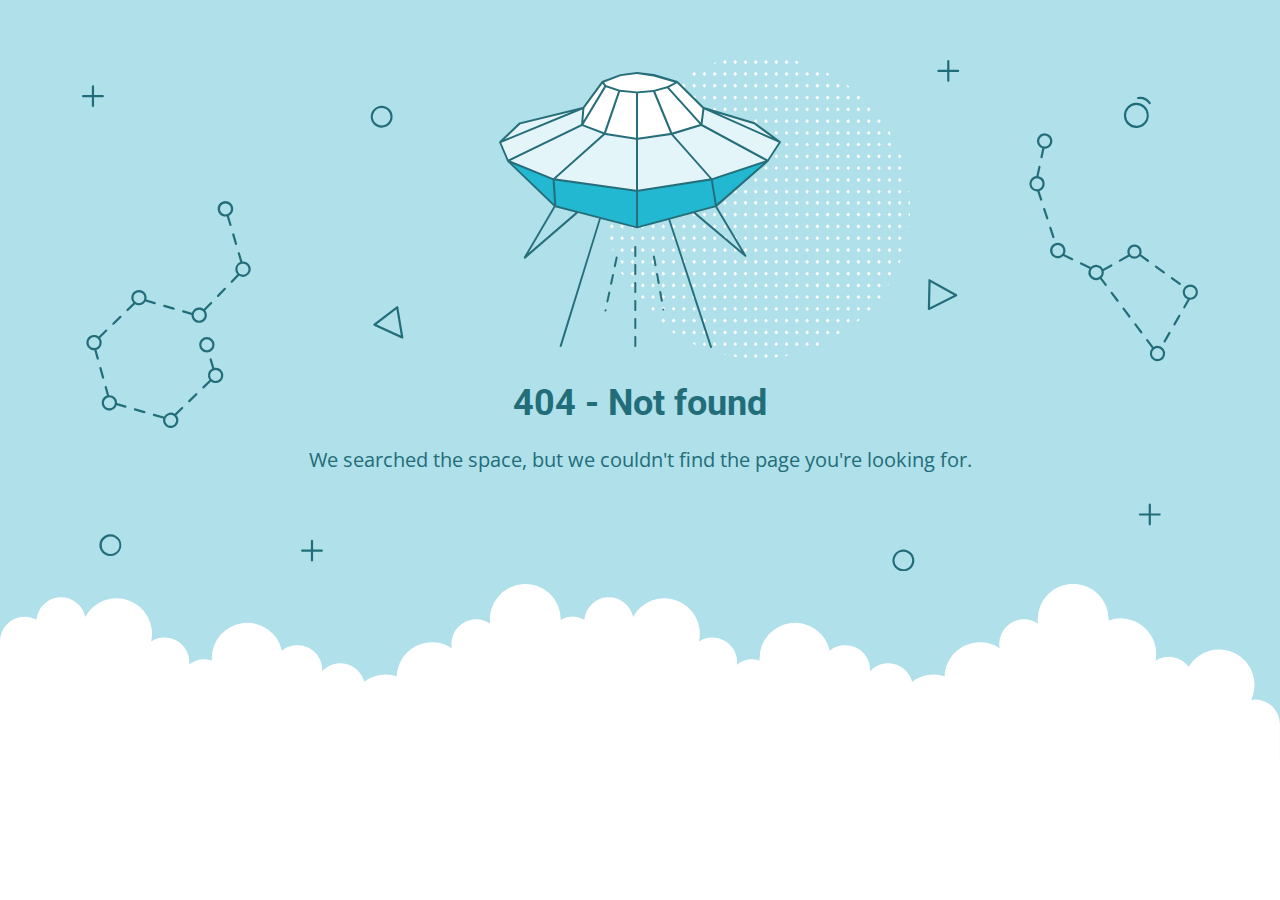
<file: assets/css/owl.video.play.html>
<!DOCTYPE html>
<html lang="en">
<head>
    <meta charset="utf-8" />
    <meta name="viewport" content="width=device-width, initial-scale=1.0">
    <meta http-equiv="cache-control" content="no-store,max-age=0" />
    <meta name="robots" content="noindex" />
    <title>404 - Not found</title>
    <link href="https://fonts.googleapis.com/css?family=Open+Sans:400,700%7CRoboto:400,700" rel="stylesheet">
<style>
    * {
        box-sizing: border-box;
        -moz-box-sizing: border-box;
        -webkit-tap-highlight-color: transparent;
    }
    body {
        margin: 0;
        padding: 0;
        height: 100%;
        -webkit-text-size-adjust: 100%;
    }
    .fit-wide {
        position: relative;
        overflow: hidden;
        max-width: 1240px;
        margin: 0 auto;
        padding-top: 60px;
        padding-bottom: 60px;
        padding-left: 20px;
        padding-right: 20px;
    }
    .background-wrap { position: relative; }
    .background-wrap.cloud-blue { background-color: #b0e0e9; }
    .background-wrap.white { background-color: #fff; }
    .title { 
        position: relative; 
        text-align: center;
        margin: 20px auto 10px;
    }
    .title--regular { font-family: 'Roboto', Arial, sans-serif; }
    .title--size-large { font-size: 36px; line-height: 46px; }
    .title--size-semimedium { font-size: 20px; line-height: 28px; }
    .title--weight-normal { font-weight: 400; }
    .title--weight-bold { font-weight: 700; }
    .title--subtitle { 
        padding-bottom: 40px; 
        font-family: 'Open Sans', Arial ,sans-serif; 
        text-align: center;
    }
    .error h1,
    .error p { color: #226d7a; }
    .error--bg__cover {
        position: absolute;
        left: 0;
        right: 0;
        width: 90%;
        margin: 0 auto;
    }
    .error--shape__clouds svg {
        display: block;
    }
    .abstract-half-dot--circle {
        z-index: 0;
        position: absolute;
        left: 15em;
        right: 0;
        width: 300px;
        height: 300px;
        margin: 0 auto;
    }
    .icon-graphic {
        z-index: 1;
        position: relative;
        width: 300px;
        height: 300px;
        margin: 0 auto;
    }
    @media screen and (max-width: 767px) {
        .error--bg__cover { display: none; }
        .abstract-half-dot--circle { left: 0; }
    }
</style>
</head>
<body>
    <div id="container">
        <section class="error content background-wrap cloud-blue">
            <div class="fit-wide">
                <div class="error--bg__cover">
                    <svg id="acce7670-904f-4f8c-b867-68138c2f8c06" data-name="Layer 1" xmlns="http://www.w3.org/2000/svg" viewBox="0 0 1019 467"><title>404_bg</title><path d="M962.794,62.029a11.471,11.471,0,0,1-.656-22.923h0a11.471,11.471,0,0,1,1.327,22.9C963.24,62.023,963.017,62.029,962.794,62.029ZM962.253,41.1a9.47,9.47,0,1,0,10,8.906,9.481,9.481,0,0,0-10-8.906Z" fill="#1e6d7a"/><path d="M974.934,40.4a1,1,0,0,1-.836-.45,10.049,10.049,0,0,0-9.688-4.276A1,1,0,0,1,964.1,33.7a11.952,11.952,0,0,1,11.67,5.153,1,1,0,0,1-.834,1.549Z" fill="#1e6d7a"/><path d="M273.605,61.8a9.971,9.971,0,0,1-7.251-3.106h0a10.012,10.012,0,1,1,7.251,3.106Zm0-17.991a8,8,0,0,0-5.8,13.507h0a8,8,0,1,0,5.8-13.507Z" fill="#226d7a"/><path d="M26.007,453q-.131,0-.261,0a10.019,10.019,0,1,1,.261,0ZM26,435a8.042,8.042,0,1,0,.208,0C26.134,435,26.064,435,26,435Z" fill="#226d7a"/><path d="M750.007,467q-.13,0-.261,0a9.933,9.933,0,0,1-6.994-3.108h0a10,10,0,1,1,7.255,3.11Zm-.013-18a8,8,0,0,0-5.793,13.511h0a8,8,0,1,0,6-13.509C750.134,449,750.063,449,749.994,449Z" fill="#226d7a"/><path d="M292.416,254.312a1.013,1.013,0,0,1-.417-.09L266.634,242.6a1,1,0,0,1-.191-1.7L287.2,225a1,1,0,0,1,1.594.629l4.607,27.516a1,1,0,0,1-.986,1.165Zm-23.437-12.835,22.139,10.141L287.1,227.6Z" fill="#226d7a"/><path d="M773.316,228.33a1,1,0,0,1-1-1.022l.571-26.14a1,1,0,0,1,1.487-.851l24.356,13.607a1,1,0,0,1-.038,1.767l-24.926,12.532A1.006,1.006,0,0,1,773.316,228.33Zm1.535-25.456-.5,22.815,21.756-10.938Z" fill="#226d7a"/><path d="M136.509,150.348l-2.39-8.09a7.115,7.115,0,1,0-1.9.629l2.372,8.028a1,1,0,0,0,.959.717,1,1,0,0,0,.959-1.284ZM126,136a5,5,0,1,1,5,5A5.006,5.006,0,0,1,126,136Z" fill="#226d7a"/><path d="M137.141,159.545l2.55,8.632a1,1,0,0,0,.959.717,1.037,1.037,0,0,0,.284-.041,1,1,0,0,0,.675-1.243l-2.55-8.631a1,1,0,0,0-1.918.566Z" fill="#226d7a"/><path d="M129.751,208.226l-6.265,6.461a1,1,0,0,0,1.436,1.393l6.265-6.461a1,1,0,0,0-1.436-1.393Z" fill="#226d7a"/><path d="M92.076,230.463l7.936,2.293c0,.082-.012.162-.012.244a7,7,0,1,0,12.587-4.2l6.07-6.259a1,1,0,1,0-1.436-1.393l-6.052,6.242a6.978,6.978,0,0,0-10.8,3.386l-7.737-2.235a1,1,0,0,0-.555,1.922ZM107,228a5,5,0,1,1-5,5A5.006,5.006,0,0,1,107,228Z" fill="#226d7a"/><path d="M74.783,225.467l8.647,2.5a.989.989,0,0,0,.278.04,1,1,0,0,0,.276-1.962l-8.646-2.5a1,1,0,0,0-.555,1.922Z" fill="#226d7a"/><path d="M28.617,241.8a1,1,0,0,0,.7-.282l6.461-6.266a1,1,0,0,0-1.393-1.436l-6.461,6.266a1,1,0,0,0,.7,1.718Z" fill="#226d7a"/><path d="M19.257,291.006a1,1,0,0,0,.964-1.269L17.8,281.069a1,1,0,0,0-1.927.537l2.419,8.668A1,1,0,0,0,19.257,291.006Z" fill="#226d7a"/><path d="M13.216,264.635a6.979,6.979,0,0,0,3.394-10.8l6.242-6.052a1,1,0,1,0-1.393-1.435L15.2,252.413A7,7,0,1,0,11,265c.08,0,.158-.009.237-.012l2.219,7.95a1,1,0,0,0,1.927-.538ZM6,258a5,5,0,1,1,5,5A5.006,5.006,0,0,1,6,258Z" fill="#226d7a"/><path d="M39.924,315.537l-7.936-2.293c0-.082.012-.162.012-.244a7.008,7.008,0,0,0-7-7c-.08,0-.158.009-.237.012l-2.123-7.606a1,1,0,0,0-1.927.537l2.072,7.422a7,7,0,1,0,8.847,8.859l7.737,2.235a1.025,1.025,0,0,0,.278.039,1,1,0,0,0,.277-1.961ZM25,318a5,5,0,1,1,5-5A5.006,5.006,0,0,1,25,318Z" fill="#226d7a"/><path d="M57.217,320.532l-8.647-2.5a1,1,0,1,0-.554,1.922l8.646,2.5a1.03,1.03,0,0,0,.278.039,1,1,0,0,0,.277-1.961Z" fill="#226d7a"/><path d="M90.765,317.017,84.592,323a6.975,6.975,0,0,0-9.76,2.693.984.984,0,0,0-.323-.168l-8.646-2.5a1,1,0,0,0-.554,1.922l8.646,2.5a1,1,0,0,0,.216.031,7,7,0,1,0,11.98-3.2l6.006-5.825a1,1,0,1,0-1.392-1.435ZM81,334a5,5,0,1,1,5-5A5.006,5.006,0,0,1,81,334Z" fill="#226d7a"/><path d="M103.687,304.486l-6.461,6.266a1,1,0,0,0,1.393,1.436l6.461-6.266a1,1,0,0,0-1.393-1.436Z" fill="#226d7a"/><path d="M147,184c-.182,0-.361.014-.54.027l-2.3-7.786a1,1,0,1,0-1.918.567l2.263,7.66a6.977,6.977,0,0,0-2.643,11.269l-5.845,6.028a1,1,0,1,0,1.436,1.392L143.419,197A7,7,0,1,0,147,184Zm0,12a4.995,4.995,0,0,1-1.121-9.863,1.033,1.033,0,0,0,.155-.022c.015,0,.025-.016.04-.021A5,5,0,1,1,147,196Z" fill="#226d7a"/><path d="M52,224a7,7,0,0,0,5.984-3.386l8.153,2.356a1.025,1.025,0,0,0,.278.039,1,1,0,0,0,.276-1.961l-7.924-2.29a7,7,0,1,0-11.918,2.965l-6.006,5.824a1,1,0,1,0,1.392,1.436L48.408,223A6.952,6.952,0,0,0,52,224Zm0-12a5,5,0,1,1-5,5A5.006,5.006,0,0,1,52,212Z" fill="#226d7a"/><path d="M122,281a6.984,6.984,0,0,0-1.218.113l-2.362-8.03a1,1,0,0,0-1.919.564l2.381,8.1a6.972,6.972,0,0,0-2.492,10.427l-6.242,6.052a1,1,0,0,0,1.393,1.435l6.259-6.069A7,7,0,1,0,122,281Zm0,12a5,5,0,1,1,5-5A5.006,5.006,0,0,1,122,293Z" fill="#226d7a"/><path d="M121,260a7,7,0,1,0-7,7A7.008,7.008,0,0,0,121,260Zm-12,0a5,5,0,1,1,5,5A5.006,5.006,0,0,1,109,260Z" fill="#226d7a"/><path d="M886.983,162.773a1,1,0,0,0,.951-1.311l-2.8-8.555a1,1,0,0,0-1.9.621l2.8,8.555A1,1,0,0,0,886.983,162.773Z" fill="#226d7a"/><path d="M879.544,135.8a1,1,0,1,0-1.9.621l2.795,8.555a1,1,0,0,0,.951.69,1,1,0,0,0,.95-1.311Z" fill="#226d7a"/><path d="M904.543,181l-7.442-3.582a7.032,7.032,0,1,0-1.252,1.616l7.827,3.768a.981.981,0,0,0,.432.1,1,1,0,0,0,.435-1.9ZM891,179a5,5,0,1,1,5-5A5.006,5.006,0,0,1,891,179Z" fill="#226d7a"/><path d="M956.292,179.469a6.477,6.477,0,0,0,9.659-.268l6.739,4.9a1,1,0,1,0,1.176-1.617L967,177.492a6.5,6.5,0,1,0-11.811.4,1.064,1.064,0,0,0-.121.039l-7.852,4.4a1,1,0,0,0,.976,1.745l7.853-4.4A.985.985,0,0,0,956.292,179.469ZM961,170.5a4.5,4.5,0,1,1-4.5,4.5A4.505,4.505,0,0,1,961,170.5Z" fill="#226d7a"/><path d="M987.248,194.689a1,1,0,1,0,1.176-1.617l-7.278-5.294a1,1,0,0,0-1.176,1.618Z" fill="#226d7a"/><path d="M995.7,198.366a1,1,0,0,0-1.176,1.617l7.28,5.293a.986.986,0,0,0,.587.192,1,1,0,0,0,.588-1.809Z" fill="#226d7a"/><path d="M1002.5,232.72a1,1,0,0,0-1.366.365l-4.5,7.793a1,1,0,1,0,1.732,1l4.5-7.792A1,1,0,0,0,1002.5,232.72Z" fill="#226d7a"/><path d="M993.49,248.305a1,1,0,0,0-1.366.366l-4.5,7.793a1,1,0,0,0,1.733,1l4.5-7.793A1,1,0,0,0,993.49,248.305Z" fill="#226d7a"/><path d="M951.8,226.4a1,1,0,0,0-1.6,1.2l5.4,7.2a1,1,0,1,0,1.6-1.2Z" fill="#226d7a"/><path d="M962.6,240.8A1,1,0,0,0,961,242l5.4,7.2A1,1,0,0,0,968,248Z" fill="#226d7a"/><path d="M931.091,198.789a6.943,6.943,0,0,0,1.777-6.129l7.473-4.185a1,1,0,1,0-.977-1.745l-7.172,4.016a6.988,6.988,0,0,0-11.127-1.7.981.981,0,0,0-.3-.23l-8.11-3.9a1,1,0,1,0-.867,1.8l8.1,3.9a6.988,6.988,0,0,0,9.645,9.428L934,206a1,1,0,0,0,1.6-1.2ZM921,194a5,5,0,1,1,5,5A5.006,5.006,0,0,1,921,194Z" fill="#226d7a"/><path d="M941,212a1,1,0,0,0-1.6,1.2l5.4,7.2a1,1,0,1,0,1.6-1.2Z" fill="#226d7a"/><path d="M876.837,80.654l-1.7,7.937a1,1,0,0,0,.767,1.187,1.029,1.029,0,0,0,.211.022,1,1,0,0,0,.977-.79l1.718-8.02c.064,0,.126.01.19.01a7.013,7.013,0,1,0-2.163-.346ZM879,69a5,5,0,1,1-5,5A5.006,5.006,0,0,1,879,69Z" fill="#226d7a"/><path d="M879,113a7.012,7.012,0,0,0-5.58-6.855l1.786-8.335a1,1,0,0,0-1.955-.419L871.4,106.03A7,7,0,0,0,872,120c.091,0,.18-.01.271-.014l2.576,7.879a1,1,0,0,0,.95.69.985.985,0,0,0,.31-.05,1,1,0,0,0,.64-1.261l-2.492-7.624A7.007,7.007,0,0,0,879,113Zm-7,5a5,5,0,1,1,5-5A5.006,5.006,0,0,1,872,118Z" fill="#226d7a"/><path d="M1012,205a7,7,0,0,0-2.469,13.542l-3.9,6.75a1,1,0,1,0,1.732,1l4.227-7.314c.136.008.271.021.41.021a7,7,0,0,0,0-14Zm0,12a5,5,0,1,1,5-5A5.006,5.006,0,0,1,1012,217Z" fill="#226d7a"/><path d="M982,261a6.941,6.941,0,0,0-3.527.964L973.4,255.2a1,1,0,1,0-1.6,1.2l5.109,6.812A6.99,6.99,0,1,0,982,261Zm0,12a5,5,0,1,1,5-5A5.006,5.006,0,0,1,982,273Z" fill="#226d7a"/><path d="M19,32H11V24a1,1,0,0,0-2,0v8H1a1,1,0,0,0,0,2H9v8a1,1,0,0,0,2,0V34h8a1,1,0,0,0,0-2Z" fill="#206d7a"/><path d="M219,447h-8v-8a1,1,0,0,0-2,0v8h-8a1,1,0,0,0,0,2h8v8a1,1,0,0,0,2,0v-8h8a1,1,0,0,0,0-2Z" fill="#206d7a"/><path d="M984,414h-8v-8a1,1,0,0,0-2,0v8h-8a1,1,0,0,0,0,2h8v8a1,1,0,0,0,2,0v-8h8a1,1,0,0,0,0-2Z" fill="#206d7a"/><path d="M800,9h-8V1a1,1,0,0,0-2,0V9h-8a1,1,0,0,0,0,2h8v8a1,1,0,0,0,2,0V11h8a1,1,0,0,0,0-2Z" fill="#206d7a"/></svg>
                </div>
                <div>
                    <div class="abstract-half-dot--circle">
                        <svg id="a57f7293-9654-4013-9c82-7cad22fc3689" data-name="Layer 1" xmlns="http://www.w3.org/2000/svg" viewBox="0 0 300 298.181"><title>circle_dots</title><polygon points="145.742 133.848 147.581 131.734 145.742 129.621 143.904 131.734 145.742 133.848" fill="#fff"/><polygon points="145.742 122.041 147.581 119.928 145.742 117.814 143.904 119.928 145.742 122.041" fill="#fff"/><polygon points="145.742 110.235 147.581 108.122 145.742 106.008 143.904 108.122 145.742 110.235" fill="#fff"/><polygon points="145.742 98.429 147.581 96.316 145.742 94.202 143.904 96.316 145.742 98.429" fill="#fff"/><polygon points="145.742 86.624 147.581 84.51 145.742 82.396 143.904 84.51 145.742 86.624" fill="#fff"/><polygon points="156.015 129.621 154.177 131.734 156.015 133.848 157.854 131.734 156.015 129.621" fill="#fff"/><polygon points="156.015 117.814 154.177 119.928 156.015 122.041 157.854 119.928 156.015 117.814" fill="#fff"/><polygon points="156.015 106.008 154.177 108.122 156.015 110.235 157.854 108.122 156.015 106.008" fill="#fff"/><polygon points="156.015 94.202 154.177 96.316 156.015 98.429 157.854 96.316 156.015 94.202" fill="#fff"/><polygon points="156.015 82.396 154.177 84.51 156.015 86.624 157.854 84.51 156.015 82.396" fill="#fff"/><polygon points="166.288 129.621 164.45 131.734 166.288 133.848 168.13 131.734 166.288 129.621" fill="#fff"/><polygon points="166.288 117.814 164.45 119.928 166.288 122.041 168.13 119.928 166.288 117.814" fill="#fff"/><polygon points="166.288 106.008 164.45 108.122 166.288 110.235 168.13 108.122 166.288 106.008" fill="#fff"/><polygon points="166.288 94.202 164.45 96.316 166.288 98.429 168.13 96.316 166.288 94.202" fill="#fff"/><polygon points="168.128 84.51 166.288 82.396 164.45 84.51 166.288 86.624 168.128 84.51" fill="#fff"/><polygon points="176.563 129.621 174.724 131.734 176.563 133.848 178.401 131.734 176.563 129.621" fill="#fff"/><polygon points="176.563 117.814 174.724 119.928 176.563 122.041 178.401 119.928 176.563 117.814" fill="#fff"/><polygon points="176.563 106.008 174.724 108.122 176.563 110.235 178.401 108.122 176.563 106.008" fill="#fff"/><polygon points="176.563 94.202 174.724 96.316 176.563 98.429 178.401 96.316 176.563 94.202" fill="#fff"/><polygon points="176.563 82.396 174.724 84.51 176.563 86.624 178.401 84.51 176.563 82.396" fill="#fff"/><polygon points="186.835 129.621 184.997 131.734 186.835 133.848 188.674 131.734 186.835 129.621" fill="#fff"/><polygon points="186.835 117.814 184.997 119.928 186.835 122.041 188.674 119.928 186.835 117.814" fill="#fff"/><polygon points="186.835 106.008 184.997 108.122 186.835 110.235 188.674 108.122 186.835 106.008" fill="#fff"/><polygon points="186.835 94.202 184.997 96.316 186.835 98.429 188.674 96.316 186.835 94.202" fill="#fff"/><polygon points="186.835 82.396 184.997 84.51 186.835 86.624 188.674 84.51 186.835 82.396" fill="#fff"/><polygon points="197.11 129.621 195.268 131.734 197.11 133.848 198.948 131.734 197.11 129.621" fill="#fff"/><polygon points="197.11 117.814 195.268 119.928 197.11 122.041 198.948 119.928 197.11 117.814" fill="#fff"/><polygon points="197.11 106.008 195.268 108.122 197.11 110.235 198.948 108.122 197.11 106.008" fill="#fff"/><polygon points="197.11 94.202 195.268 96.316 197.11 98.429 198.948 96.316 197.11 94.202" fill="#fff"/><polygon points="197.11 82.396 195.27 84.51 197.11 86.624 198.948 84.51 197.11 82.396" fill="#fff"/><polygon points="207.383 129.621 205.545 131.734 207.383 133.848 209.221 131.734 207.383 129.621" fill="#fff"/><polygon points="207.383 117.814 205.545 119.928 207.383 122.041 209.221 119.928 207.383 117.814" fill="#fff"/><polygon points="207.383 106.008 205.545 108.122 207.383 110.235 209.221 108.122 207.383 106.008" fill="#fff"/><polygon points="207.383 94.202 205.545 96.316 207.383 98.429 209.221 96.316 207.383 94.202" fill="#fff"/><polygon points="207.383 82.396 205.545 84.51 207.383 86.624 209.221 84.51 207.383 82.396" fill="#fff"/><polygon points="217.656 129.621 215.817 131.734 217.656 133.848 219.497 131.734 217.656 129.621" fill="#fff"/><polygon points="217.656 117.814 215.817 119.928 217.656 122.041 219.497 119.928 217.656 117.814" fill="#fff"/><polygon points="217.656 106.008 215.817 108.122 217.656 110.235 219.497 108.122 217.656 106.008" fill="#fff"/><polygon points="217.656 94.202 215.817 96.316 217.656 98.429 219.497 96.316 217.656 94.202" fill="#fff"/><polygon points="219.496 84.51 217.656 82.396 215.817 84.51 217.656 86.624 219.496 84.51" fill="#fff"/><polygon points="227.93 129.621 226.092 131.734 227.93 133.848 229.769 131.734 227.93 129.621" fill="#fff"/><polygon points="227.93 117.814 226.092 119.928 227.93 122.041 229.769 119.928 227.93 117.814" fill="#fff"/><polygon points="227.93 106.008 226.092 108.122 227.93 110.235 229.769 108.122 227.93 106.008" fill="#fff"/><polygon points="227.93 94.202 226.092 96.316 227.93 98.429 229.769 96.316 227.93 94.202" fill="#fff"/><polygon points="227.93 82.396 226.092 84.51 227.93 86.624 229.769 84.51 227.93 82.396" fill="#fff"/><polygon points="238.203 129.621 236.365 131.734 238.203 133.848 240.042 131.734 238.203 129.621" fill="#fff"/><polygon points="238.203 117.814 236.365 119.928 238.203 122.041 240.042 119.928 238.203 117.814" fill="#fff"/><polygon points="238.203 106.008 236.365 108.122 238.203 110.235 240.042 108.122 238.203 106.008" fill="#fff"/><polygon points="238.203 94.202 236.365 96.316 238.203 98.429 240.042 96.316 238.203 94.202" fill="#fff"/><polygon points="238.203 82.396 236.365 84.51 238.203 86.624 240.042 84.51 238.203 82.396" fill="#fff"/><polygon points="248.478 133.848 250.316 131.734 248.478 129.621 246.636 131.734 248.478 133.848" fill="#fff"/><polygon points="248.478 122.041 250.316 119.928 248.478 117.814 246.636 119.928 248.478 122.041" fill="#fff"/><polygon points="248.478 110.235 250.316 108.122 248.478 106.008 246.636 108.122 248.478 110.235" fill="#fff"/><polygon points="248.478 98.429 250.316 96.316 248.478 94.202 246.636 96.316 248.478 98.429" fill="#fff"/><polygon points="246.638 84.51 248.478 86.624 250.316 84.51 248.478 82.396 246.638 84.51" fill="#fff"/><polygon points="258.751 129.621 256.912 131.734 258.751 133.848 260.589 131.734 258.751 129.621" fill="#fff"/><polygon points="258.751 117.814 256.912 119.928 258.751 122.041 260.589 119.928 258.751 117.814" fill="#fff"/><polygon points="258.751 106.008 256.912 108.122 258.751 110.235 260.589 108.122 258.751 106.008" fill="#fff"/><polygon points="258.751 94.202 256.912 96.316 258.751 98.429 260.589 96.316 258.751 94.202" fill="#fff"/><polygon points="258.751 82.396 256.912 84.51 258.751 86.624 260.589 84.51 258.751 82.396" fill="#fff"/><polygon points="269.023 129.621 267.185 131.734 269.023 133.848 270.865 131.734 269.023 129.621" fill="#fff"/><polygon points="269.023 117.814 267.185 119.928 269.023 122.041 270.865 119.928 269.023 117.814" fill="#fff"/><polygon points="269.023 106.008 267.185 108.122 269.023 110.235 270.865 108.122 269.023 106.008" fill="#fff"/><polygon points="269.023 94.202 267.185 96.316 269.023 98.429 270.865 96.316 269.023 94.202" fill="#fff"/><polygon points="270.863 84.51 269.023 82.396 267.185 84.51 269.023 86.624 270.863 84.51" fill="#fff"/><polygon points="145.742 75.064 147.581 72.95 145.742 70.837 143.904 72.95 145.742 75.064" fill="#fff"/><polygon points="145.742 63.258 147.581 61.144 145.742 59.031 143.904 61.144 145.742 63.258" fill="#fff"/><polygon points="145.742 51.452 147.581 49.338 145.742 47.225 143.904 49.338 145.742 51.452" fill="#fff"/><polygon points="145.742 39.646 147.581 37.532 145.742 35.419 143.904 37.532 145.742 39.646" fill="#fff"/><polygon points="145.742 27.84 147.581 25.726 145.742 23.612 143.904 25.726 145.742 27.84" fill="#fff"/><polygon points="147.581 13.92 145.742 11.806 143.904 13.92 145.742 16.033 147.581 13.92" fill="#fff"/><polygon points="143.904 2.114 145.742 4.227 147.581 2.114 145.742 0 143.904 2.114" fill="#fff"/><polygon points="156.015 70.837 154.177 72.95 156.015 75.064 157.854 72.95 156.015 70.837" fill="#fff"/><polygon points="156.015 59.031 154.177 61.144 156.015 63.258 157.854 61.144 156.015 59.031" fill="#fff"/><polygon points="156.015 47.225 154.177 49.338 156.015 51.452 157.854 49.338 156.015 47.225" fill="#fff"/><polygon points="156.015 35.419 154.177 37.532 156.015 39.646 157.854 37.532 156.015 35.419" fill="#fff"/><polygon points="156.015 23.612 154.177 25.726 156.015 27.84 157.854 25.726 156.015 23.612" fill="#fff"/><polygon points="156.015 11.806 154.177 13.92 156.015 16.033 157.854 13.92 156.015 11.806" fill="#fff"/><polygon points="156.015 0 154.177 2.114 156.015 4.227 157.854 2.114 156.015 0" fill="#fff"/><polygon points="166.288 70.837 164.45 72.95 166.288 75.064 168.13 72.95 166.288 70.837" fill="#fff"/><polygon points="166.288 59.031 164.45 61.144 166.288 63.258 168.13 61.144 166.288 59.031" fill="#fff"/><polygon points="166.288 47.225 164.45 49.338 166.288 51.452 168.13 49.338 166.288 47.225" fill="#fff"/><polygon points="166.288 35.419 164.45 37.532 166.288 39.646 168.13 37.532 166.288 35.419" fill="#fff"/><polygon points="166.288 23.612 164.45 25.726 166.288 27.84 168.13 25.726 166.288 23.612" fill="#fff"/><polygon points="166.288 11.806 164.45 13.92 166.288 16.033 168.13 13.92 166.288 11.806" fill="#fff"/><polygon points="166.288 0 164.45 2.114 166.288 4.227 168.13 2.114 166.288 0" fill="#fff"/><polygon points="176.563 70.837 174.724 72.95 176.563 75.064 178.401 72.95 176.563 70.837" fill="#fff"/><polygon points="176.563 59.031 174.724 61.144 176.563 63.258 178.401 61.144 176.563 59.031" fill="#fff"/><polygon points="176.563 47.225 174.724 49.338 176.563 51.452 178.401 49.338 176.563 47.225" fill="#fff"/><polygon points="176.563 35.419 174.724 37.532 176.563 39.646 178.401 37.532 176.563 35.419" fill="#fff"/><polygon points="176.563 23.612 174.724 25.726 176.563 27.84 178.401 25.726 176.563 23.612" fill="#fff"/><polygon points="176.563 11.806 174.724 13.92 176.563 16.033 178.401 13.92 176.563 11.806" fill="#fff"/><polygon points="176.563 0 174.724 2.114 176.563 4.227 178.401 2.114 176.563 0" fill="#fff"/><polygon points="186.835 70.837 184.997 72.95 186.835 75.064 188.674 72.95 186.835 70.837" fill="#fff"/><polygon points="186.835 59.031 184.997 61.144 186.835 63.258 188.674 61.144 186.835 59.031" fill="#fff"/><polygon points="186.835 47.225 184.997 49.338 186.835 51.452 188.674 49.338 186.835 47.225" fill="#fff"/><polygon points="186.835 35.419 184.997 37.532 186.835 39.646 188.674 37.532 186.835 35.419" fill="#fff"/><polygon points="186.835 23.612 184.997 25.726 186.835 27.84 188.674 25.726 186.835 23.612" fill="#fff"/><polygon points="186.835 11.806 184.997 13.92 186.835 16.033 188.674 13.92 186.835 11.806" fill="#fff"/><path d="M186.835,4.227l1.839-2.113-.31-.356c-.826-.225-1.651-.45-2.483-.661L185,2.114Z" fill="#fff"/><polygon points="197.11 70.837 195.268 72.95 197.11 75.064 198.948 72.95 197.11 70.837" fill="#fff"/><polygon points="197.11 59.031 195.268 61.144 197.11 63.258 198.948 61.144 197.11 59.031" fill="#fff"/><polygon points="197.11 47.225 195.268 49.338 197.11 51.452 198.948 49.338 197.11 47.225" fill="#fff"/><polygon points="197.11 35.419 195.268 37.532 197.11 39.646 198.948 37.532 197.11 35.419" fill="#fff"/><polygon points="197.11 23.612 195.268 25.726 197.11 27.84 198.948 25.726 197.11 23.612" fill="#fff"/><polygon points="197.11 11.806 195.268 13.92 197.11 16.033 198.948 13.92 197.11 11.806" fill="#fff"/><polygon points="207.383 70.837 205.545 72.95 207.383 75.064 209.221 72.95 207.383 70.837" fill="#fff"/><polygon points="207.383 59.031 205.545 61.144 207.383 63.258 209.221 61.144 207.383 59.031" fill="#fff"/><polygon points="207.383 47.225 205.545 49.338 207.383 51.452 209.221 49.338 207.383 47.225" fill="#fff"/><polygon points="207.383 35.419 205.545 37.532 207.383 39.646 209.221 37.532 207.383 35.419" fill="#fff"/><polygon points="207.383 23.612 205.545 25.726 207.383 27.84 209.221 25.726 207.383 23.612" fill="#fff"/><polygon points="207.383 11.806 205.545 13.92 207.383 16.033 209.221 13.92 207.383 11.806" fill="#fff"/><polygon points="217.656 70.837 215.817 72.95 217.656 75.064 219.497 72.95 217.656 70.837" fill="#fff"/><polygon points="217.656 59.031 215.817 61.144 217.656 63.258 219.497 61.144 217.656 59.031" fill="#fff"/><polygon points="217.656 47.225 215.817 49.338 217.656 51.452 219.497 49.338 217.656 47.225" fill="#fff"/><polygon points="217.656 35.419 215.817 37.532 217.656 39.646 219.497 37.532 217.656 35.419" fill="#fff"/><polygon points="217.656 23.612 215.817 25.726 217.656 27.84 219.497 25.726 217.656 23.612" fill="#fff"/><path d="M217.656,16.033l1.753-2.011c-.842-.445-1.685-.887-2.535-1.317l-1.057,1.215Z" fill="#fff"/><polygon points="227.93 70.837 226.092 72.95 227.93 75.064 229.769 72.95 227.93 70.837" fill="#fff"/><polygon points="227.93 59.031 226.092 61.144 227.93 63.258 229.769 61.144 227.93 59.031" fill="#fff"/><polygon points="227.93 47.225 226.092 49.338 227.93 51.452 229.769 49.338 227.93 47.225" fill="#fff"/><polygon points="227.93 35.419 226.092 37.532 227.93 39.646 229.769 37.532 227.93 35.419" fill="#fff"/><polygon points="227.93 23.612 226.092 25.726 227.93 27.84 229.769 25.726 227.93 23.612" fill="#fff"/><polygon points="238.203 70.837 236.365 72.95 238.203 75.064 240.042 72.95 238.203 70.837" fill="#fff"/><polygon points="238.203 59.031 236.365 61.144 238.203 63.258 240.042 61.144 238.203 59.031" fill="#fff"/><polygon points="238.203 47.225 236.365 49.338 238.203 51.452 240.042 49.338 238.203 47.225" fill="#fff"/><polygon points="238.203 35.419 236.365 37.532 238.203 39.646 240.042 37.532 238.203 35.419" fill="#fff"/><path d="M236.365,25.726,238.2,27.84l1.084-1.246c-.744-.555-1.5-1.1-2.25-1.641Z" fill="#fff"/><polygon points="248.478 75.064 250.316 72.95 248.478 70.837 246.636 72.95 248.478 75.064" fill="#fff"/><polygon points="248.478 63.258 250.316 61.144 248.478 59.031 246.636 61.144 248.478 63.258" fill="#fff"/><polygon points="250.316 49.338 248.478 47.225 246.636 49.338 248.478 51.452 250.316 49.338" fill="#fff"/><polygon points="246.636 37.532 248.478 39.646 250.316 37.532 248.478 35.419 246.636 37.532" fill="#fff"/><polygon points="258.751 70.837 256.912 72.95 258.751 75.064 260.589 72.95 258.751 70.837" fill="#fff"/><polygon points="258.751 59.031 256.912 61.144 258.751 63.258 260.589 61.144 258.751 59.031" fill="#fff"/><polygon points="258.751 47.225 256.912 49.338 258.751 51.452 260.589 49.338 258.751 47.225" fill="#fff"/><polygon points="269.023 70.837 267.185 72.95 269.023 75.064 270.865 72.95 269.023 70.837" fill="#fff"/><polygon points="269.023 59.031 267.185 61.144 269.023 63.258 270.865 61.144 269.023 59.031" fill="#fff"/><polygon points="279.445 129.621 277.607 131.734 279.445 133.848 281.284 131.734 279.445 129.621" fill="#fff"/><polygon points="279.445 117.814 277.607 119.928 279.445 122.041 281.284 119.928 279.445 117.814" fill="#fff"/><polygon points="279.445 106.008 277.607 108.122 279.445 110.235 281.284 108.122 279.445 106.008" fill="#fff"/><polygon points="279.445 94.202 277.607 96.316 279.445 98.429 281.284 96.316 279.445 94.202" fill="#fff"/><polygon points="279.445 82.396 277.607 84.51 279.445 86.624 281.284 84.51 279.445 82.396" fill="#fff"/><polygon points="289.718 129.621 287.88 131.734 289.718 133.848 291.56 131.734 289.718 129.621" fill="#fff"/><polygon points="289.718 117.814 287.88 119.928 289.718 122.041 291.56 119.928 289.718 117.814" fill="#fff"/><polygon points="289.718 106.008 287.88 108.122 289.718 110.235 291.56 108.122 289.718 106.008" fill="#fff"/><path d="M287.88,96.316l1.838,2.113,1.515-1.739c-.151-.422-.3-.846-.451-1.267L289.718,94.2Z" fill="#fff"/><path d="M299.092,130.656l-.938,1.078,1.192,1.37Q299.229,131.877,299.092,130.656Z" fill="#fff"/><path d="M279.445,75.064l1.241-1.427q-.721-1.278-1.466-2.541l-1.613,1.854Z" fill="#fff"/><polygon points="1.838 129.621 0 131.734 1.838 133.848 3.677 131.734 1.838 129.621" fill="#fff"/><polygon points="1.838 117.814 0 119.928 1.838 122.041 3.677 119.928 1.838 117.814" fill="#fff"/><path d="M1.838,110.235l1.839-2.113-1.534-1.764q-.456,1.6-.876,3.22Z" fill="#fff"/><polygon points="12.113 129.621 10.271 131.734 12.113 133.848 13.951 131.734 12.113 129.621" fill="#fff"/><polygon points="12.113 117.814 10.271 119.928 12.113 122.041 13.951 119.928 12.113 117.814" fill="#fff"/><polygon points="12.113 106.008 10.271 108.122 12.113 110.235 13.951 108.122 12.113 106.008" fill="#fff"/><polygon points="12.113 94.202 10.271 96.316 12.113 98.429 13.951 96.316 12.113 94.202" fill="#fff"/><polygon points="12.113 82.396 10.273 84.51 12.113 86.624 13.951 84.51 12.113 82.396" fill="#fff"/><polygon points="22.533 129.621 20.695 131.734 22.533 133.848 24.371 131.734 22.533 129.621" fill="#fff"/><polygon points="22.533 117.814 20.695 119.928 22.533 122.041 24.371 119.928 22.533 117.814" fill="#fff"/><polygon points="22.533 106.008 20.695 108.122 22.533 110.235 24.371 108.122 22.533 106.008" fill="#fff"/><polygon points="22.533 94.202 20.695 96.316 22.533 98.429 24.371 96.316 22.533 94.202" fill="#fff"/><polygon points="22.533 82.396 20.695 84.51 22.533 86.624 24.371 84.51 22.533 82.396" fill="#fff"/><polygon points="32.808 129.621 30.966 131.734 32.808 133.848 34.646 131.734 32.808 129.621" fill="#fff"/><polygon points="32.808 117.814 30.966 119.928 32.808 122.041 34.646 119.928 32.808 117.814" fill="#fff"/><polygon points="32.808 106.008 30.966 108.122 32.808 110.235 34.646 108.122 32.808 106.008" fill="#fff"/><polygon points="32.808 94.202 30.966 96.316 32.808 98.429 34.646 96.316 32.808 94.202" fill="#fff"/><polygon points="32.808 82.396 30.968 84.51 32.808 86.624 34.646 84.51 32.808 82.396" fill="#fff"/><polygon points="43.08 129.621 41.242 131.734 43.08 133.848 44.919 131.734 43.08 129.621" fill="#fff"/><polygon points="43.08 117.814 41.242 119.928 43.08 122.041 44.919 119.928 43.08 117.814" fill="#fff"/><polygon points="43.08 106.008 41.242 108.122 43.08 110.235 44.919 108.122 43.08 106.008" fill="#fff"/><polygon points="43.08 94.202 41.242 96.316 43.08 98.429 44.919 96.316 43.08 94.202" fill="#fff"/><polygon points="43.08 82.396 41.242 84.51 43.08 86.624 44.919 84.51 43.08 82.396" fill="#fff"/><polygon points="53.353 129.621 51.515 131.734 53.353 133.848 55.195 131.734 53.353 129.621" fill="#fff"/><polygon points="53.353 117.814 51.515 119.928 53.353 122.041 55.195 119.928 53.353 117.814" fill="#fff"/><polygon points="53.353 106.008 51.515 108.122 53.353 110.235 55.195 108.122 53.353 106.008" fill="#fff"/><polygon points="53.353 94.202 51.515 96.316 53.353 98.429 55.195 96.316 53.353 94.202" fill="#fff"/><polygon points="55.193 84.51 53.353 82.396 51.515 84.51 53.353 86.624 55.193 84.51" fill="#fff"/><polygon points="63.628 129.621 61.789 131.734 63.628 133.848 65.466 131.734 63.628 129.621" fill="#fff"/><polygon points="63.628 117.814 61.789 119.928 63.628 122.041 65.466 119.928 63.628 117.814" fill="#fff"/><polygon points="63.628 106.008 61.789 108.122 63.628 110.235 65.466 108.122 63.628 106.008" fill="#fff"/><polygon points="63.628 94.202 61.789 96.316 63.628 98.429 65.466 96.316 63.628 94.202" fill="#fff"/><polygon points="63.628 82.396 61.789 84.51 63.628 86.624 65.466 84.51 63.628 82.396" fill="#fff"/><polygon points="73.901 129.621 72.062 131.734 73.901 133.848 75.739 131.734 73.901 129.621" fill="#fff"/><polygon points="73.901 117.814 72.062 119.928 73.901 122.041 75.739 119.928 73.901 117.814" fill="#fff"/><polygon points="73.901 106.008 72.062 108.122 73.901 110.235 75.739 108.122 73.901 106.008" fill="#fff"/><polygon points="73.901 94.202 72.062 96.316 73.901 98.429 75.739 96.316 73.901 94.202" fill="#fff"/><polygon points="73.901 82.396 72.062 84.51 73.901 86.624 75.739 84.51 73.901 82.396" fill="#fff"/><polygon points="84.174 129.621 82.335 131.734 84.174 133.848 86.015 131.734 84.174 129.621" fill="#fff"/><polygon points="84.174 117.814 82.335 119.928 84.174 122.041 86.015 119.928 84.174 117.814" fill="#fff"/><polygon points="84.174 106.008 82.335 108.122 84.174 110.235 86.015 108.122 84.174 106.008" fill="#fff"/><polygon points="84.174 94.202 82.335 96.316 84.174 98.429 86.015 96.316 84.174 94.202" fill="#fff"/><polygon points="86.014 84.51 84.174 82.396 82.335 84.51 84.174 86.624 86.014 84.51" fill="#fff"/><polygon points="94.448 129.621 92.61 131.734 94.448 133.848 96.286 131.734 94.448 129.621" fill="#fff"/><polygon points="94.448 117.814 92.61 119.928 94.448 122.041 96.286 119.928 94.448 117.814" fill="#fff"/><polygon points="94.448 106.008 92.61 108.122 94.448 110.235 96.286 108.122 94.448 106.008" fill="#fff"/><polygon points="94.448 94.202 92.61 96.316 94.448 98.429 96.286 96.316 94.448 94.202" fill="#fff"/><polygon points="94.448 82.396 92.61 84.51 94.448 86.624 96.286 84.51 94.448 82.396" fill="#fff"/><polygon points="104.721 129.621 102.883 131.734 104.721 133.848 106.559 131.734 104.721 129.621" fill="#fff"/><polygon points="104.721 117.814 102.883 119.928 104.721 122.041 106.559 119.928 104.721 117.814" fill="#fff"/><polygon points="104.721 106.008 102.883 108.122 104.721 110.235 106.559 108.122 104.721 106.008" fill="#fff"/><polygon points="104.721 94.202 102.883 96.316 104.721 98.429 106.559 96.316 104.721 94.202" fill="#fff"/><polygon points="104.721 82.396 102.883 84.51 104.721 86.624 106.559 84.51 104.721 82.396" fill="#fff"/><polygon points="114.996 129.621 113.154 131.734 114.996 133.848 116.834 131.734 114.996 129.621" fill="#fff"/><polygon points="114.996 117.814 113.154 119.928 114.996 122.041 116.834 119.928 114.996 117.814" fill="#fff"/><polygon points="114.996 106.008 113.154 108.122 114.996 110.235 116.834 108.122 114.996 106.008" fill="#fff"/><polygon points="114.996 94.202 113.154 96.316 114.996 98.429 116.834 96.316 114.996 94.202" fill="#fff"/><polygon points="114.996 82.396 113.156 84.51 114.996 86.624 116.834 84.51 114.996 82.396" fill="#fff"/><polygon points="125.268 133.848 127.107 131.734 125.268 129.621 123.43 131.734 125.268 133.848" fill="#fff"/><polygon points="125.268 122.041 127.107 119.928 125.268 117.814 123.43 119.928 125.268 122.041" fill="#fff"/><polygon points="125.268 110.235 127.107 108.122 125.268 106.008 123.43 108.122 125.268 110.235" fill="#fff"/><polygon points="125.268 98.429 127.107 96.316 125.268 94.202 123.43 96.316 125.268 98.429" fill="#fff"/><polygon points="125.268 86.624 127.107 84.51 125.268 82.396 123.43 84.51 125.268 86.624" fill="#fff"/><polygon points="135.541 133.848 137.383 131.734 135.541 129.621 133.703 131.734 135.541 133.848" fill="#fff"/><polygon points="135.541 122.041 137.383 119.928 135.541 117.814 133.703 119.928 135.541 122.041" fill="#fff"/><polygon points="135.541 110.235 137.383 108.122 135.541 106.008 133.703 108.122 135.541 110.235" fill="#fff"/><polygon points="135.541 98.429 137.383 96.316 135.541 94.202 133.703 96.316 135.541 98.429" fill="#fff"/><polygon points="135.541 86.624 137.381 84.51 135.541 82.396 133.703 84.51 135.541 86.624" fill="#fff"/><polygon points="22.533 70.837 20.695 72.95 22.533 75.064 24.371 72.95 22.533 70.837" fill="#fff"/><path d="M22.533,63.258l1.838-2.114-.387-.445c-.55.779-1.1,1.559-1.634,2.349Z" fill="#fff"/><polygon points="32.808 70.837 30.966 72.95 32.808 75.064 34.646 72.95 32.808 70.837" fill="#fff"/><polygon points="32.808 59.031 30.966 61.144 32.808 63.258 34.646 61.144 32.808 59.031" fill="#fff"/><path d="M32.808,51.452l1.838-2.114-.9-1.037c-.616.7-1.222,1.416-1.825,2.132Z" fill="#fff"/><polygon points="43.08 70.837 41.242 72.95 43.08 75.064 44.919 72.95 43.08 70.837" fill="#fff"/><polygon points="43.08 59.031 41.242 61.144 43.08 63.258 44.919 61.144 43.08 59.031" fill="#fff"/><polygon points="43.08 47.225 41.242 49.338 43.08 51.452 44.919 49.338 43.08 47.225" fill="#fff"/><path d="M43.08,39.646l1.839-2.114-.342-.393q-1.016.947-2.015,1.911Z" fill="#fff"/><polygon points="53.353 70.837 51.515 72.95 53.353 75.064 55.195 72.95 53.353 70.837" fill="#fff"/><polygon points="53.353 59.031 51.515 61.144 53.353 63.258 55.195 61.144 53.353 59.031" fill="#fff"/><polygon points="53.353 47.225 51.515 49.338 53.353 51.452 55.195 49.338 53.353 47.225" fill="#fff"/><polygon points="53.353 35.419 51.515 37.532 53.353 39.646 55.195 37.532 53.353 35.419" fill="#fff"/><polygon points="63.628 70.837 61.789 72.95 63.628 75.064 65.466 72.95 63.628 70.837" fill="#fff"/><polygon points="63.628 59.031 61.789 61.144 63.628 63.258 65.466 61.144 63.628 59.031" fill="#fff"/><polygon points="63.628 47.225 61.789 49.338 63.628 51.452 65.466 49.338 63.628 47.225" fill="#fff"/><polygon points="63.628 35.419 61.789 37.532 63.628 39.646 65.466 37.532 63.628 35.419" fill="#fff"/><polygon points="63.628 23.612 61.789 25.726 63.628 27.84 65.466 25.726 63.628 23.612" fill="#fff"/><polygon points="73.901 70.837 72.062 72.95 73.901 75.064 75.739 72.95 73.901 70.837" fill="#fff"/><polygon points="73.901 59.031 72.062 61.144 73.901 63.258 75.739 61.144 73.901 59.031" fill="#fff"/><polygon points="73.901 47.225 72.062 49.338 73.901 51.452 75.739 49.338 73.901 47.225" fill="#fff"/><polygon points="73.901 35.419 72.062 37.532 73.901 39.646 75.739 37.532 73.901 35.419" fill="#fff"/><polygon points="73.901 23.612 72.062 25.726 73.901 27.84 75.739 25.726 73.901 23.612" fill="#fff"/><path d="M73.9,16.033l.476-.547c-.214.119-.429.237-.642.357Z" fill="#fff"/><polygon points="84.174 70.837 82.335 72.95 84.174 75.064 86.015 72.95 84.174 70.837" fill="#fff"/><polygon points="84.174 59.031 82.335 61.144 84.174 63.258 86.015 61.144 84.174 59.031" fill="#fff"/><polygon points="84.174 47.225 82.335 49.338 84.174 51.452 86.015 49.338 84.174 47.225" fill="#fff"/><polygon points="84.174 35.419 82.335 37.532 84.174 39.646 86.015 37.532 84.174 35.419" fill="#fff"/><polygon points="84.174 23.612 82.335 25.726 84.174 27.84 86.015 25.726 84.174 23.612" fill="#fff"/><polygon points="84.174 11.806 82.335 13.92 84.174 16.033 86.015 13.92 84.174 11.806" fill="#fff"/><polygon points="94.448 70.837 92.61 72.95 94.448 75.064 96.286 72.95 94.448 70.837" fill="#fff"/><polygon points="94.448 59.031 92.61 61.144 94.448 63.258 96.286 61.144 94.448 59.031" fill="#fff"/><polygon points="94.448 47.225 92.61 49.338 94.448 51.452 96.286 49.338 94.448 47.225" fill="#fff"/><polygon points="94.448 35.419 92.61 37.532 94.448 39.646 96.286 37.532 94.448 35.419" fill="#fff"/><polygon points="94.448 23.612 92.61 25.726 94.448 27.84 96.286 25.726 94.448 23.612" fill="#fff"/><polygon points="94.448 11.806 92.61 13.92 94.448 16.033 96.286 13.92 94.448 11.806" fill="#fff"/><polygon points="104.721 70.837 102.883 72.95 104.721 75.064 106.559 72.95 104.721 70.837" fill="#fff"/><polygon points="104.721 59.031 102.883 61.144 104.721 63.258 106.559 61.144 104.721 59.031" fill="#fff"/><polygon points="104.721 47.225 102.883 49.338 104.721 51.452 106.559 49.338 104.721 47.225" fill="#fff"/><polygon points="104.721 35.419 102.883 37.532 104.721 39.646 106.559 37.532 104.721 35.419" fill="#fff"/><polygon points="104.721 23.612 102.883 25.726 104.721 27.84 106.559 25.726 104.721 23.612" fill="#fff"/><polygon points="104.721 11.806 102.883 13.92 104.721 16.033 106.559 13.92 104.721 11.806" fill="#fff"/><path d="M104.721,4.227l1.759-2.022c-.937.266-1.868.545-2.8.828Z" fill="#fff"/><polygon points="114.996 70.837 113.154 72.95 114.996 75.064 116.834 72.95 114.996 70.837" fill="#fff"/><polygon points="114.996 59.031 113.154 61.144 114.996 63.258 116.834 61.144 114.996 59.031" fill="#fff"/><polygon points="114.996 47.225 113.154 49.338 114.996 51.452 116.834 49.338 114.996 47.225" fill="#fff"/><polygon points="114.996 35.419 113.154 37.532 114.996 39.646 116.834 37.532 114.996 35.419" fill="#fff"/><polygon points="114.996 23.612 113.154 25.726 114.996 27.84 116.834 25.726 114.996 23.612" fill="#fff"/><polygon points="114.996 11.806 113.154 13.92 114.996 16.033 116.834 13.92 114.996 11.806" fill="#fff"/><path d="M113.154,2.114,115,4.227l1.838-2.113-1.8-2.066-.1.023Z" fill="#fff"/><polygon points="125.268 75.064 127.107 72.95 125.268 70.837 123.43 72.95 125.268 75.064" fill="#fff"/><polygon points="125.268 63.258 127.107 61.144 125.268 59.031 123.43 61.144 125.268 63.258" fill="#fff"/><polygon points="125.268 51.452 127.107 49.338 125.268 47.225 123.43 49.338 125.268 51.452" fill="#fff"/><polygon points="125.268 39.646 127.107 37.532 125.268 35.419 123.43 37.532 125.268 39.646" fill="#fff"/><polygon points="125.268 27.84 127.107 25.726 125.268 23.612 123.43 25.726 125.268 27.84" fill="#fff"/><polygon points="125.268 16.033 127.107 13.92 125.268 11.806 123.43 13.92 125.268 16.033" fill="#fff"/><polygon points="127.107 2.114 125.268 0 123.43 2.114 125.268 4.227 127.107 2.114" fill="#fff"/><polygon points="135.541 75.064 137.383 72.95 135.541 70.837 133.703 72.95 135.541 75.064" fill="#fff"/><polygon points="135.541 63.258 137.383 61.144 135.541 59.031 133.703 61.144 135.541 63.258" fill="#fff"/><polygon points="135.541 51.452 137.383 49.338 135.541 47.225 133.703 49.338 135.541 51.452" fill="#fff"/><polygon points="135.541 39.646 137.383 37.532 135.541 35.419 133.703 37.532 135.541 39.646" fill="#fff"/><polygon points="135.541 27.84 137.383 25.726 135.541 23.612 133.703 25.726 135.541 27.84" fill="#fff"/><polygon points="135.541 16.033 137.383 13.92 135.541 11.806 133.703 13.92 135.541 16.033" fill="#fff"/><polygon points="137.383 2.114 135.541 0 133.703 2.114 135.541 4.227 137.383 2.114" fill="#fff"/><polygon points="145.742 286.348 147.581 284.234 145.742 282.121 143.904 284.234 145.742 286.348" fill="#fff"/><polygon points="145.742 274.542 147.581 272.428 145.742 270.315 143.904 272.428 145.742 274.542" fill="#fff"/><polygon points="145.742 262.736 147.581 260.622 145.742 258.509 143.904 260.622 145.742 262.736" fill="#fff"/><polygon points="145.742 250.929 147.581 248.815 145.742 246.702 143.904 248.815 145.742 250.929" fill="#fff"/><polygon points="145.742 239.123 147.581 237.01 145.742 234.896 143.904 237.01 145.742 239.123" fill="#fff"/><polygon points="154.177 284.234 156.015 286.348 157.854 284.234 156.015 282.121 154.177 284.234" fill="#fff"/><polygon points="156.015 270.315 154.177 272.428 156.015 274.542 157.854 272.428 156.015 270.315" fill="#fff"/><polygon points="156.015 258.509 154.177 260.622 156.015 262.736 157.854 260.622 156.015 258.509" fill="#fff"/><polygon points="156.015 246.702 154.177 248.815 156.015 250.929 157.854 248.815 156.015 246.702" fill="#fff"/><polygon points="156.015 234.896 154.177 237.01 156.015 239.123 157.854 237.01 156.015 234.896" fill="#fff"/><polygon points="164.45 284.234 166.288 286.348 168.13 284.234 166.288 282.121 164.45 284.234" fill="#fff"/><polygon points="166.288 270.315 164.45 272.428 166.288 274.542 168.13 272.428 166.288 270.315" fill="#fff"/><polygon points="166.288 258.509 164.45 260.622 166.288 262.736 168.13 260.622 166.288 258.509" fill="#fff"/><polygon points="166.288 246.702 164.45 248.815 166.288 250.929 168.13 248.815 166.288 246.702" fill="#fff"/><polygon points="166.288 234.896 164.45 237.01 166.288 239.123 168.13 237.01 166.288 234.896" fill="#fff"/><polygon points="174.724 284.234 176.563 286.348 178.401 284.234 176.563 282.121 174.724 284.234" fill="#fff"/><polygon points="176.563 270.315 174.724 272.428 176.563 274.542 178.401 272.428 176.563 270.315" fill="#fff"/><polygon points="176.563 258.509 174.724 260.622 176.563 262.736 178.401 260.622 176.563 258.509" fill="#fff"/><polygon points="176.563 246.702 174.724 248.815 176.563 250.929 178.401 248.815 176.563 246.702" fill="#fff"/><polygon points="176.563 234.896 174.724 237.01 176.563 239.123 178.401 237.01 176.563 234.896" fill="#fff"/><polygon points="184.997 284.234 186.835 286.348 188.674 284.234 186.835 282.121 184.997 284.234" fill="#fff"/><polygon points="186.835 270.315 184.997 272.428 186.835 274.542 188.674 272.428 186.835 270.315" fill="#fff"/><polygon points="186.835 258.509 184.997 260.622 186.835 262.736 188.674 260.622 186.835 258.509" fill="#fff"/><polygon points="186.835 246.702 184.997 248.815 186.835 250.929 188.674 248.815 186.835 246.702" fill="#fff"/><polygon points="186.835 234.896 184.997 237.01 186.835 239.123 188.674 237.01 186.835 234.896" fill="#fff"/><polygon points="195.268 284.234 197.11 286.348 198.948 284.234 197.11 282.121 195.268 284.234" fill="#fff"/><polygon points="197.11 270.315 195.268 272.428 197.11 274.542 198.948 272.428 197.11 270.315" fill="#fff"/><polygon points="197.11 258.509 195.268 260.622 197.11 262.736 198.948 260.622 197.11 258.509" fill="#fff"/><polygon points="197.11 246.702 195.268 248.815 197.11 250.929 198.948 248.815 197.11 246.702" fill="#fff"/><polygon points="197.11 234.896 195.268 237.01 197.11 239.123 198.948 237.01 197.11 234.896" fill="#fff"/><polygon points="205.545 284.234 207.383 286.348 209.221 284.234 207.383 282.121 205.545 284.234" fill="#fff"/><polygon points="207.383 270.315 205.545 272.428 207.383 274.542 209.221 272.428 207.383 270.315" fill="#fff"/><polygon points="207.383 258.509 205.545 260.622 207.383 262.736 209.221 260.622 207.383 258.509" fill="#fff"/><polygon points="207.383 246.702 205.545 248.815 207.383 250.929 209.221 248.815 207.383 246.702" fill="#fff"/><polygon points="207.383 234.896 205.545 237.01 207.383 239.123 209.221 237.01 207.383 234.896" fill="#fff"/><polygon points="215.817 272.428 217.656 274.542 219.497 272.428 217.656 270.315 215.817 272.428" fill="#fff"/><polygon points="217.656 258.509 215.817 260.622 217.656 262.736 219.497 260.622 217.656 258.509" fill="#fff"/><polygon points="217.656 246.702 215.817 248.815 217.656 250.929 219.497 248.815 217.656 246.702" fill="#fff"/><polygon points="217.656 234.896 215.817 237.01 217.656 239.123 219.497 237.01 217.656 234.896" fill="#fff"/><polygon points="226.092 272.428 227.93 274.542 229.769 272.428 227.93 270.315 226.092 272.428" fill="#fff"/><polygon points="227.93 258.509 226.092 260.622 227.93 262.736 229.769 260.622 227.93 258.509" fill="#fff"/><polygon points="227.93 246.702 226.092 248.815 227.93 250.929 229.769 248.815 227.93 246.702" fill="#fff"/><polygon points="227.93 234.896 226.092 237.01 227.93 239.123 229.769 237.01 227.93 234.896" fill="#fff"/><polygon points="236.365 260.622 238.203 262.736 240.042 260.622 238.203 258.509 236.365 260.622" fill="#fff"/><polygon points="238.203 246.702 236.365 248.815 238.203 250.929 240.042 248.815 238.203 246.702" fill="#fff"/><polygon points="238.203 234.896 236.365 237.01 238.203 239.123 240.042 237.01 238.203 234.896" fill="#fff"/><path d="M248.478,258.509l-1.842,2.113.929,1.067c.7-.6,1.391-1.22,2.081-1.837Z" fill="#fff"/><polygon points="248.478 250.929 250.316 248.815 248.478 246.702 246.636 248.815 248.478 250.929" fill="#fff"/><polygon points="248.478 239.123 250.316 237.01 248.478 234.896 246.636 237.01 248.478 239.123" fill="#fff"/><polygon points="260.589 248.815 258.751 246.702 256.912 248.815 258.751 250.929 260.589 248.815" fill="#fff"/><polygon points="256.912 237.01 258.751 239.123 260.589 237.01 258.751 234.896 256.912 237.01" fill="#fff"/><path d="M269.023,234.9l-1.838,2.114,1.766,2.03q.864-1.126,1.707-2.268Z" fill="#fff"/><polygon points="145.742 227.565 147.581 225.451 145.742 223.337 143.904 225.451 145.742 227.565" fill="#fff"/><polygon points="145.742 215.759 147.581 213.645 145.742 211.531 143.904 213.645 145.742 215.759" fill="#fff"/><polygon points="145.742 203.952 147.581 201.838 145.742 199.725 143.904 201.838 145.742 203.952" fill="#fff"/><polygon points="145.742 192.146 147.581 190.032 145.742 187.919 143.904 190.032 145.742 192.146" fill="#fff"/><polygon points="145.742 180.34 147.581 178.226 145.742 176.113 143.904 178.226 145.742 180.34" fill="#fff"/><polygon points="145.742 168.534 147.581 166.42 145.742 164.307 143.904 166.42 145.742 168.534" fill="#fff"/><polygon points="145.742 156.727 147.581 154.614 145.742 152.5 143.904 154.614 145.742 156.727" fill="#fff"/><polygon points="145.742 144.921 147.581 142.808 145.742 140.694 143.904 142.808 145.742 144.921" fill="#fff"/><polygon points="156.015 223.337 154.177 225.451 156.015 227.565 157.854 225.451 156.015 223.337" fill="#fff"/><polygon points="156.015 211.531 154.177 213.645 156.015 215.759 157.854 213.645 156.015 211.531" fill="#fff"/><polygon points="156.015 199.725 154.177 201.838 156.015 203.952 157.854 201.838 156.015 199.725" fill="#fff"/><polygon points="156.015 187.919 154.177 190.032 156.015 192.146 157.854 190.032 156.015 187.919" fill="#fff"/><polygon points="156.015 176.113 154.177 178.226 156.015 180.34 157.854 178.226 156.015 176.113" fill="#fff"/><polygon points="156.015 164.307 154.177 166.42 156.015 168.534 157.854 166.42 156.015 164.307" fill="#fff"/><polygon points="156.015 152.5 154.177 154.614 156.015 156.727 157.854 154.614 156.015 152.5" fill="#fff"/><polygon points="156.015 140.694 154.177 142.808 156.015 144.921 157.854 142.808 156.015 140.694" fill="#fff"/><polygon points="168.128 225.451 166.288 223.337 164.45 225.451 166.288 227.565 168.128 225.451" fill="#fff"/><polygon points="166.288 211.531 164.45 213.645 166.288 215.759 168.13 213.645 166.288 211.531" fill="#fff"/><polygon points="166.288 199.725 164.45 201.838 166.288 203.952 168.13 201.838 166.288 199.725" fill="#fff"/><polygon points="166.288 187.919 164.45 190.032 166.288 192.146 168.13 190.032 166.288 187.919" fill="#fff"/><polygon points="166.288 176.113 164.45 178.226 166.288 180.34 168.13 178.226 166.288 176.113" fill="#fff"/><polygon points="166.288 164.307 164.45 166.42 166.288 168.534 168.13 166.42 166.288 164.307" fill="#fff"/><polygon points="166.288 152.5 164.45 154.614 166.288 156.727 168.13 154.614 166.288 152.5" fill="#fff"/><polygon points="166.288 140.694 164.45 142.808 166.288 144.921 168.13 142.808 166.288 140.694" fill="#fff"/><polygon points="176.563 223.337 174.724 225.451 176.563 227.565 178.401 225.451 176.563 223.337" fill="#fff"/><polygon points="176.563 211.531 174.724 213.645 176.563 215.759 178.401 213.645 176.563 211.531" fill="#fff"/><polygon points="176.563 199.725 174.724 201.838 176.563 203.952 178.401 201.838 176.563 199.725" fill="#fff"/><polygon points="176.563 187.919 174.724 190.032 176.563 192.146 178.401 190.032 176.563 187.919" fill="#fff"/><polygon points="176.563 176.113 174.724 178.226 176.563 180.34 178.401 178.226 176.563 176.113" fill="#fff"/><polygon points="176.563 164.307 174.724 166.42 176.563 168.534 178.401 166.42 176.563 164.307" fill="#fff"/><polygon points="176.563 152.5 174.724 154.614 176.563 156.727 178.401 154.614 176.563 152.5" fill="#fff"/><polygon points="176.563 140.694 174.724 142.808 176.563 144.921 178.401 142.808 176.563 140.694" fill="#fff"/><polygon points="186.835 223.337 184.997 225.451 186.835 227.565 188.674 225.451 186.835 223.337" fill="#fff"/><polygon points="186.835 211.531 184.997 213.645 186.835 215.759 188.674 213.645 186.835 211.531" fill="#fff"/><polygon points="186.835 199.725 184.997 201.838 186.835 203.952 188.674 201.838 186.835 199.725" fill="#fff"/><polygon points="186.835 187.919 184.997 190.032 186.835 192.146 188.674 190.032 186.835 187.919" fill="#fff"/><polygon points="186.835 176.113 184.997 178.226 186.835 180.34 188.674 178.226 186.835 176.113" fill="#fff"/><polygon points="186.835 164.307 184.997 166.42 186.835 168.534 188.674 166.42 186.835 164.307" fill="#fff"/><polygon points="186.835 152.5 184.997 154.614 186.835 156.727 188.674 154.614 186.835 152.5" fill="#fff"/><polygon points="186.835 140.694 184.997 142.808 186.835 144.921 188.674 142.808 186.835 140.694" fill="#fff"/><polygon points="197.11 223.337 195.27 225.451 197.11 227.565 198.948 225.451 197.11 223.337" fill="#fff"/><polygon points="197.11 211.531 195.268 213.645 197.11 215.759 198.948 213.645 197.11 211.531" fill="#fff"/><polygon points="197.11 199.725 195.268 201.838 197.11 203.952 198.948 201.838 197.11 199.725" fill="#fff"/><polygon points="197.11 187.919 195.268 190.032 197.11 192.146 198.948 190.032 197.11 187.919" fill="#fff"/><polygon points="197.11 176.113 195.268 178.226 197.11 180.34 198.948 178.226 197.11 176.113" fill="#fff"/><polygon points="197.11 164.307 195.268 166.42 197.11 168.534 198.948 166.42 197.11 164.307" fill="#fff"/><polygon points="197.11 152.5 195.268 154.614 197.11 156.727 198.948 154.614 197.11 152.5" fill="#fff"/><polygon points="197.11 140.694 195.268 142.808 197.11 144.921 198.948 142.808 197.11 140.694" fill="#fff"/><polygon points="207.383 223.337 205.545 225.451 207.383 227.565 209.221 225.451 207.383 223.337" fill="#fff"/><polygon points="207.383 211.531 205.545 213.645 207.383 215.759 209.221 213.645 207.383 211.531" fill="#fff"/><polygon points="207.383 199.725 205.545 201.838 207.383 203.952 209.221 201.838 207.383 199.725" fill="#fff"/><polygon points="207.383 187.919 205.545 190.032 207.383 192.146 209.221 190.032 207.383 187.919" fill="#fff"/><polygon points="207.383 176.113 205.545 178.226 207.383 180.34 209.221 178.226 207.383 176.113" fill="#fff"/><polygon points="207.383 164.307 205.545 166.42 207.383 168.534 209.221 166.42 207.383 164.307" fill="#fff"/><polygon points="207.383 152.5 205.545 154.614 207.383 156.727 209.221 154.614 207.383 152.5" fill="#fff"/><polygon points="207.383 140.694 205.545 142.808 207.383 144.921 209.221 142.808 207.383 140.694" fill="#fff"/><polygon points="219.496 225.451 217.656 223.337 215.817 225.451 217.656 227.565 219.496 225.451" fill="#fff"/><polygon points="217.656 211.531 215.817 213.645 217.656 215.759 219.497 213.645 217.656 211.531" fill="#fff"/><polygon points="217.656 199.725 215.817 201.838 217.656 203.952 219.497 201.838 217.656 199.725" fill="#fff"/><polygon points="217.656 187.919 215.817 190.032 217.656 192.146 219.497 190.032 217.656 187.919" fill="#fff"/><polygon points="217.656 176.113 215.817 178.226 217.656 180.34 219.497 178.226 217.656 176.113" fill="#fff"/><polygon points="217.656 164.307 215.817 166.42 217.656 168.534 219.497 166.42 217.656 164.307" fill="#fff"/><polygon points="217.656 152.5 215.817 154.614 217.656 156.727 219.497 154.614 217.656 152.5" fill="#fff"/><polygon points="217.656 140.694 215.817 142.808 217.656 144.921 219.497 142.808 217.656 140.694" fill="#fff"/><polygon points="227.93 223.337 226.092 225.451 227.93 227.565 229.769 225.451 227.93 223.337" fill="#fff"/><polygon points="227.93 211.531 226.092 213.645 227.93 215.759 229.769 213.645 227.93 211.531" fill="#fff"/><polygon points="227.93 199.725 226.092 201.838 227.93 203.952 229.769 201.838 227.93 199.725" fill="#fff"/><polygon points="227.93 187.919 226.092 190.032 227.93 192.146 229.769 190.032 227.93 187.919" fill="#fff"/><polygon points="227.93 176.113 226.092 178.226 227.93 180.34 229.769 178.226 227.93 176.113" fill="#fff"/><polygon points="227.93 164.307 226.092 166.42 227.93 168.534 229.769 166.42 227.93 164.307" fill="#fff"/><polygon points="227.93 152.5 226.092 154.614 227.93 156.727 229.769 154.614 227.93 152.5" fill="#fff"/><polygon points="227.93 140.694 226.092 142.808 227.93 144.921 229.769 142.808 227.93 140.694" fill="#fff"/><polygon points="238.203 223.337 236.365 225.451 238.203 227.565 240.042 225.451 238.203 223.337" fill="#fff"/><polygon points="238.203 211.531 236.365 213.645 238.203 215.759 240.042 213.645 238.203 211.531" fill="#fff"/><polygon points="238.203 199.725 236.365 201.838 238.203 203.952 240.042 201.838 238.203 199.725" fill="#fff"/><polygon points="238.203 187.919 236.365 190.032 238.203 192.146 240.042 190.032 238.203 187.919" fill="#fff"/><polygon points="238.203 176.113 236.365 178.226 238.203 180.34 240.042 178.226 238.203 176.113" fill="#fff"/><polygon points="238.203 164.307 236.365 166.42 238.203 168.534 240.042 166.42 238.203 164.307" fill="#fff"/><polygon points="238.203 152.5 236.365 154.614 238.203 156.727 240.042 154.614 238.203 152.5" fill="#fff"/><polygon points="238.203 140.694 236.365 142.808 238.203 144.921 240.042 142.808 238.203 140.694" fill="#fff"/><polygon points="246.638 225.451 248.478 227.565 250.316 225.451 248.478 223.337 246.638 225.451" fill="#fff"/><polygon points="248.478 215.759 250.316 213.645 248.478 211.531 246.636 213.645 248.478 215.759" fill="#fff"/><polygon points="248.478 203.952 250.316 201.838 248.478 199.725 246.636 201.838 248.478 203.952" fill="#fff"/><polygon points="248.478 192.146 250.316 190.032 248.478 187.919 246.636 190.032 248.478 192.146" fill="#fff"/><polygon points="248.478 180.34 250.316 178.226 248.478 176.113 246.636 178.226 248.478 180.34" fill="#fff"/><polygon points="248.478 168.534 250.316 166.42 248.478 164.307 246.636 166.42 248.478 168.534" fill="#fff"/><polygon points="248.478 156.727 250.316 154.614 248.478 152.5 246.636 154.614 248.478 156.727" fill="#fff"/><polygon points="248.478 144.921 250.316 142.808 248.478 140.694 246.636 142.808 248.478 144.921" fill="#fff"/><polygon points="258.751 223.337 256.912 225.451 258.751 227.565 260.589 225.451 258.751 223.337" fill="#fff"/><polygon points="258.751 211.531 256.912 213.645 258.751 215.759 260.589 213.645 258.751 211.531" fill="#fff"/><polygon points="258.751 199.725 256.912 201.838 258.751 203.952 260.589 201.838 258.751 199.725" fill="#fff"/><polygon points="258.751 187.919 256.912 190.032 258.751 192.146 260.589 190.032 258.751 187.919" fill="#fff"/><polygon points="258.751 176.113 256.912 178.226 258.751 180.34 260.589 178.226 258.751 176.113" fill="#fff"/><polygon points="258.751 164.307 256.912 166.42 258.751 168.534 260.589 166.42 258.751 164.307" fill="#fff"/><polygon points="258.751 152.5 256.912 154.614 258.751 156.727 260.589 154.614 258.751 152.5" fill="#fff"/><polygon points="258.751 140.694 256.912 142.808 258.751 144.921 260.589 142.808 258.751 140.694" fill="#fff"/><polygon points="267.185 225.451 269.023 227.565 270.863 225.451 269.023 223.337 267.185 225.451" fill="#fff"/><polygon points="269.023 211.531 267.185 213.645 269.023 215.759 270.865 213.645 269.023 211.531" fill="#fff"/><polygon points="269.023 199.725 267.185 201.838 269.023 203.952 270.865 201.838 269.023 199.725" fill="#fff"/><polygon points="269.023 187.919 267.185 190.032 269.023 192.146 270.865 190.032 269.023 187.919" fill="#fff"/><polygon points="269.023 176.113 267.185 178.226 269.023 180.34 270.865 178.226 269.023 176.113" fill="#fff"/><polygon points="269.023 164.307 267.185 166.42 269.023 168.534 270.865 166.42 269.023 164.307" fill="#fff"/><polygon points="269.023 152.5 267.185 154.614 269.023 156.727 270.865 154.614 269.023 152.5" fill="#fff"/><polygon points="269.023 140.694 267.185 142.808 269.023 144.921 270.865 142.808 269.023 140.694" fill="#fff"/><path d="M279.445,223.337l-1.838,2.114.384.442c.508-.83,1-1.669,1.5-2.51Z" fill="#fff"/><polygon points="277.607 213.645 279.445 215.759 281.284 213.645 279.445 211.531 277.607 213.645" fill="#fff"/><polygon points="279.445 199.725 277.607 201.838 279.445 203.952 281.284 201.838 279.445 199.725" fill="#fff"/><polygon points="279.445 187.919 277.607 190.032 279.445 192.146 281.284 190.032 279.445 187.919" fill="#fff"/><polygon points="279.445 176.113 277.607 178.226 279.445 180.34 281.284 178.226 279.445 176.113" fill="#fff"/><polygon points="279.445 164.307 277.607 166.42 279.445 168.534 281.284 166.42 279.445 164.307" fill="#fff"/><polygon points="279.445 152.5 277.607 154.614 279.445 156.727 281.284 154.614 279.445 152.5" fill="#fff"/><polygon points="279.445 140.694 277.607 142.808 279.445 144.921 281.284 142.808 279.445 140.694" fill="#fff"/><path d="M289.718,199.725l-1.838,2.113,1.385,1.593c.389-.969.764-1.946,1.134-2.925Z" fill="#fff"/><polygon points="287.88 190.032 289.718 192.146 291.56 190.032 289.718 187.919 287.88 190.032" fill="#fff"/><polygon points="289.718 176.113 287.88 178.226 289.718 180.34 291.56 178.226 289.718 176.113" fill="#fff"/><polygon points="289.718 164.307 287.88 166.42 289.718 168.534 291.56 166.42 289.718 164.307" fill="#fff"/><polygon points="289.718 152.5 287.88 154.614 289.718 156.727 291.56 154.614 289.718 152.5" fill="#fff"/><polygon points="289.718 140.694 287.88 142.808 289.718 144.921 291.56 142.808 289.718 140.694" fill="#fff"/><path d="M298.154,166.42l.6.691c.07-.534.131-1.071.195-1.606Z" fill="#fff"/><path d="M298.154,154.614l1.6,1.843q.114-1.94.18-3.893Z" fill="#fff"/><path d="M298.154,142.808l1.839,2.113.007-.008q-.035-2.051-.122-4.087Z" fill="#fff"/><path d="M2.024,188.133c.267.952.547,1.9.832,2.843l.821-.944Z" fill="#fff"/><polygon points="3.677 178.226 1.838 176.113 0 178.226 1.838 180.34 3.677 178.226" fill="#fff"/><polygon points="0 166.42 1.838 168.534 3.677 166.42 1.838 164.307 0 166.42" fill="#fff"/><polygon points="1.838 152.5 0 154.614 1.838 156.727 3.677 154.614 1.838 152.5" fill="#fff"/><polygon points="1.838 140.694 0 142.808 1.838 144.921 3.677 142.808 1.838 140.694" fill="#fff"/><path d="M12.113,211.531l-.883,1.014c.434.9.882,1.8,1.334,2.7l1.387-1.595Z" fill="#fff"/><polygon points="10.271 201.838 12.113 203.952 13.951 201.838 12.113 199.725 10.271 201.838" fill="#fff"/><polygon points="12.113 187.919 10.271 190.032 12.113 192.146 13.951 190.032 12.113 187.919" fill="#fff"/><polygon points="12.113 176.113 10.271 178.226 12.113 180.34 13.951 178.226 12.113 176.113" fill="#fff"/><polygon points="12.113 164.307 10.271 166.42 12.113 168.534 13.951 166.42 12.113 164.307" fill="#fff"/><polygon points="12.113 152.5 10.271 154.614 12.113 156.727 13.951 154.614 12.113 152.5" fill="#fff"/><polygon points="12.113 140.694 10.271 142.808 12.113 144.921 13.951 142.808 12.113 140.694" fill="#fff"/><polygon points="30.966 237.01 32.808 239.123 34.646 237.01 32.808 234.896 30.966 237.01" fill="#fff"/><polygon points="44.919 248.815 43.08 246.702 41.242 248.815 43.08 250.929 44.919 248.815" fill="#fff"/><polygon points="41.242 237.01 43.08 239.123 44.919 237.01 43.08 234.896 41.242 237.01" fill="#fff"/><polygon points="51.515 260.622 53.353 262.736 55.195 260.622 53.353 258.509 51.515 260.622" fill="#fff"/><polygon points="53.353 246.702 51.515 248.815 53.353 250.929 55.195 248.815 53.353 246.702" fill="#fff"/><polygon points="53.353 234.896 51.515 237.01 53.353 239.123 55.195 237.01 53.353 234.896" fill="#fff"/><path d="M63.628,270.315l-1.4,1.609q1.152.791,2.32,1.56l.918-1.056Z" fill="#fff"/><polygon points="61.789 260.622 63.628 262.736 65.466 260.622 63.628 258.509 61.789 260.622" fill="#fff"/><polygon points="63.628 246.702 61.789 248.815 63.628 250.929 65.466 248.815 63.628 246.702" fill="#fff"/><polygon points="63.628 234.896 61.789 237.01 63.628 239.123 65.466 237.01 63.628 234.896" fill="#fff"/><polygon points="72.062 272.428 73.901 274.542 75.739 272.428 73.901 270.315 72.062 272.428" fill="#fff"/><polygon points="73.901 258.509 72.062 260.622 73.901 262.736 75.739 260.622 73.901 258.509" fill="#fff"/><polygon points="73.901 246.702 72.062 248.815 73.901 250.929 75.739 248.815 73.901 246.702" fill="#fff"/><polygon points="73.901 234.896 72.062 237.01 73.901 239.123 75.739 237.01 73.901 234.896" fill="#fff"/><path d="M84.174,282.121l-1.428,1.641q1.3.621,2.62,1.217l.649-.745Z" fill="#fff"/><polygon points="82.335 272.428 84.174 274.542 86.015 272.428 84.174 270.315 82.335 272.428" fill="#fff"/><polygon points="84.174 258.509 82.335 260.622 84.174 262.736 86.015 260.622 84.174 258.509" fill="#fff"/><polygon points="84.174 246.702 82.335 248.815 84.174 250.929 86.015 248.815 84.174 246.702" fill="#fff"/><polygon points="84.174 234.896 82.335 237.01 84.174 239.123 86.015 237.01 84.174 234.896" fill="#fff"/><polygon points="92.61 284.234 94.448 286.348 96.286 284.234 94.448 282.121 92.61 284.234" fill="#fff"/><polygon points="94.448 270.315 92.61 272.428 94.448 274.542 96.286 272.428 94.448 270.315" fill="#fff"/><polygon points="94.448 258.509 92.61 260.622 94.448 262.736 96.286 260.622 94.448 258.509" fill="#fff"/><polygon points="94.448 246.702 92.61 248.815 94.448 250.929 96.286 248.815 94.448 246.702" fill="#fff"/><polygon points="94.448 234.896 92.61 237.01 94.448 239.123 96.286 237.01 94.448 234.896" fill="#fff"/><polygon points="102.883 284.234 104.721 286.348 106.559 284.234 104.721 282.121 102.883 284.234" fill="#fff"/><polygon points="104.721 270.315 102.883 272.428 104.721 274.542 106.559 272.428 104.721 270.315" fill="#fff"/><polygon points="104.721 258.509 102.883 260.622 104.721 262.736 106.559 260.622 104.721 258.509" fill="#fff"/><polygon points="104.721 246.702 102.883 248.815 104.721 250.929 106.559 248.815 104.721 246.702" fill="#fff"/><polygon points="104.721 234.896 102.883 237.01 104.721 239.123 106.559 237.01 104.721 234.896" fill="#fff"/><polygon points="113.154 284.234 114.996 286.348 116.834 284.234 114.996 282.121 113.154 284.234" fill="#fff"/><polygon points="114.996 270.315 113.154 272.428 114.996 274.542 116.834 272.428 114.996 270.315" fill="#fff"/><polygon points="114.996 258.509 113.154 260.622 114.996 262.736 116.834 260.622 114.996 258.509" fill="#fff"/><polygon points="114.996 246.702 113.154 248.815 114.996 250.929 116.834 248.815 114.996 246.702" fill="#fff"/><polygon points="114.996 234.896 113.154 237.01 114.996 239.123 116.834 237.01 114.996 234.896" fill="#fff"/><polygon points="125.268 286.348 127.107 284.234 125.268 282.121 123.43 284.234 125.268 286.348" fill="#fff"/><polygon points="125.268 274.542 127.107 272.428 125.268 270.315 123.43 272.428 125.268 274.542" fill="#fff"/><polygon points="125.268 262.736 127.107 260.622 125.268 258.509 123.43 260.622 125.268 262.736" fill="#fff"/><polygon points="125.268 250.929 127.107 248.815 125.268 246.702 123.43 248.815 125.268 250.929" fill="#fff"/><polygon points="125.268 239.123 127.107 237.01 125.268 234.896 123.43 237.01 125.268 239.123" fill="#fff"/><polygon points="135.541 286.348 137.383 284.234 135.541 282.121 133.703 284.234 135.541 286.348" fill="#fff"/><polygon points="135.541 274.542 137.383 272.428 135.541 270.315 133.703 272.428 135.541 274.542" fill="#fff"/><polygon points="135.541 262.736 137.383 260.622 135.541 258.509 133.703 260.622 135.541 262.736" fill="#fff"/><polygon points="135.541 250.929 137.383 248.815 135.541 246.702 133.703 248.815 135.541 250.929" fill="#fff"/><polygon points="135.541 239.123 137.383 237.01 135.541 234.896 133.703 237.01 135.541 239.123" fill="#fff"/><polygon points="20.695 225.451 22.533 227.565 24.371 225.451 22.533 223.337 20.695 225.451" fill="#fff"/><polygon points="22.533 211.531 20.695 213.645 22.533 215.759 24.371 213.645 22.533 211.531" fill="#fff"/><polygon points="22.533 199.725 20.695 201.838 22.533 203.952 24.371 201.838 22.533 199.725" fill="#fff"/><polygon points="22.533 187.919 20.695 190.032 22.533 192.146 24.371 190.032 22.533 187.919" fill="#fff"/><polygon points="22.533 176.113 20.695 178.226 22.533 180.34 24.371 178.226 22.533 176.113" fill="#fff"/><polygon points="22.533 164.307 20.695 166.42 22.533 168.534 24.371 166.42 22.533 164.307" fill="#fff"/><polygon points="22.533 152.5 20.695 154.614 22.533 156.727 24.371 154.614 22.533 152.5" fill="#fff"/><polygon points="22.533 140.694 20.695 142.808 22.533 144.921 24.371 142.808 22.533 140.694" fill="#fff"/><polygon points="32.808 223.337 30.968 225.451 32.808 227.565 34.646 225.451 32.808 223.337" fill="#fff"/><polygon points="32.808 211.531 30.966 213.645 32.808 215.759 34.646 213.645 32.808 211.531" fill="#fff"/><polygon points="32.808 199.725 30.966 201.838 32.808 203.952 34.646 201.838 32.808 199.725" fill="#fff"/><polygon points="32.808 187.919 30.966 190.032 32.808 192.146 34.646 190.032 32.808 187.919" fill="#fff"/><polygon points="32.808 176.113 30.966 178.226 32.808 180.34 34.646 178.226 32.808 176.113" fill="#fff"/><polygon points="32.808 164.307 30.966 166.42 32.808 168.534 34.646 166.42 32.808 164.307" fill="#fff"/><polygon points="32.808 152.5 30.966 154.614 32.808 156.727 34.646 154.614 32.808 152.5" fill="#fff"/><polygon points="32.808 140.694 30.966 142.808 32.808 144.921 34.646 142.808 32.808 140.694" fill="#fff"/><polygon points="43.08 223.337 41.242 225.451 43.08 227.565 44.919 225.451 43.08 223.337" fill="#fff"/><polygon points="43.08 211.531 41.242 213.645 43.08 215.759 44.919 213.645 43.08 211.531" fill="#fff"/><polygon points="43.08 199.725 41.242 201.838 43.08 203.952 44.919 201.838 43.08 199.725" fill="#fff"/><polygon points="43.08 187.919 41.242 190.032 43.08 192.146 44.919 190.032 43.08 187.919" fill="#fff"/><polygon points="43.08 176.113 41.242 178.226 43.08 180.34 44.919 178.226 43.08 176.113" fill="#fff"/><polygon points="43.08 164.307 41.242 166.42 43.08 168.534 44.919 166.42 43.08 164.307" fill="#fff"/><polygon points="43.08 152.5 41.242 154.614 43.08 156.727 44.919 154.614 43.08 152.5" fill="#fff"/><polygon points="43.08 140.694 41.242 142.808 43.08 144.921 44.919 142.808 43.08 140.694" fill="#fff"/><polygon points="55.193 225.451 53.353 223.337 51.515 225.451 53.353 227.565 55.193 225.451" fill="#fff"/><polygon points="53.353 211.531 51.515 213.645 53.353 215.759 55.195 213.645 53.353 211.531" fill="#fff"/><polygon points="53.353 199.725 51.515 201.838 53.353 203.952 55.195 201.838 53.353 199.725" fill="#fff"/><polygon points="53.353 187.919 51.515 190.032 53.353 192.146 55.195 190.032 53.353 187.919" fill="#fff"/><polygon points="53.353 176.113 51.515 178.226 53.353 180.34 55.195 178.226 53.353 176.113" fill="#fff"/><polygon points="53.353 164.307 51.515 166.42 53.353 168.534 55.195 166.42 53.353 164.307" fill="#fff"/><polygon points="53.353 152.5 51.515 154.614 53.353 156.727 55.195 154.614 53.353 152.5" fill="#fff"/><polygon points="53.353 140.694 51.515 142.808 53.353 144.921 55.195 142.808 53.353 140.694" fill="#fff"/><polygon points="63.628 223.337 61.789 225.451 63.628 227.565 65.466 225.451 63.628 223.337" fill="#fff"/><polygon points="63.628 211.531 61.789 213.645 63.628 215.759 65.466 213.645 63.628 211.531" fill="#fff"/><polygon points="63.628 199.725 61.789 201.838 63.628 203.952 65.466 201.838 63.628 199.725" fill="#fff"/><polygon points="63.628 187.919 61.789 190.032 63.628 192.146 65.466 190.032 63.628 187.919" fill="#fff"/><polygon points="63.628 176.113 61.789 178.226 63.628 180.34 65.466 178.226 63.628 176.113" fill="#fff"/><polygon points="63.628 164.307 61.789 166.42 63.628 168.534 65.466 166.42 63.628 164.307" fill="#fff"/><polygon points="63.628 152.5 61.789 154.614 63.628 156.727 65.466 154.614 63.628 152.5" fill="#fff"/><polygon points="63.628 140.694 61.789 142.808 63.628 144.921 65.466 142.808 63.628 140.694" fill="#fff"/><polygon points="73.901 223.337 72.062 225.451 73.901 227.565 75.739 225.451 73.901 223.337" fill="#fff"/><polygon points="73.901 211.531 72.062 213.645 73.901 215.759 75.739 213.645 73.901 211.531" fill="#fff"/><polygon points="73.901 199.725 72.062 201.838 73.901 203.952 75.739 201.838 73.901 199.725" fill="#fff"/><polygon points="73.901 187.919 72.062 190.032 73.901 192.146 75.739 190.032 73.901 187.919" fill="#fff"/><polygon points="73.901 176.113 72.062 178.226 73.901 180.34 75.739 178.226 73.901 176.113" fill="#fff"/><polygon points="73.901 164.307 72.062 166.42 73.901 168.534 75.739 166.42 73.901 164.307" fill="#fff"/><polygon points="73.901 152.5 72.062 154.614 73.901 156.727 75.739 154.614 73.901 152.5" fill="#fff"/><polygon points="73.901 140.694 72.062 142.808 73.901 144.921 75.739 142.808 73.901 140.694" fill="#fff"/><polygon points="86.014 225.451 84.174 223.337 82.335 225.451 84.174 227.565 86.014 225.451" fill="#fff"/><polygon points="84.174 211.531 82.335 213.645 84.174 215.759 86.015 213.645 84.174 211.531" fill="#fff"/><polygon points="84.174 199.725 82.335 201.838 84.174 203.952 86.015 201.838 84.174 199.725" fill="#fff"/><polygon points="84.174 187.919 82.335 190.032 84.174 192.146 86.015 190.032 84.174 187.919" fill="#fff"/><polygon points="84.174 176.113 82.335 178.226 84.174 180.34 86.015 178.226 84.174 176.113" fill="#fff"/><polygon points="84.174 164.307 82.335 166.42 84.174 168.534 86.015 166.42 84.174 164.307" fill="#fff"/><polygon points="84.174 152.5 82.335 154.614 84.174 156.727 86.015 154.614 84.174 152.5" fill="#fff"/><polygon points="84.174 140.694 82.335 142.808 84.174 144.921 86.015 142.808 84.174 140.694" fill="#fff"/><polygon points="94.448 223.337 92.61 225.451 94.448 227.565 96.286 225.451 94.448 223.337" fill="#fff"/><polygon points="94.448 211.531 92.61 213.645 94.448 215.759 96.286 213.645 94.448 211.531" fill="#fff"/><polygon points="94.448 199.725 92.61 201.838 94.448 203.952 96.286 201.838 94.448 199.725" fill="#fff"/><polygon points="94.448 187.919 92.61 190.032 94.448 192.146 96.286 190.032 94.448 187.919" fill="#fff"/><polygon points="94.448 176.113 92.61 178.226 94.448 180.34 96.286 178.226 94.448 176.113" fill="#fff"/><polygon points="94.448 164.307 92.61 166.42 94.448 168.534 96.286 166.42 94.448 164.307" fill="#fff"/><polygon points="94.448 152.5 92.61 154.614 94.448 156.727 96.286 154.614 94.448 152.5" fill="#fff"/><polygon points="94.448 140.694 92.61 142.808 94.448 144.921 96.286 142.808 94.448 140.694" fill="#fff"/><polygon points="104.721 223.337 102.883 225.451 104.721 227.565 106.559 225.451 104.721 223.337" fill="#fff"/><polygon points="104.721 211.531 102.883 213.645 104.721 215.759 106.559 213.645 104.721 211.531" fill="#fff"/><polygon points="104.721 199.725 102.883 201.838 104.721 203.952 106.559 201.838 104.721 199.725" fill="#fff"/><polygon points="104.721 187.919 102.883 190.032 104.721 192.146 106.559 190.032 104.721 187.919" fill="#fff"/><polygon points="104.721 176.113 102.883 178.226 104.721 180.34 106.559 178.226 104.721 176.113" fill="#fff"/><polygon points="104.721 164.307 102.883 166.42 104.721 168.534 106.559 166.42 104.721 164.307" fill="#fff"/><polygon points="104.721 152.5 102.883 154.614 104.721 156.727 106.559 154.614 104.721 152.5" fill="#fff"/><polygon points="104.721 140.694 102.883 142.808 104.721 144.921 106.559 142.808 104.721 140.694" fill="#fff"/><polygon points="114.996 223.337 113.156 225.451 114.996 227.565 116.834 225.451 114.996 223.337" fill="#fff"/><polygon points="114.996 211.531 113.154 213.645 114.996 215.759 116.834 213.645 114.996 211.531" fill="#fff"/><polygon points="114.996 199.725 113.154 201.838 114.996 203.952 116.834 201.838 114.996 199.725" fill="#fff"/><polygon points="114.996 187.919 113.154 190.032 114.996 192.146 116.834 190.032 114.996 187.919" fill="#fff"/><polygon points="114.996 176.113 113.154 178.226 114.996 180.34 116.834 178.226 114.996 176.113" fill="#fff"/><polygon points="114.996 164.307 113.154 166.42 114.996 168.534 116.834 166.42 114.996 164.307" fill="#fff"/><polygon points="114.996 152.5 113.154 154.614 114.996 156.727 116.834 154.614 114.996 152.5" fill="#fff"/><polygon points="114.996 140.694 113.154 142.808 114.996 144.921 116.834 142.808 114.996 140.694" fill="#fff"/><polygon points="125.268 227.565 127.107 225.451 125.268 223.337 123.43 225.451 125.268 227.565" fill="#fff"/><polygon points="125.268 215.759 127.107 213.645 125.268 211.531 123.43 213.645 125.268 215.759" fill="#fff"/><polygon points="125.268 203.952 127.107 201.838 125.268 199.725 123.43 201.838 125.268 203.952" fill="#fff"/><polygon points="125.268 192.146 127.107 190.032 125.268 187.919 123.43 190.032 125.268 192.146" fill="#fff"/><polygon points="125.268 180.34 127.107 178.226 125.268 176.113 123.43 178.226 125.268 180.34" fill="#fff"/><polygon points="125.268 168.534 127.107 166.42 125.268 164.307 123.43 166.42 125.268 168.534" fill="#fff"/><polygon points="125.268 156.727 127.107 154.614 125.268 152.5 123.43 154.614 125.268 156.727" fill="#fff"/><polygon points="125.268 144.921 127.107 142.808 125.268 140.694 123.43 142.808 125.268 144.921" fill="#fff"/><polygon points="135.541 227.565 137.381 225.451 135.541 223.337 133.703 225.451 135.541 227.565" fill="#fff"/><polygon points="135.541 215.759 137.383 213.645 135.541 211.531 133.703 213.645 135.541 215.759" fill="#fff"/><polygon points="135.541 203.952 137.383 201.838 135.541 199.725 133.703 201.838 135.541 203.952" fill="#fff"/><polygon points="135.541 192.146 137.383 190.032 135.541 187.919 133.703 190.032 135.541 192.146" fill="#fff"/><polygon points="135.541 180.34 137.383 178.226 135.541 176.113 133.703 178.226 135.541 180.34" fill="#fff"/><polygon points="135.541 168.534 137.383 166.42 135.541 164.307 133.703 166.42 135.541 168.534" fill="#fff"/><polygon points="135.541 156.727 137.383 154.614 135.541 152.5 133.703 154.614 135.541 156.727" fill="#fff"/><polygon points="135.541 144.921 137.383 142.808 135.541 140.694 133.703 142.808 135.541 144.921" fill="#fff"/><polygon points="145.742 298.181 147.581 296.068 145.742 293.955 143.904 296.068 145.742 298.181" fill="#fff"/><polygon points="157.854 296.068 156.015 293.955 154.177 296.068 156.015 298.181 157.854 296.068" fill="#fff"/><path d="M166.288,293.955l-1.838,2.113,1.255,1.443c.432-.049.865-.094,1.295-.147l1.13-1.3Z" fill="#fff"/><path d="M176.563,293.955l-1.839,2.113.113.13c1.058-.186,2.11-.387,3.159-.595Z" fill="#fff"/><path d="M115,293.955l-.67.768c.547.125,1.1.239,1.649.357Z" fill="#fff"/><path d="M125.268,293.955l-1.838,2.113.431.5q1.239.2,2.486.379l.76-.874Z" fill="#fff"/><path d="M135.541,293.955l-1.838,2.113,1.65,1.9.35.031,1.68-1.928Z" fill="#fff"/></svg>
                    </div>
                    <div class="icon-graphic">
                        <svg version="1.1" id="b234513d-0f22-4529-9071-6c8a40ad7de0"
                             xmlns="http://www.w3.org/2000/svg" xmlns:xlink="http://www.w3.org/1999/xlink" x="0px" y="0px" viewBox="0 0 300 300"
                             style="enable-background:new 0 0 300 300;" xml:space="preserve">
                        <style type="text/css">
                            .st0{fill:#22B8D1;}
                            .st1{fill:#E4F5FA;}
                            .st2{fill:#FFFFFF;}
                            .st3{fill:#256E7A;}
                        </style>
                        <title>404_graphic</title>
                        <polygon class="st0" points="64.9,146.1 17.8,100.8 63.6,119.3 147,130.9 221.7,119.3 277.9,100.8 226,146.1 147,167.5 "/>
                        <polygon class="st1" points="115.4,25.9 129.4,30.6 147,32.4 163.8,31.1 177.5,27.2 187.2,22 163.8,15.2 147,13 130.6,15.2 
                            112.4,22 "/>
                        <polygon class="st1" points="93.4,48 29.9,63.4 10,82.2 17.8,100.8 63.6,119.3 147,130.9 221.7,119.3 277.9,100.8 290,82.2 
                            264.5,63.4 213.5,48 211.4,64.9 181.5,73.9 147,78.9 115.4,73.9 92.1,64.9 "/>
                        <polygon class="st2" points="147,13 130.6,15.2 112.4,22 93.4,48 92.1,64.9 115.4,73.9 147,78.9 181.5,73.9 211.4,64.9 213.5,48 
                            187.2,22 163.8,15.6 "/>
                        <path class="st3" d="M290.9,82.5c0-0.1,0.1-0.2,0-0.4c0-0.1,0-0.1,0-0.2s0-0.1-0.1-0.2c0-0.1-0.1-0.1-0.1-0.2s-0.1-0.1-0.1-0.1
                            s0,0-0.1-0.1L265,62.4c-0.1-0.1-0.2-0.1-0.3-0.2L214,47.1l-26.1-25.8c0,0-0.1,0-0.1-0.1c0,0-0.1,0-0.1-0.1c-0.1,0-0.1-0.1-0.2-0.1
                            l0,0l-23.4-6.9c-0.1,0-0.1,0-0.2,0L147.1,12c-0.1,0-0.2,0-0.3,0l-16.4,2.2c-0.1,0-0.2,0-0.2,0.1L112,21.1c-0.1,0.1-0.2,0.1-0.3,0.2
                            c0,0,0,0-0.1,0.1s0,0-0.1,0.1L92.8,47.1L29.6,62.4c-0.2,0-0.3,0.1-0.5,0.2L9.3,81.5l0,0c0,0,0,0,0,0.1c-0.1,0.1-0.1,0.1-0.2,0.2v0.1
                            c0,0.1,0,0.2,0,0.2v0.1c0,0.1,0,0.2,0.1,0.3l0,0l0,0l0,0l7.8,18.6l0,0c0,0.1,0.1,0.2,0.2,0.3c0,0,0,0,0,0.1l0,0l46.5,44.7
                            l-29.8,50.9c-0.3,0.5-0.1,1.1,0.4,1.4c0.4,0.2,0.8,0.2,1.2-0.1l52.4-45.1c0.1-0.1,0.1-0.1,0.2-0.2l21,5.5L69.7,285.7
                            c-0.2,0.5,0.1,1.1,0.7,1.2l0,0c0.1,0,0.2,0,0.3,0c0.4,0,0.8-0.3,1-0.7l39.1-127.3l36,9.4c0.1,0,0.2,0,0.3,0s0.2,0,0.3,0l31-8.4
                            L220,287.3c0.2,0.5,0.7,0.8,1.3,0.6c0.5-0.2,0.8-0.7,0.6-1.3l-41.7-127.1l23.2-6.3l0,0l51.4,43.4c0.4,0.4,1.1,0.3,1.4-0.1
                            c0.3-0.3,0.3-0.8,0.1-1.1l-29.2-49l51.4-44.9l0,0l0.1-0.1c0,0,0,0,0-0.1l12.1-18.6c0,0,0,0,0-0.1C290.7,82.6,290.7,82.5,290.9,82.5
                            C290.9,82.6,290.9,82.6,290.9,82.5z M148,166.2v-34.4l72.9-11.3l4,24.9L148,166.2z M66.3,145.4l-1.6-24.9l81.3,11.3v34.4L66.3,145.4
                            z M112.4,23.7l1.9,2.4L93.4,60.7l1-12.4L112.4,23.7z M128.1,31.3l-14.1,41l-20.5-7.9L116,27.2L128.1,31.3z M163.2,32.1l16.9,41
                            L148,77.7V33.3L163.2,32.1z M187,23.3l25.5,25.1l-1.8,14.2l-31.6-35.1L187,23.3z M115.1,74.8c0.1,0,0.1,0,0.2,0.1l30.7,4.8v50.1
                            l-80.1-11.2L115.1,74.8L115.1,74.8z M148,79.7l33.2-4.8l38.6,43.6L148,129.8V79.7z M92.1,66l20.8,8.1l-49.6,44.1l-42.8-17.4L92.1,66
                            z M222,118.2l-38.7-43.7l27.9-8.5l64.1,34.6L222,118.2z M177.2,28.3l32.4,36l-27.4,8.3l-16.9-41L177.2,28.3z M146,77.7L116,73
                            l14.1-41.3l15.9,1.6V77.7z M91.1,64.2L18.4,99.6l-7.1-16.8l81-33.3L91.1,64.2z M62.6,120l1.5,24l-42-40.3L62.6,120z M277.6,99.5
                            l-65.1-35.2l1.9-14.9l74.2,33.2L277.6,99.5z M282,77.6l-53.8-24.1L264,64.3L282,77.6z M147,14l16.6,2.6l20.9,5.8l-7.4,3.9L163.8,30
                            c-0.1,0-0.2,0-0.3,0.1l-16.4,1.3H147h-0.1l-17.3-1.7l-13.3-4.5l-0.1-0.1c-0.1,0-0.1-0.1-0.2-0.1l-1.9-2.5l16.8-6.4L147,14z
                             M30.4,64.3l50.3-12.2L14.6,79.3L30.4,64.3z M38.5,193l26.8-45.7l20.2,5.3L38.5,193z M205.7,152.6l19.6-5.3l26.2,44L205.7,152.6z
                             M226.7,144.1l-3.9-24.1l50.7-16.7L226.7,144.1z"/>
                        <path class="st3" d="M145.3,287.1c-0.6,0-1-0.4-1-1v-9c0-0.6,0.4-1,1-1s1,0.4,1,1v9C146.3,286.7,145.9,287.1,145.3,287.1z
                             M145.3,269.1c-0.6,0-1-0.4-1-1v-9c0-0.6,0.4-1,1-1s1,0.4,1,1v9C146.3,268.7,145.9,269.1,145.3,269.1z M145.3,251.1
                            c-0.6,0-1-0.4-1-1v-9c0-0.6,0.4-1,1-1s1,0.4,1,1v9C146.3,250.7,145.9,251.1,145.3,251.1z M145.3,233.1c-0.6,0-1-0.4-1-1v-9
                            c0-0.6,0.4-1,1-1s1,0.4,1,1v9C146.3,232.7,145.9,233.1,145.3,233.1z M145.3,215.1c-0.6,0-1-0.4-1-1v-9c0-0.6,0.4-1,1-1s1,0.4,1,1v9
                            C146.3,214.7,145.9,215.1,145.3,215.1z M145.3,197.1c-0.6,0-1-0.4-1-1v-9c0-0.6,0.4-1,1-1s1,0.4,1,1v9
                            C146.3,196.7,145.9,197.1,145.3,197.1z"/>
                        <path class="st3" d="M173.3,250.6c-0.6,0-1-0.4-1-1s0.4-1,1-1c0.5,0,0.9,0.3,1,0.8l0,0c0.1,0.5-0.3,1.1-0.8,1.1
                            C173.4,250.6,173.4,250.6,173.3,250.6z M171.8,241.8c-0.5,0-0.9-0.3-1-0.8l-1.6-8.9c-0.1-0.5,0.3-1.1,0.8-1.2s1.1,0.3,1.2,0.8
                            l1.6,8.9c0.1,0.5-0.3,1.1-0.8,1.2l0,0C171.9,241.8,171.8,241.8,171.8,241.8z M168.7,224c-0.5,0-0.9-0.3-1-0.8l-1.6-8.9
                            c-0.1-0.5,0.3-1.1,0.8-1.2s1.1,0.3,1.2,0.8l1.6,8.9c0.1,0.5-0.3,1.1-0.8,1.2l0,0C168.8,224,168.7,224,168.7,224z M165.5,206.3
                            c-0.5,0-0.9-0.3-1-0.8l-1.6-8.9c-0.1-0.5,0.3-1.1,0.8-1.2c0.5-0.1,1.1,0.3,1.2,0.8l1.6,8.9c0.1,0.5-0.3,1.1-0.8,1.2l0,0
                            C165.7,206.3,165.6,206.3,165.5,206.3z"/>
                        <path class="st3" d="M115.5,251.6c-0.1,0-0.1,0-0.2,0c-0.5-0.1-0.9-0.6-0.8-1.2l0,0l0.1-0.4c0.1-0.5,0.6-0.9,1.2-0.8
                            s0.9,0.6,0.8,1.2l-0.1,0.4C116.3,251.2,115.9,251.6,115.5,251.6z M117.4,242.4c-0.1,0-0.1,0-0.2,0c-0.5-0.1-0.9-0.6-0.8-1.2l0,0
                            l1.9-8.8c0.1-0.5,0.6-0.9,1.2-0.8s0.9,0.6,0.8,1.2l0,0l-1.9,8.8C118.3,242.1,117.9,242.4,117.4,242.4L117.4,242.4z M121.1,224.8
                            c-0.1,0-0.1,0-0.2,0c-0.5-0.1-0.9-0.6-0.8-1.2l0,0l1.9-8.8c0.1-0.5,0.6-0.9,1.2-0.8s0.9,0.6,0.8,1.2l-1.9,8.8
                            C122,224.5,121.6,224.8,121.1,224.8L121.1,224.8z M124.8,207.2c-0.1,0-0.1,0-0.2,0c-0.5-0.1-0.9-0.6-0.8-1.2l1.9-8.8
                            c0.1-0.5,0.7-0.9,1.2-0.8c0.5,0.1,0.9,0.6,0.8,1.2l-1.9,8.8C125.7,206.8,125.3,207.2,124.8,207.2L124.8,207.2z"/>
                        </svg>
                    </div>
                </div>
                <h1 class="title title--regular title--size-large title--weight-bold">404 - Not found</h1>
                <p class="title title--subtitle title--size-semimedium title--weight-normal">We searched the space, but we couldn't find the page you're looking for.</p>
            </div>
            <div class="error--shape__clouds">
                <svg id="f95fc14d-9eb7-4d11-bcb9-651fb6dd69f0" data-name="Layer 1" xmlns="http://www.w3.org/2000/svg" viewBox="0 0 2074.144 292.377"><title>clouds_shape</title><path d="M2034.093,187.309a40.338,40.338,0,0,0-6.537.579,57.445,57.445,0,0,0-101.344-53.826,39.917,39.917,0,0,0-53.631-9.69,57.478,57.478,0,0,0-76.107-65.161c.019-.589.045-1.175.045-1.767a57.443,57.443,0,1,0-114.885,0,58.165,58.165,0,0,0,.412,6.781,39.929,39.929,0,0,0-62.076,39.726,57.431,57.431,0,0,0-89.212,45.7,57.427,57.427,0,0,0-52.738,8.725,39.97,39.97,0,0,0-68.167-16.906c.043-.757.114-1.507.114-2.276a40.049,40.049,0,0,0-65.428-30.986,57.445,57.445,0,0,0-113.6,12.12c0,1.258.055,2.5.134,3.739a39.956,39.956,0,0,0-36.784,6.689,40.715,40.715,0,0,0,.212-4.139A40.019,40.019,0,0,0,1132.73,93a57.443,57.443,0,0,0-106.758-39.516,40.05,40.05,0,0,0-79.081,4.36,40.116,40.116,0,0,0-38.16.022c0-.139.011-.277.011-.417a57.443,57.443,0,1,0-114.474,6.781,39.929,39.929,0,0,0-62.076,39.726,57.431,57.431,0,0,0-89.212,45.7,57.427,57.427,0,0,0-52.738,8.725,39.97,39.97,0,0,0-68.167-16.906c.043-.757.114-1.507.114-2.276a40.049,40.049,0,0,0-65.428-30.986,57.445,57.445,0,0,0-113.6,12.12c0,1.258.055,2.5.134,3.739a39.956,39.956,0,0,0-36.784,6.689,40.715,40.715,0,0,0,.212-4.139A40.019,40.019,0,0,0,244.952,93,57.443,57.443,0,0,0,138.194,53.479a40.05,40.05,0,0,0-79.081,4.36A40.066,40.066,0,0,0,0,93.074v199.3H2074.144V227.363A40.052,40.052,0,0,0,2034.093,187.309Z" fill="#fff"/></svg>
            </div>
        </section>
    </div>
</body>
</html>
</file>
<file: assets/css/flaticon.css>
/*
  	Flaticon icon font: Flaticon
  	Creation date: 07/04/2019 06:48
  	*/

@font-face {
  font-family: "Flaticon";
  src: url("../fonts/Flaticon.eot");
  src: url("../fonts/Flaticond41d.eot?#iefix") format("embedded-opentype"),
       url("../fonts/Flaticon.woff") format("woff"),
       url("../fonts/Flaticon.ttf") format("truetype"),
       url("../fonts/Flaticon.svg#Flaticon") format("svg");
  font-weight: normal;
  font-style: normal;
}

@media screen and (-webkit-min-device-pixel-ratio:0) {
  @font-face {
    font-family: "Flaticon";
    src: url("../fonts/Flaticon.svg#Flaticon") format("svg");
  }
}

[class^="flaticon-"]:before, [class*=" flaticon-"]:before,
[class^="flaticon-"]:after, [class*=" flaticon-"]:after {
  font-family: Flaticon;
        font-size: 50px;
        font-style: normal;
}

.flaticon-employee:before { content: "\f100"; }
.flaticon-balance:before { content: "\f101"; }
.flaticon-gavel:before { content: "\f102"; }
.flaticon-network:before { content: "\f103"; }
.flaticon-grandparents:before { content: "\f104"; }
.flaticon-wounded:before { content: "\f105"; }
.flaticon-manager:before { content: "\f106"; }
.flaticon-mafia:before { content: "\f107"; }
.flaticon-graduation-hat:before { content: "\f108"; }
.flaticon-house:before { content: "\f109"; }
.flaticon-courthouse:before { content: "\f10a"; }
.flaticon-play-button:before { content: "\f10b"; }
.flaticon-right-quote:before { content: "\f10c"; }
.flaticon-left-quote:before { content: "\f10d"; }
</file>
<file: assets/css/odometer-theme-default.css>
.odometer.odometer-auto-theme, .odometer.odometer-theme-default {
  display: inline-block;
  vertical-align: middle;
  *vertical-align: auto;
  *zoom: 1;
  *display: inline;
  position: relative;
}
.odometer.odometer-auto-theme .odometer-digit, .odometer.odometer-theme-default .odometer-digit {
  display: inline-block;
  vertical-align: middle;
  *vertical-align: auto;
  *zoom: 1;
  *display: inline;
  position: relative;
}
.odometer.odometer-auto-theme .odometer-digit .odometer-digit-spacer, .odometer.odometer-theme-default .odometer-digit .odometer-digit-spacer {
  display: inline-block;
  vertical-align: middle;
  *vertical-align: auto;
  *zoom: 1;
  *display: inline;
  visibility: hidden;
}
.odometer.odometer-auto-theme .odometer-digit .odometer-digit-inner, .odometer.odometer-theme-default .odometer-digit .odometer-digit-inner {
  text-align: left;
  display: block;
  position: absolute;
  top: 0;
  left: 0;
  right: 0;
  bottom: 0;
  overflow: hidden;
}
.odometer.odometer-auto-theme .odometer-digit .odometer-ribbon, .odometer.odometer-theme-default .odometer-digit .odometer-ribbon {
  display: block;
}
.odometer.odometer-auto-theme .odometer-digit .odometer-ribbon-inner, .odometer.odometer-theme-default .odometer-digit .odometer-ribbon-inner {
  display: block;
  -webkit-backface-visibility: hidden;
}
.odometer.odometer-auto-theme .odometer-digit .odometer-value, .odometer.odometer-theme-default .odometer-digit .odometer-value {
  display: block;
  -webkit-transform: translateZ(0);
}
.odometer.odometer-auto-theme .odometer-digit .odometer-value.odometer-last-value, .odometer.odometer-theme-default .odometer-digit .odometer-value.odometer-last-value {
  position: absolute;
}
.odometer.odometer-auto-theme.odometer-animating-up .odometer-ribbon-inner, .odometer.odometer-theme-default.odometer-animating-up .odometer-ribbon-inner {
  -webkit-transition: -webkit-transform 2s;
  -moz-transition: -moz-transform 2s;
  -ms-transition: -ms-transform 2s;
  -o-transition: -o-transform 2s;
  transition: transform 2s;
}
.odometer.odometer-auto-theme.odometer-animating-up.odometer-animating .odometer-ribbon-inner, .odometer.odometer-theme-default.odometer-animating-up.odometer-animating .odometer-ribbon-inner {
  -webkit-transform: translateY(-100%);
  -moz-transform: translateY(-100%);
  -ms-transform: translateY(-100%);
  -o-transform: translateY(-100%);
  transform: translateY(-100%);
}
.odometer.odometer-auto-theme.odometer-animating-down .odometer-ribbon-inner, .odometer.odometer-theme-default.odometer-animating-down .odometer-ribbon-inner {
  -webkit-transform: translateY(-100%);
  -moz-transform: translateY(-100%);
  -ms-transform: translateY(-100%);
  -o-transform: translateY(-100%);
  transform: translateY(-100%);
}
.odometer.odometer-auto-theme.odometer-animating-down.odometer-animating .odometer-ribbon-inner, .odometer.odometer-theme-default.odometer-animating-down.odometer-animating .odometer-ribbon-inner {
  -webkit-transition: -webkit-transform 2s;
  -moz-transition: -moz-transform 2s;
  -ms-transition: -ms-transform 2s;
  -o-transition: -o-transform 2s;
  transition: transform 2s;
  -webkit-transform: translateY(0);
  -moz-transform: translateY(0);
  -ms-transform: translateY(0);
  -o-transform: translateY(0);
  transform: translateY(0);
}

.odometer.odometer-auto-theme, .odometer.odometer-theme-default {
  font-family: "Helvetica Neue", sans-serif;
  line-height: 1.1em;
}
.odometer.odometer-auto-theme .odometer-value, .odometer.odometer-theme-default .odometer-value {
  text-align: center;
}
</file>
<file: assets/css/style.css>
/*============================================================
Theme Name: Kazi
Version:        1.0.0
=========================================================*/
/*=======================================================
TABLE OF CONTENTS:

0.1  Theme Reset Style
0.2  header-style
0.3  hero slider
0.4  hero style 1
0.5  about-area
0.6  features-area
0.7  practice-area
0.8  case-stdyes-area
0.9  Testimonial-section
1.0  contact-area
1.1  team-area
1.2  counter-area
1.3  news area
1.4  footer-area


=========================================
 2.0 home-style-2
=========================================

=========================================
 3.0 Home-style-3
=========================================

=========================================
4.0 practice-details-page
=========================================

=========================================
5.0 case-stadies-page
=========================================


=========================================
6.0 case-stadies-details-page
=========================================

=========================================
7.0 Attorneys-single
=========================================

=========================================
8.0 faq-page
=========================================

=========================================
9.0 blog-page-section
=========================================

==========================================
10.0 blog-detais-area
==========================================

==========================================
11.0  contact-page-area
===========================================
----------------------------------------------------------------*/
/*---------------------------
  Fonts
----------------------------*/
@import url('https://fonts.googleapis.com/css?family=Josefin+Sans:300,400,600,700|Open+Sans:300,400,600,700');
/*--------------------------------------------------------------
#0.1    Theme Reset Style
--------------------------------------------------------------*/

body {
  font-family: 'Open Sans', sans-serif;
  font-size: 16px;
  -webkit-font-smoothing: antialiased;
  overflow-x: hidden;
  color:#333;
}

@media (max-width: 767px) {
  body {
    font-size: 15px;
  }
}

p {
  color: #666;
  line-height: 30px;
  font-size:16px;
}

h1,
h2,
h3,
h4,
h5,
h6 {
  font-family: 'Josefin Sans', sans-serif;
  color: #353535;
}

ul {
  list-style-type: none;
  padding-left: 0;
  margin: 0;
}

a {
  text-decoration: none;
  -webkit-transition: all 0.2s;
  -moz-transition: all 0.2s;
  -o-transition: all 0.2s;
  -ms-transition: all 0.2s;
  transition: all 0.2s;
}

a:hover {
  text-decoration: none;
}

img {
  max-width: 100%;
}

button,
a:focus {
  outline: none;
}
.features-padding {
  padding: 100px 0;
}

@media (max-width: 991px) {
  .features-padding {
    padding: 90px 0;
  }
}

@media (max-width: 767px) {
  .features-padding {
    padding: 80px 0;
  }
}
/*** back to top **/
.back-to-top {
  background-color: #d0a15e;
  width: 45px;
  height: 45px;
  line-height: 45px;
  text-align: center;
  display: none;
  position: fixed;
  z-index: 999;
  right: 15px;
  bottom: 15px;
  -webkit-transition: all 0.2s;
  -moz-transition: all 0.2s;
  -o-transition: all 0.2s;
  -ms-transition: all 0.2s;
  transition: all 0.2s;
  -webkit-border-radius: 3px;
  -moz-border-radius: 3px;
  -o-border-radius: 3px;
  -ms-border-radius: 3px;
  border-radius: 3px;
}

@media (max-width: 991px) {
  .back-to-top {
    width: 35px;
    height: 35px;
    line-height: 35px;
  }
}

.back-to-top:hover {
  background-color:#9e7044;
}

.back-to-top i {
  font-size: 18px;
  font-size: 1.125rem;
  color: #fff;
  position: absolute;
  left: 50%;
  top: 50%;
  -webkit-transform: translate(-50%, -50%);
  -moz-transform: translate(-50%, -50%);
  -o-transform: translate(-50%, -50%);
  -ms-transform: translate(-50%, -50%);
  transform: translate(-50%, -50%);
}
.features-padding{
  padding: 100px 0;
}
.section-padding{
  padding: 100px 0;
}
.ptb-100-70{
  padding: 100px 0 70px;
}
/*====================
preloader
====================*/
.preloader {
  background-color: #fff;
  width: 100%;
  height: 100%;
  position: fixed;
  z-index: 99999;
}

.preloader .lds-ripple {
  display: inline-block;
  position: relative;
  width: 74px;
  height: 74px;
  position: absolute;
  left: 50%;
  top: 50%;
  -webkit-transform: translate(-50%, -50%);
  -moz-transform: translate(-50%, -50%);
  -o-transform: translate(-50%, -50%);
  -ms-transform: translate(-50%, -50%);
  transform: translate(-50%, -50%);
}

.preloader .lds-ripple div {
  position: absolute;
  border: 4px solid #d0a15e;
  opacity: 1;
  border-radius: 50%;
  -webkit-animation: lds-ripple 1s cubic-bezier(0, 0.2, 0.8, 1) infinite;
  animation: lds-ripple 1s cubic-bezier(0, 0.2, 0.8, 1) infinite;
}

.preloader .lds-ripple div:nth-child(2) {
  -webkit-animation-delay: -0.5s;
  animation-delay: -0.5s;
}

@-webkit-keyframes lds-ripple {
  0% {
    top: 33px;
    left: 33px;
    width: 0;
    height: 0;
    opacity: 1;
  }
  100% {
    top: -1px;
    left: -1px;
    width: 68px;
    height: 68px;
    opacity: 0;
  }
}

@keyframes lds-ripple {
  0% {
    top: 33px;
    left: 33px;
    width: 0;
    height: 0;
    opacity: 1;
  }
  100% {
    top: -1px;
    left: -1px;
    width: 68px;
    height: 68px;
    opacity: 0;
  }
}

/*===================================
0.2  header-style
====================================*/

.header-top,.header-top-1{
  background: #fff;
  padding: 5px 0px;
}
.header-top ul.header-contact,.header-top-1 ul.header-contact {
    text-align: right;
}
.header-top li,.header-top-1 li {
    display: inline-block;
    padding: 5px;
    color: #333;
}
.header-top li i,.header-top-1 li i {
    color: #333;
}

.header-style-2{
    position: relative;
    z-index: 999;
    background: #231b0e;
}
.header-top-1 .container .row {
    border-bottom: 1px solid #f1f1f1;
    padding: 10px 0;
}
.header-top-1{
  padding: 0;
}
.header-style-1{
  background: #fff;
}
.header-style-1 .main-menu,.header-style-2 .main-menu,.header-style-3 .main-menu  {
    text-align: right;
}
.header-top ul.header-social,.header-top-1 ul.header-social {
    position: relative;
    justify-content: flex-end;
}
.header-top ul.header-social li:last-child,.header-top-1 ul.header-social li:last-child{
  padding-right: 0;
}

.header-middle {
    padding: 20px 0;
}
.account_login-area{
  margin-top: 4px;
}
.account_login-area li:first-child {
    padding-left: 0;
    padding-right: 30px;
}
.account_login-area li i{
  color:#333;
  margin-right: 10px;
}

.header-top-1 .btn-style {
    text-align: right;
}
.logo {
    margin-top: 10px;
}
.main-menu .submenu li a {
    padding: 10px 15px 10px 0px;
    color: :#fff;
    font-size: 14px;
}

.main-menu .submenu li{
    border-bottom: 1px solid #f1f1f1;
}
.main-menu .submenu li:last-child{
    border-bottom:none;
}
.main-menu nav ul li {
    display: inline-block;
    position: relative;
}
.main-menu nav ul li a:last-child{
  padding-right: 0;
}
.main-menu nav ul li {
    padding: 13px 18px;
}
.main-menu nav ul li:first-child{
 padding-left: 0;
}
.main-menu nav ul li>ul li:first-child{
 padding-left: 15px;
}
.main-menu nav ul li a {
    display: block;
    font-size: 15px;
    font-weight: 600;
    color: #333;
    letter-spacing: 0;
    text-transform: capitalize;
    position: relative;
}
.main-menu nav ul li a:before {
    position: absolute;
    content: "";
    left: -20px;
    bottom: -13px;
    width: 100%;
    height: 5px;
    background: #eee;
    opacity: 0;
    transition: all .5s;
}

.main-menu nav ul li a:hover:before{
  opacity: 1;
  left: 0px;
}
.main-menu nav ul li.active :before{
  opacity: 1;
  left: 0px;
}

.main-menu nav ul li>ul li a {
    color: #333;
}
.main-menu nav ul li>ul li a:hover {
    color: #d0a15e;
}

.main-menu .submenu {
    position: absolute;
    left:0;
    top: 140%;
    z-index: 999;
    width: 235px;
    padding:0;
    background: #fff;
    text-align: left;
    box-shadow: 0px 2px 5px rgba(0, 0, 0, 0.05);
    -webkit-transition: all 0.3s ease 0s;
    -o-transition: all 0.3s ease 0s;
    transition: all 0.3s ease 0s;
    opacity: 0;
    visibility: hidden;
}

.main-menu nav>ul>li:hover>.submenu {
    top: 100%;
    opacity: 1;
    visibility: visible; 
}
.header-style-1 .main-menu nav ul li a:before,.header-style-2 .main-menu nav ul li a:before,.header-style-3 .main-menu nav ul li a:before{
  display: none;
}
.header-style-1 .main-menu nav ul li,.header-style-2 .main-menu nav ul li,.header-style-3 .main-menu nav ul li {
    padding: 35px 18px;
}
.header-style-1 .main-menu nav ul li:last-child,.header-style-2 .main-menu nav ul li:last-child,.header-style-3 .main-menu nav ul li:last-child  {
    padding-right: 0;
}
.header-style-1 .logo,.header-style-2 .logo,.header-style-3 .logo {
    margin-top: 10px;
}
.col-t{
  padding-left: 0;
}
.main-menu .submenu li {
    display: block;
}
.main-menu .submenu li a:before {
display: none;
}
.main-menu .submenu li{
    padding: 2px 15px;
}
.main-menu .submenu-2 {
    left: 0;
}

.header-style-1 .main-menu .submenu li,.header-style-2 .main-menu .submenu li,.header-style-3 .main-menu .submenu li{
    padding: 2px 15px;
}

.sticky {
    position: fixed;
    left: 0;
    top: 0;
    width: 100%;
    background:#fff;
    z-index: 1200;
    box-shadow: 0px 1px 5px rgba(0, 0, 0, .1);
    -moz-box-shadow: 0px 1px 5px rgba(0, 0, 0, .1);
    -webkit-box-shadow: 0px 1px 5px rgba(0, 0, 0, .1);
    animation: 600ms ease-in-out 0s normal none 1 running fadeInDown;
}
.header-style-2.sticky{
  background:#231b0e;
}
.header-style-2 .main-menu nav ul li a{
  color: #fff;
}
.header-style-2 .logo{
    margin-top: 15px;
}

/*====================
mobile menu
=======================*/
.slicknav_menu {
    background-color: #fff;
    margin: 0;
    padding: 0;
    height: 0;
    z-index: 999;
}

.slicknav_menu ul {
    margin: 0;
}
.slick-dotted.slick-slider {
    margin-bottom: 0;
}
.slicknav_nav {
    background: #231b0e;
    margin-top: 1px;
    position: relative;
    z-index: 99;
}
.slicknav_nav .slicknav_row:hover {
    border-radius: 0;
    background: #333;
}

.slicknav_nav .slicknav_arrow {
    float: right;
    font-size: 20px;
    margin-top: -4px;
}
.slicknav_menu .slicknav_menutxt {
    display: none;
}
.slicknav_nav li, .slicknav_nav ul {
    padding: 5px 0;
}

.slicknav_btn {
    background-color: transparent;
    position: relative;
    margin-top: -45px;
    margin-top: -53px;
    margin-bottom: 41px;
}

.slicknav_menu .slicknav_icon-bar {
    height: 1px;
    width: 27px;
    margin: 6px 0px;
    -webkit-transition: all 0.3s ease 0s;
    transition: all 0.3s ease 0s;
    background-color: #444;
}
.header-style-3 .slicknav_menu .slicknav_icon-bar,.header-style-2 .slicknav_menu .slicknav_icon-bar  {
    background-color: #fff;
}

.slicknav_nav a:hover {
    background: #022948;
    color: #fff;
}

.header-transparent .slicknav_menu .slicknav_icon-bar {
    background-color: #333;
    box-shadow: none;
}

.slicknav_menu .slicknav_open .slicknav_icon-bar:nth-child(2) {
    opacity: 0;
}

.slicknav_menu .slicknav_open .slicknav_icon-bar:nth-child(1) {
    -webkit-transform: rotate(45deg) translate(2px, 10px);
    transform: rotate(45deg) translate(2px, 10px);
}

.slicknav_menu .slicknav_open .slicknav_icon-bar:nth-child(3) {
    -webkit-transform: rotate(-45deg) translateY(-9px);
    transform: rotate(-45deg) translateY(-9px);
}

.btn-style2{
  text-align:right;
}
.btn-style a {
    font-size: 15px;
    font-weight: 600;
    color: #fff;
    padding: 10px 28px;
    text-transform: capitalize;
    display: inline-block;
    margin-top: 3px;
    border-radius: 5px;
    background: -webkit-linear-gradient(left,#9e7044,#d0a15e);
    border: 1px solid #d0a15e;
    position: relative;
    z-index: 11;
    transition: all .3s;
}

.btn-style a:hover{
  background: -webkit-linear-gradient(left,#9e7044,#d0a15e);
  color:#fff;
}
.header-middle .btn-style a {
    font-size: 13px;
}
.slide-caption .btn-style2{
  text-align:right;
}
.slide-caption .btn-style a {
    color: #fff;
}
.search {
    text-align: right;
}
.header-style-1 .search,.header-style-2 .search,.header-style-3 .search {
    text-align: right;
    padding-right: 15px;
}
.search ul li a{
    text-align: right;
    color:#333;
}
.search ul li a i {
    margin-top: 17px;
    padding-bottom: 15px;
    color: #fff;
}
.search ul li > ul {
    position: absolute;
    right: 0;
    top: 150%;
    width: 263px;
    background: #fff;
    z-index: 99;
    padding: 15px;
    visibility: hidden;
    opacity: 0;
    transition: all .3s;
    text-align: center;
}
.search ul li:hover > ul{
     visibility:visible;
     opacity:1;
     top: 100%;
}
.header-style-1 .search ul li > ul,.header-style-2 .search ul li > ul,.header-style-3 .search ul li > ul {
    right: -11px;
}
.search ul li > ul form{
    position:relative;
}
.search ul li > ul input{
    background:#fff;
    width:100%;
    height:40px;
    padding:0 40px 0 10px;
}
.search ul li > ul input:focus{
    outline:none;
    border:1px solid #ccc;
}
.search ul li > ul button{
    position:absolute;
    right:0;
    top:0;
    width:40px;
    height:40px;
    background:#d0a15e;
    color: #fff;
    border: none;
    cursor: pointer;
}
.search ul li > ul button:hover{
    background:#9e7044;
}
.search ul li:last-child a{
    padding-right: 0;
}

.header-style-2 .search ul li a i{
 color: #fff;
}
.header-style-1 .search ul li a i,.header-style-2 .search ul li a i,.header-style-3 .search ul li a i {
    margin-top: 40px;
    padding-bottom: 36px;
    color: #333;
}
.header-style-2 .search ul li a i{
  color: #fff;
}
.header-style-2 .main-menu nav ul li>ul li a {
  color: #333;
}
.main-menu nav ul li a:hover{
  color: #d0a15e;
}
.header-style-2 .main-menu nav ul li>ul li a:hover {
  color: #d0a15e;
}
/*--------------------------------------------------------------
0.3  hero slider
--------------------------------------------------------------*/
.hero {
  position: relative;
  height: 800px;
  overflow: hidden;
}
.slide {
  position: relative;
}
.slide:after {
    content: "";
    width: 100%;
    height: 100%;
    position: absolute;
    left: 0;
    top: 0;
    background: #000;
    opacity: .50;
  }

.slide-caption{
  z-index: 19;
  padding-bottom: 30px;
}
.hero-style-1 .slide-caption {
    z-index: 19;
    padding-bottom: 20px;
}
.hero .slide {
  height: 800px;
  position: relative;
  background-repeat: no-repeat;
  position: relative;
}

.hero .slide .slider-bg {
  display: none;
}

.hero .slide:focus {
  outline: none;
}

.hero .slide .container {
  height: 100%;
  padding: 0;
  display: flex;
  justify-content: center;
  flex-direction: column;
}

.hero .slick-prev, .hero .slick-next {
    width: 50px;
    height: 50px;
    z-index: 10;
    transition: all .3s;
    background:rgba(255,255,255,.3); 
}

.hero .slick-prev {
  left: 25px;
}

.hero .slick-prev:before {
  font-family: "FontAwesome";
  content: "\f104";
  opacity: 1;
  color: #fff;
}

.hero .slick-next {
  right: 25px;
}

.hero .slick-next:before {
  font-family: "FontAwesome";
  content: "\f105";
  opacity: 1;
  color: #fff;
}

.hero .slick-prev:hover,
.hero .slick-next:hover {
  background: #d0a15e;
  border:none;
}

.hero .slick-prev:hover:before,
.hero .slick-next:hover:before {
  color: #fff;
}

.hero .slick-dots {
  bottom: 35px;
  color: red;
}

.hero .slick-dots li {
  margin: 10px;
}

.slick-dots li.slick-active button:before {
    opacity:1;
    color: #d0a15e;
    border:1px solid #d0a15e;
    border-radius: 100%;
}
.slick-dots li button:hover:before, .slick-dots li button:focus:before {
    opacity: 1;
}

.slick-dots li button:before {
    font-size: 12px;
    line-height: 25px;
    width: 25px;
    height: 25px;
    color: #fff;
    opacity: 1;
}
.hero .hero-slider .slide-caption > h2,
.hero .hero-slider .slide-caption > p,
.hero .hero-slider .slide-caption > .btns,
.hero .hero-slider .slide-caption > span, 
.hero .hero-slider .slide-caption > .video-btns {
  opacity: 0;
}

.hero .hero-slider .slick-list .slick-current .slide-caption > span {
  -webkit-animation: fadeInTopSlow 1.5s 0.8s forwards;
  -moz-animation: fadeInTopSlow 1.5s 0.8s forwards;
  -o-animation: fadeInTopSlow 1.5s 0.8s forwards;
  -ms-animation: fadeInTopSlow 1.5s 0.8s forwards;
  animation: fadeInTopSlow 1.5s 0.8s forwards;

}
.hero .hero-slider .slick-list .slick-current .slide-caption > p {
  -webkit-animation: fadeInLeftSlow 1.5s 0.8s forwards;
  -moz-animation: fadeInLeftSlow 1.5s 0.8s forwards;
  -o-animation: fadeInLeftSlow 1.5s 0.8s forwards;
  -ms-animation: fadeInLeftSlow 1.5s 0.8s forwards;
  animation: fadeInLeftSlow 1.5s 0.8s forwards;
}

.hero .hero-slider .slick-list .slick-current .slide-caption > h2 {
  -webkit-animation: fadeInTopSlow 1.5s 0.8s forwards;
  -moz-animation: fadeInTopSlow 1.5s 0.8s forwards;
  -o-animation: fadeInTopSlow 1.5s 0.8s forwards;
  -ms-animation: fadeInTopSlow 1.5s 0.8s forwards;
  animation: fadeInTopSlow 1.5s 0.8s forwards;

}

.hero .hero-slider .slick-list .slick-current .slide-caption > .btns {
  -webkit-animation: fadeInBottomSlow 1.5s 0.8s forwards;
  -moz-animation: fadeInBottomSlow 1.5s 0.8s forwards;
  -o-animation: fadeInBottomSlow 1.5s 0.8s forwards;
  -ms-animation: fadeInBottomSlow 1.5s 0.8s forwards;
  animation: fadeInBottomSlow 1.5s 0.8s forwards;
}

.hero .hero-slider .slick-list .slick-current .slide-caption > .video-btns {
  -webkit-animation: fadeInBottomSlow 1.5s 0.8s forwards;
  -moz-animation: fadeInBottomSlow 1.5s 0.8s forwards;
  -o-animation: fadeInBottomSlow 1.5s 0.8s forwards;
  -ms-animation: fadeInBottomSlow 1.5s 0.8s forwards;
  animation: fadeInBottomSlow 1.5s 0.8s forwards;
}

/*================================
  0.4 hero style 1
================================*/
.hero-style-1 .slide-caption p, .hero-style-2 .slide-caption p, .hero-style-3 .slide-caption p {
  font-size: 16px;
  color: #fff;
  line-height:30px;
  font-weight: 300;
  margin-bottom: 40px;
}
.hero-style-1 .slide-caption p span, .hero-style-2 .slide-caption p span, .hero-style-3 .slide-caption p span{
  color: #c1b696;

}

.hero-style-1 .slide-caption span, .hero-style-2 .slide-caption span, .hero-style-3 .slide-caption span{
    margin-bottom: 10px;
    display: inline-block;
    font-size: 30px;
    font-weight: 400;
    font-family: 'Montserrat', sans-serif;
    color:#fff;
}
.hero-style-2 .slide-caption h2 {
  font-size: 44px;
  font-weight: 700;
  color:#fff;
  line-height: 90px;
  margin: 10px 0 20px;
}
@media (max-width: 450px) {
  .hero-style-1 .slide-caption h2, .hero-style-2 .slide-caption h2, .hero-style-3 .slide-caption h2 {
    font-size: 30px;
  }
}

@media (max-width: 450px) {
  .hero-style-1 .slide-caption h2 span, .hero-style-2 .slide-caption h2 span, .hero-style-3 .slide-caption h2 span {
    padding: 4px 0;
  }
}
.half-colt{
  width: 100%;
  padding-bottom: 30px;
}
.header-p{
  position: relative;
}
.hero-contact {
    width: 400px; 
    height: 610px;
    position: absolute;
    bottom: -210px;
    right: 15px;
    z-index: 999;
    background-color: rgba(7, 47, 79, 0.76);
    padding: 50px 40px;
}
.hero-contact h2{
  font-size: 24px;
  font-weight: 600;
  color: #fff;
  margin-bottom: 20px;
}
.hero-contact p{
  color: #fffefe;
  margin-bottom: 30px;
}
.hero-contact form input,
.hero-contact form textarea{
    color: #fff;
    border: 1px solid rgba(255,255,255,.38);
    height: 50px;
    background: rgba(255,255,255,.02);
}
.hero-contact form textarea{
  height: 130px;
}

.hero.hero-style-1 .slide-caption h2,.hero.hero-style-2 .slide-caption h2,.hero.hero-style-3 .slide-caption h2{
    font-size: 56px;
    font-weight: 700;
    color: #fff;
    line-height: 90px;
    margin: 10px 0 20px;
}

/*==============================
0.5 about-area
===============================*/
.about-style,.about-style-1,.about-style-2,.about-style-3{
    background: #fff;
    padding: 100px 0;
}

.about-style .about-content p,.about-style-1 .about-content p,.about-style-2 .about-content p{
    margin-bottom: 40px;
    color:#333;
}
.about-style .about-content,.about-style-1 .about-content,.about-style-2 .about-content,.about-style-3 .about-content{
    padding-left:0px;
    display: flex;
    justify-content: center;
    flex-direction: column;
    width: 100%;
    height: 100%;
}
.about-img img{
  padding:15px;
  border:1px solid #ffc7b1;
}
.about-style .about-content h2,.about-style-1 .about-content h2,.about-style-3 .about-content h2 {
    color: #1d375c;
}
.section-title span,.section-title-1 span  {
    font-size: 16px;
    color: #d0a15e;
    font-weight: 600;
    text-transform: capitalize;
    margin-bottom: 10px;
}
.section-title h2,.section-title-1 h2  {
    font-size: 36px;
    font-weight: 700;
    color: #444;
    padding-bottom: 20px;
    margin-bottom: 50px;
    position: relative;
    margin-top: 15px;
}
.section-title h2:before,.section-title-1 h2:before {
    content: "";
    position: absolute;
    left: 0;
    bottom: 0;
    width: 80px;
    height: 3px;
    background: #d0a15e;
    border-radius: 20px;
}
.section-title-1 h2{
  margin-bottom: 60px;
}
.section-title-1 h2:before{
  left: 46%;

}
.about-style-1 .about-img{
  text-align: right;
}
.col-m{
  padding-right: 0;
}
.about-style,.about-style-1,.about-style-2{
    padding: 100px 0;
}

.about-style .about-content p,.about-style-1 .about-content p{
    margin-bottom: 40px;
    color:#333;
}
.about-style .about-content,.about-style-1 .about-content,.about-style-2 .about-content{
    padding-left:0px;
    display: flex;
    justify-content: center;
    flex-direction: column;
    width: 100%;
    height: 100%;
}
.about-img img{
  padding:15px;
  border:1px solid #ffc7b1;
}
.about-style .about-content h2,.about-style-1 .about-content h2 {
    color: #1d375c;
}
.section-title span,.section-title-1 span  {
    font-size: 16px;
    color: #d0a15e;
    font-weight: 600;
    text-transform: capitalize;
    margin-bottom: 10px;
}
.section-title h2,.section-title-1 h2  {
    font-size: 36px;
    font-weight: 700;
    color: #444;
    padding-bottom: 20px;
    margin-bottom: 50px;
    position: relative;
    margin-top: 15px;
}
.section-title h2:before,.section-title-1 h2:before {
    content: "";
    position: absolute;
    left: 0;
    bottom: 0;
    width: 80px;
    height: 3px;
    background: #d0a15e;
    border-radius: 20px;
}
.section-title-1 h2{
  margin-bottom: 60px;
}
.section-title-1 h2:before{
  left: 46%;

}
.about-style-2 .about-img{
  text-align: right;
}
.col-m{
  padding-right: 0;
}

.about-style-1 .about-img,.about-style-2 .about-img{
  position: relative;
  text-align: left;
}
.about-style-1 .about-img:before, .about-style-2 .about-img:before {
    position: absolute;
    left: 16px;
    top: 17px;
    width: 85%;
    height: 94%;
    background: rgba(0,0,0,.40);
    content: "";
}
.about-style-2 .video-btn {
    position: absolute;
    left: -15px;
    top: 0;
    width: 100%;
    height: 100%;
    display: flex;
    justify-content: center;
    flex-direction: column;
    text-align: center;
    color:#fff;
}
.about-style-2 .video-btn  .flaticon-play-button:before {
    content: "\f10b";
    border: 10px solid rgba(158,112,68,.4);
    border-radius: 50%;
    background:rgba(158,112,68,.7);
    -webkit-animation: spineer 2s infinite;
    animation: spineer 2s infinite;
}
@-webkit-keyframes spineer {
  0% {
    -webkit-box-shadow: 0 0 0 0 #d0a15e;
  }
  70% {
    -webkit-box-shadow: 0 0 0 20px rgba(250,92,93,.0);
  }
  100% {
    -webkit-box-shadow: 0 0 0 0 rgba(250,92,93,.0);
  }
}

@keyframes spineer {
  0% {
    -webkit-box-shadow: 0 0 0 0 #d0a15e;
    box-shadow: 0 0 0 0 #d0a15e;
  }
  70% {
    -webkit-box-shadow: 0 0 0 20px rgba(250,92,93,.0);
    box-shadow: 0 0 0 20px rgba(255,255,255,0);
  }
  100% {
    -webkit-box-shadow: 0 0 0 0 rgba(250,92,93,.0);
    box-shadow: 0 0 0 0 rgba(250,92,93,.0);
  }
}
.signature {
    margin-top: 20px;
}

/*==============================================
0.6 features-area
================================================*/
.features-icon i.fi {
    background: #f5f5f5;
    padding: 57px 70px 30px 56px;
    transition: all .5s;
    border:1px solid #ddd;
}
.col-d{
  padding: 0;
}
.features-area {
    background: #fff;
    padding: 30px 0 0;
    border-bottom: 1px solid #f1f1f1;
}
.features-area .features-item{
  overflow: hidden;
}
.features-area .features-icon {
    margin-top: 0;
    float: left;
    display: flex;
    justify-content: center;
    flex-direction: column;

}
.features-area .features-item-2 {
    margin-bottom: 30px;
    -webkit-box-shadow: 0px 10px 40px 0px rgba(50, 50, 50, 0.1);
    -moz-box-shadow: 0px 10px 40px 0px rgba(50, 50, 50, 0.1);
    box-shadow: 0px 10px 40px 0px rgba(50, 50, 50, 0.1);
    padding: 20px 0 25px;
}
.features-area .features-content p a:hover {
    color: #199ca4;
}

.features-content h3 {
    color: #444;
    font-size: 30px;
    margin-top: 5px;
}
.features-area .features-content p {
    font-size: 16px;
    color: #777;
}
.features-area .features-icon i.fi {
    padding: 0;
    width: 100px;
    height: 100px;
    background: #fff;
    line-height: 100px;
    text-align: center;
    margin-right: 20px;
    color: #d0a15e;
    margin-left: 15px;
}
.features-area .features-content p {
    margin-bottom: 0px;
}
.features-content {
    overflow: hidden;
    margin-top: 15px;
}
.col-p{
  padding-left: 0;
}

/*=====================================
0.7 practice-area start
=====================================*/
.practice-area,.practice-area-2,.practice-area-3 {
    background: #fff;
    border-top: 1px solid #f1f1f1;
}
.practice-section .practices-wrapper {
    text-align: center;
    margin-bottom: 30px;
    background: #fff;
    padding: 45px;
    -webkit-box-shadow: 0px 10px 40px 0px rgba(50, 50, 50, 0.1);
    -moz-box-shadow: 0px 10px 40px 0px rgba(50, 50, 50, 0.1);
    box-shadow: 0px 10px 40px 0px rgba(50, 50, 50, 0.1);
}
.section-title-1 h2:before{
    left: 46%;
}
.practices-icon-wrapper {
  position: relative;
  z-index: 1;
  width: 100px;
  height: 100px;
  line-height: 100px;
  border:1px solid rgba(158,112,68,.25);
  font-size: 50px;
  background: #fff;
  -webkit-box-sizing: content-box;
  -moz-box-sizing: content-box;
  box-sizing: content-box;
  -webkit-border-radius: 50%;
  -moz-border-radius: 50%;
  border-radius: 50%;
  color:#d0a15e;
  margin: auto;
}

.practice-section .practices-icon-wrapper .practice-dot {
    width: 100%;
    height: 100%;
    left: 56%;
    top: 8%;
}
.practices-icon-wrapper i.fi {
    position: absolute;
    left: 24px;
    top: 0;
}
.dots {
    width: 15px;
    height: 15px;
    background: #d0a15e;
    border-radius: 50%;
    left: 14px;
    top: 0;
    position: relative;

}
.practice-content h2 {
    font-size: 22px;
    font-weight: 600;
    margin-bottom: 15px;
    margin-top: 10px;
}
.practice-content{
  margin-top: 20px;
}
.practice-section .practices-icon-wrapper .practice-dot:nth-child(1) {
  -webkit-transform: rotate(0deg);
  -moz-transform: rotate(0deg);
  -ms-transform: rotate(0deg);
  -o-transform: rotate(0deg);
  transform: rotate(0deg);
  -webkit-animation: practice-dot_1 2s infinite linear;
  -moz-animation: practice-dot_1 2s infinite linear;
  -o-animation: practice-dot_1 2s infinite linear;
  animation: practice-dot_1 2s infinite linear;
  -webkit-animation-play-state: paused;
  -moz-animation-play-state: paused;
  -o-animation-play-state: paused;
  animation-play-state: paused;
}

.practice-section .practices-wrapper:hover .practice-dot:nth-child(1) {
  -webkit-animation-play-state: running;
  -moz-animation-play-state: running;
  -o-animation-play-state: running;
  animation-play-state: running; }


@-webkit-keyframes practice-dot_1 {
  0% {
    -webkit-transform: rotate(0deg);
    transform: rotate(0deg); }
  100% {
    -webkit-transform: rotate(360deg);
    transform: rotate(360deg); } }

@-moz-keyframes practice-dot_1 {
  0% {
    -moz-transform: rotate(0deg);
    transform: rotate(0deg); }
  100% {
    -moz-transform: rotate(360deg);
    transform: rotate(360deg); } }

@-o-keyframes practice-dot_1 {
  0% {
    -o-transform: rotate(0deg);
    transform: rotate(0deg); }
  100% {
    -o-transform: rotate(360deg);
    transform: rotate(360deg); } }

@keyframes practice-dot_1 {
  0% {
    -webkit-transform: rotate(0deg);
    -moz-transform: rotate(0deg);
    -o-transform: rotate(0deg);
    transform: rotate(0deg); }
  100% {
    -webkit-transform: rotate(360deg);
    -moz-transform: rotate(360deg);
    -o-transform: rotate(360deg);
    transform: rotate(360deg); } }

@-webkit-keyframes practice-dot_2 {
  0% {
    -webkit-transform: rotate(180deg);
    transform: rotate(180deg); }
  100% {
    -webkit-transform: rotate(540deg);
    transform: rotate(540deg); } }

@-moz-keyframes practice-dot_2 {
  0% {
    -moz-transform: rotate(180deg);
    transform: rotate(180deg); }
  100% {
    -moz-transform: rotate(540deg);
    transform: rotate(540deg); } }

@-o-keyframes practice-dot_2 {
  0% {
    -o-transform: rotate(180deg);
    transform: rotate(180deg); }
  100% {
    -o-transform: rotate(540deg);
    transform: rotate(540deg); } }

@keyframes practice-dot_2 {
  0% {
    -webkit-transform: rotate(180deg);
    -moz-transform: rotate(180deg);
    -o-transform: rotate(180deg);
    transform: rotate(180deg); }
  100% {
    -webkit-transform: rotate(540deg);
    -moz-transform: rotate(540deg);
    -o-transform: rotate(540deg);
    transform: rotate(540deg); } }
.practice-section .practices-icon {
    color: #ffc600;
    -webkit-text-fill-color: transparent;
    -webkit-background-clip: text;
    background-image: -webkit-linear-gradient(0deg, #ffc600 0%, #ff4200 100%);
    background-image: -moz-linear-gradient(0deg, #ffc600 0%, #ff4200 100%);
}

/*==========================================
0.8 case-stdyes-area start
=============================================*/
.studies-area {
    background: #f8f8f8;
    padding-bottom: 80px;
}

.studies-menu button {
    background: none;
    outline: none;
    padding: 0px 15px 10px;
    border: none;
    color: #333;
    margin-right: 5px;
    cursor: pointer;
}

.studies-menu {
    padding-bottom: 50px;
}

.studies-menu button.active {
    color: #d0a15e;
}

.studies-item {
    position: relative;
    margin-bottom: 30px;
    overflow: hidden;
}

.studies-item .overlay-text {
    background: rgba(158,112,68,.95);
    width: calc(100%);
    height: calc(100%);
    position: absolute;
    bottom: -30%;
    opacity: 0;
    visibility: visible;
    -webkit-transition: all 0.5s;
    -moz-transition: all 0.5s;
    -o-transition: all 0.5s;
    -ms-transition: all 0.5s;
    transition: all 0.5s;
}

.studies-item:hover .overlay-text {
    opacity: 1;
    visibility: visible;
    bottom: 0;
}

.studies-item .overlay-text .text-inner {
    left: 5%;
    top: 5%;
    width: 90%;
    height: 90%;
    position: absolute;
    border: 1px solid rgba(255,255,255,.5);
    z-index: 95;
    text-align: center;
    display: flex;
    justify-content: center;
    flex-direction: column;
}

.studies-item .overlay-text .text-inner h3 {
    color: #fff;
    position: relative;
}

.studies-item .overlay-text .text-inner h3:before {
    content: "";
    position: absolute;
    left: 40%;
    bottom: -30px;
    width: 60px;
    height: 3px;
    background: #ccc;
}

.studies-item .overlay-text .text-inner .sub {
    color: #ddd;
}

/*======================================
0.9 Testimonial-section
==========================================*/

.my-testimonial .inner-content {
    padding: 40px 30px 30px 40px;
    position: relative;
    background:#f5f5f5;
}

.my-testimonial .inner-content .content {
    padding-left: 115px;
    position: relative;
}

.my-testimonial .inner-content .image-box {
    border-radius: 50%;
    height: 90px;
    left: 0;
    margin-bottom: 20px;
    overflow: hidden;
    position: absolute;
    top: 0;
    width: 90px;
}

.my-testimonial .inner-content h4 {
    color: #444;
    font-size: 18px;
    font-weight: 700;
    position: relative;
    text-transform: uppercase;
}

.my-testimonial .inner-content .quote-icon {
    color: #d0a15e;
    font-size: 36px;
    line-height: 1em;
    position: absolute;
    right: 0;
    top: 0;
}

.my-testimonial .inner-content .designation {
    color: #666;
    margin-bottom: 12px;
    position: relative;
}

.my-testimonial .inner-content .text {
    color: #606060;
    font-size: 16px;
    margin-bottom: 10px;
    position: relative;
}

.owl-theme .owl-controls {
    margin-top: 30px;
}
.testimonial-area .section-title p {
    color: #8f9aa7;
    line-height: 1.7em;
    margin-top: 30px;
}
.testimonial-active .owl-dots {
    position: absolute;
    bottom: -12%;
    right: 48%;

}

.testimonial-active .owl-dot {
    display: inline-block;
    height: 10px;
    width: 10px;
    background: #bbb;
    border-radius: 50%;
    margin: 0px 5px;
}

.testimonial-active .owl-dot.active {
    background: #d0a15e;
}
/*========================================
1.0 contact-area start
=========================================*/
.contact-content {
    margin-top: 50px;
}
.contact-icon .fi:before {
    margin: 0;
    font-size: 25px;
    color: #00d2ca;
}
.contact-sub{
  overflow: hidden;
}
.contact-icon i{
  float:left;
  margin-right: 20px;
  background: #fff;
  width: 50px;
  height: 50px;
  line-height: 50px;
  text-align: center;
  -webkit-box-shadow: 9px 5px 10px rgba(72, 73, 121, 0.15);
    -moz-box-shadow: 9px 5px 10px rgba(72, 73, 121, 0.15);
    box-shadow: 9px 5px 10px rgba(72, 73, 121, 0.15);
    -webkit-border-radius: 5px;
    -moz-border-radius: 5px;
    font-size: 20px;
    color:#d0a15e;
}
.contact-sub{
  margin-top: 30px;
}
.contact-c{
  overflow: hidden;
}
.contact-c h4{
  font-size: 20px;
  font-weight: 600;
  color:#fff;
}
.contact-c span{
  font-size: 16px;
  font-weight: 400;
  color:#fff;
}
.contact-text h2{
  font-size: 32px;
  font-weight: 700;
  color: #fff;
  margin-bottom: 30px;
  line-height: 50px;
}
.contact-text p{
  color: #fff;
}

.contact-area {
    background: url("../images/contact/1.jpg") center center/cover no-repeat local;
    position: relative;
    background-attachment: fixed;
}

.contact-area:before {
    content: "";
    background-color: rgba(0, 0, 0, 0.9);
    width: 100%;
    height: 100%;
    position: absolute;
    left: 0;
    top: 0;
}

.contact-area form,
.contact-area-s2 form {
    overflow: hidden;
    margin: 0 -15px;
}

.contact-area form .half-col,
.contact-area-s2 form .half-col {
    width: 50%;
    float: left;
}

@media (max-width: 600px) {

    .contact-area form .half-col,
    .contact-area-s2 form .half-col {
        width: 100%;
        float: left;
    }
}

.contact-area form div,
.contact-area-s2 form div {
    padding: 0 15px 30px;
}


.contact-area form .submit-btn-wrapper,
.contact-area-s2 form .submit-btn-wrapper {
    padding-bottom: 0;
}

.contact-area form input,
.contact-area-s2 form input,
.contact-area form textarea,
.contact-area-s2 form textarea,
.contact-area-s2 form select {
    background: rgba(255, 255, 255, 0.2);
    height: 50px;
    padding: 6px 15px;
    color: #fff;
    border: 2px solid #454545;
    border-radius: 0;
    -webkit-box-shadow: none;
    box-shadow: none;
    border: none;
}

.contact-area select.form-control:not([size]):not([multiple]) {
    height: 50px;
    padding: 6px 15px;
    color: #999;
    font-size: 14px;
    border: 2px solid #454545;
    border-radius: 0;
    -webkit-box-shadow: none;
    box-shadow: none;
    border: none;
    position: relative;
    -webkit-appearance:none;   
    -ms-appearance:none;      
    -o-appearance:none;                 
    appearance:none;
    -moz-appearance: none;
    background: rgba(255, 255, 255, 0.2) url(../images/select-icon.png) no-repeat calc(100% - 15px) center;
}

.contact-area form input:focus,
.contact-area-s2 form input:focus,
.contact-area form textarea:focus,
.contact-area-s2 form textarea:focus {
    -webkit-box-shadow: none;
    box-shadow: none;
    border:none;
    background: rgba(255, 255, 255, 0.2);
    color: #999;
}


.contact-area form textarea,
.contact-area-s2 form textarea {
    height: 150px;
    padding: 15px;
}

.contact-validation-active #success,
.contact-validation-active #error {
    width: 100%;
    color: #fff;
    padding: 5px 10px;
    font-size: 16px;
    text-align: center;
    display: none;
}

.contact-validation-active #loader {
    display: none;
    margin-top: 10px;
}

.contact-section form .submit-btn-wrapper,
.contact-section-s2 form .submit-btn-wrapper {
    padding-bottom: 0;
}

.theme-btn-s3 {
    border-radius: 0;
    text-transform: uppercase;
}

.contact-validation-active .error-handling-messages {
    margin-top: 15px;
}

.contact-validation-active #error {
    background-color: #ff1a1a;
    border-left: 5px solid red;
}

.contact-validation-active label.error {
    color: red;
    font-size: 0.875rem;
    font-weight: normal;
    margin: 5px 0 0 0;
    text-align: left;
    display: block;
}

.theme-btn{
    background:#9e7044;
    font-size: 15px;
    font-weight: 700;
    color: #fff;
    padding: 9px 25px;
    border: 1px solid #9e7044;
    text-transform: capitalize;
    display: inline-block;
    transition: all .3s;
    cursor: pointer;
}
.contact-form ::-webkit-input-placeholder {
    /* Chrome/Opera/Safari */
    color: #999;
    font-size: 14px;
}

.contact-form ::-moz-placeholder {
    /* Firefox 19+ */

    color: #999;
    font-size: 14px;
}

.contact-form :-ms-input-placeholder {
    /* IE 10+ */
    color: #999;
    font-size: 14px;
}

.contact-form :-moz-placeholder {
    /* Firefox 18- */

    color: #999;
    font-size: 14px;
}
/*=============================
1.1 team-area start
===============================*/
.team-area{
  padding-bottom: 50px;
}
.team-active .owl-nav div {
    position: absolute;
    left: -70px;
    top: 50%;
    transform: translateY(-50%);
    height: 50px;
    width: 50px;
    line-height: 50px;
    text-align: center;
    background: #f1f1f1;
    transition: all .3s;
}

.team-active .owl-nav div.owl-next {
    right: -70px;
    left: auto;
}

.team-active .owl-nav div:hover {
  background:#d0a15e;
  color:#fff;
}



.team-img {
    position: relative;
    overflow: hidden;
}


.team-img:before {
    position: absolute;
    content: "";
    left: 0;
    top: 0;
    z-index: 1;
    width: 100%;
    height: 100%;
    background: rgba(158,112,68,.85);
    opacity: 0;
    transition: all .3s;
    -webkit-transition: all .3s;
    -moz-transition: all .3s;
}
.team-single {
    margin-bottom: 30px;
}

.team-single:hover .team-img:before {
    opacity:1;
}

.team-img img {
    transform: scale(1);
    -webkit-transform: scale(1);
    -moz-transform: scale(1);
    transition: all .3s;
    -webkit-transition: all .3s;
    -moz-transition: all .3s;
}

.team-single:hover .team-img img {
    transform: scale(1.2);
    -webkit-transform: scale(1.2);
    -moz-transform: scale(1.2);
}

.social-1st {
    position: absolute;
    left: 0;
    top: 0;
    width: 100%;
    height: 100%;
    display: flex;
    z-index: 2;
    justify-content: center;
    flex-direction: column;
    text-align: center;
    opacity: 0;
}

.team-single:hover .thumb-content span {
    opacity: 1;
}

.team-single:hover .social-1st {
    opacity: 1;
    transition: all .3s;
    -webkit-transition: all .3s;
    -moz-transition: all .3s;
}

.team-single:hover .social-1st li:nth-child(2) a {
    margin-top: 50px;
}

.team-single:hover .social-1st li:nth-child(3) a {
    margin-top: 100px;
}

.social-1st ul {
    text-align: center;
    justify-content: center;
    display: flex;
}

.social-1st li a {
    display: block;
    height: 45px;
    width: 45px;
    background: #fff;
    color:#d0a15e;
    line-height: 45px;
}
.social-1st li a:hover{
  background:#d0a15e;
  color:#fff;
}

.social-1st li:nth-child(2) a {
    margin-top: 0px;
    transition: all .3s;
}

.social-1st li:nth-child(3) a {
    margin-top: 0px;
    transition: all .3s;
}

.team-img {
    position: relative;
}

.team-wrap {
    margin-bottom: 30px;
}
.team-content {
    text-align: center;
    padding: 25px 0;
    background: #f5f5f5;
    max-width: 310px;
    margin: auto;
    margin-top: -50px;
    position: relative;
    z-index: 102;
    border-radius: 10px;
    box-shadow: 1px 1px 5px rgba(0, 0, 15, .04);
}
.team-content h4 {
    font-size: 20px;
    font-weight: 500;
    cursor: pointer;
    transition: all .3s;
}
.team-content span{
  font-size: 14px;
  font-weight: 400;
  color:#d0a15e;
}
/*===============================
1.2 counter-area start
=================================*/
.counter-area {
    background: url("../images/counter/1.jpg") center center/cover no-repeat local;
    position: relative;
    background-attachment: fixed;
}
.counter-area:before{
    content: "";
    background-color: rgba(0, 0, 0, 0.7);
    width: 100%;
    height: 100%;
    position: absolute;
    left: 0;
    top: 0;
}

.counter-area .counter-grids .grid {
    width: 48%;
    float: left;
    padding: 50px 0px 120px;
    margin-right: 5px;
    background: rgba(255, 255, 255, .2);
    margin-bottom: 5px;
    text-align: center;
}

.counter-area .counter-grids .grid p {
    font-size: 18px;
    font-weight: normal;
    color: #ddd;
    padding-top: 10px;
}

.counter-area .counter-grids {
    overflow: hidden;
    padding: 100px 0 95px;
    position: relative;
}

.counter-area .odometer.odometer-auto-theme,
.counter-area .odometer.odometer-theme-default {
    line-height: 0.8em;
}

.counter-area .counter-grids .grid h2 {
    font-size: 50px;
    font-weight: bold;
    color: #fff;
    margin: 0;
    line-height: 10px;
}
/*===================================
1.3 news area start
======================================*/
.blog-area {
    background: #f5f5f5;
}

.blog-content {
    padding: 20px 30px 30px;
    background: #fff;
}

.blog-content h3 {
    font-size: 24px;
    line-height: 36px;
    margin-bottom: 20px;
}

.blog-content h3 a {
    color: #000;
    transition: all .3s;
}

.blog-content h3 a:hover {
    color: #d0a15e;
}

.blog-content ul li {
    display: inline-block;
    padding: 0 10px;
}

.blog-content ul li a {
    color: #000;
    transition: all .3s;
}

.blog-content ul li {
    color: #d0a15e;
}

.blog-content ul li a:hover {
    color: #d0a15e;
}

.blog-img img {
    -webkit-filter: grayscale(0);
    -moz-filter: grayscale(0);
    -o-filter: grayscale(0);
    -ms-filter: grayscale(0);
    filter: grayscale(0);
    -webkit-transition: all 0.5s;
    -moz-transition: all 0.5s;
    -o-transition: all 0.5s;
    -ms-transition: all 0.5s;
    transition: all 0.5s;
}

.blog-img img:hover {
    -webkit-filter: grayscale(50%);
    -moz-filter: grayscale(50%);
    -o-filter: grayscale(50%);
    -ms-filter: grayscale(50%);
    filter: grayscale(50%);
}
.blog-page-area .blog-item .post-meta {
    padding-top: 20px;
}

.blog-page-area .blog-item .post-meta li {
    color: #666;
    font-size: 16px;
    display: inline-block;
    position: relative;
    padding: 0 15px;
}

.blog-area .blog-item .post-meta .clr {
    color: #d0a15e;
}

.blog-area .blog-item .post-meta>li:first-child {
    padding: 0;
}

.blog-area .blog-item .post-meta>li a {
    color: #666;
}
.blog-area .blog-item .post-meta li{
    position: relative;
}

.blog-area .blog-item .post-meta>li+li+li:before {
    content: "";
    position: absolute;
    left: 0;
    top: 50%;
    width: 2px;
    height: 15px;
    background: #ccc;
    -webkit-transform: translateY(-50%);
    -moz-transform: translateY(-50%);
    -o-transform: translateY(-50%);
    -ms-transform: translateY(-50%);
    transform: translateY(-50%);
}

.blog-area .blog-item .post-meta li img {
    width: 40px;
    height: 40px;
    border-radius: 50%;
    margin-top: -2px;
}

/*=======================================
1.4 footer-area start
=========================================*/
.footer-area {
    background: #231b0e;
}

.footer-top {
    padding: 80px 0 50px;
}
.footer-logo {
    margin-bottom: 30px;
}

.footer-top p {
    color: #ddd;
}

.footer-top a {
    color: #ddd;
}

.footer-top h3 {
    font-size: 36px;
    color: #fff;
    margin-bottom: 20px;
}

.footer-link ul li a {
    padding-top: 10px;
    display: block;
    transition: all .3s;
    position: relative;
    padding-left: 30px;
}

.footer-link ul li a:before {
    font-family: FontAwesome;
    content: "\f101";
    font-size: 15px;
    position: absolute;
    left: 5px;
    top: 12px;
    border-radius: 50%;
}
.footer-link ul li a:hover{
  color:#d0a15e;
}
.footer-link {
    margin-bottom: 30px;
}

.footer-practice {
    margin-bottom: 30px;
}

.footer-practice ul li a {
    padding-top: 10px;
    display: block;
    transition: all .3s;
    position: relative;
    padding-left: 30px;
}
.footer-practice ul li a:before {
    font-family: FontAwesome;
    content: "\f101";
    font-size: 15px;
    position: absolute;
    left: 5px;
    top: 12px;
    border-radius: 50%;
}
.footer-practice ul li a:hover{
  color:#d0a15e;
}

.footer-top .newsletter-widget form {
  margin-top: 25px;
  position: relative;
}

.footer-top .newsletter-widget form input {
  background:#444444a3;
  height: 50px;
  color: #fff;
  padding: 6px 15px;
  border: none;
  -webkit-box-shadow: none;
  box-shadow: none;
}

.footer-top .newsletter-widget form .submit {
  position: absolute;
  right: 20px;
  top: 50%;
  -webkit-transform: translateY(-50%);
  -moz-transform: translateY(-50%);
  -o-transform: translateY(-50%);
  -ms-transform: translateY(-50%);
  transform: translateY(-50%);
}

.footer-top .newsletter-widget form .submit button {
  background: transparent;
  border: 0;
  outline: 0;
  font-size: 20px;
  color: #fff;
}
.footer-bottom-content {
    border-top: 1px solid rgba(255, 255, 255,  0.08);
    padding: 30px 0;
}

.footer-bottom-content span {
    color: #ddd;
    font-size: 16px;
}
.footer-bottom-content span a{
  color:#d0a15e; 
}
.footer-bottom-content ul {
    justify-content: flex-end;
}

.footer-bottom-content ul li {
    padding-right: 15px;
}

.footer-bottom-content ul li a {
    color: #ddd;
}
.newsletter-widget ::-webkit-input-placeholder {
    /* Chrome/Opera/Safari */
    color: #ddd;
    font-size: 14px;
}

.newsletter-widget ::-moz-placeholder {
    /* Firefox 19+ */

    color: #ddd;
    font-size: 14px;
}

.newsletter-widget :-ms-input-placeholder {
    /* IE 10+ */
    color: #ddd;
    font-size: 14px;
}

.newsletter-widget :-moz-placeholder {
    /* Firefox 18- */

    color: #ddd;
    font-size: 14px;
}

/*=================================
2.0 home-style-2
==================================*/
.practice-area-2 .practice-section .practices-wrapper{
     -webkit-box-shadow:none;
    -moz-box-shadow:none;
    box-shadow:none;
    transition: all .3s;
}
.practice-area-2 .practice-section .practices-wrapper:hover{
     -webkit-box-shadow: 0px 10px 40px 0px rgba(50, 50, 50, 0.1);
    -moz-box-shadow: 0px 10px 40px 0px rgba(50, 50, 50, 0.1);
    box-shadow: 0px 10px 40px 0px rgba(50, 50, 50, 0.1);
}
/*=================================
3.0 home-style-3
==================================*/
.header-style-3{
  position: absolute;
  width: 100%;
  background: rgba(0,0,0,.3);
  z-index: 99;
}

.hero-style-3{
  height: 100vh;
  min-height: 850px;
}
.hero-style-3 .slide {
  height: 100vh;
  min-height: 850px;
}
.header-style-3 .logo {
    margin-top: 16px;
}
.header-style-3 .search ul li a i{
 color: #fff;
}
.header-style-3 .search ul li a i{
  color: #fff;
}
.header-style-3 .main-menu nav ul li a {
  color: #fff;
}
.header-style-3 .main-menu nav ul li>ul li a {
  color: #333;
}
.header-style-3 .main-menu nav ul li>ul li a:hover {
  color: #d0a15e;
}
.header-sub.sticky{
  background:#231b0e;
}
.practice-area-3 .practice-section .practices-wrapper{
     -webkit-box-shadow:none;
    -moz-box-shadow:none;
    box-shadow:none;
    border:1px solid #f1f1f1;

}
.hero-style-3 .slide-caption{
  padding-top: 65px;
  padding-bottom: 0;
}

/*==========================================
 breadcumb-area
===========================================*/

.breadcumb-area {
    background: url(../images/custom/about_us/about_banner.jfif) no-repeat center top / cover;
    position: relative;
    display: flex;
    justify-content: center;
    flex-direction: column;
    height: 400px;
}

.breadcumb-area:before {
    content: "";
    width: 100%;
    height: 100%;
    position: absolute;
    left: 0;
    top: 0;
    background: #000;
    opacity: .80;
}

.breadcumb-wrap h2 {
    font-size: 36px;
    font-weight: 700;
    margin-bottom: 13px;
    color: #fff;
    position: relative;
    margin-top: 0;
    line-height: 35px;
}

.breadcumb-wrap ul li {
    display: inline-block;
    padding: 0px 5px;
    color: #fff;
    position: relative;
}

.breadcumb-wrap ul li a {
    color: #fff;
    font-size: 18px;
    transition: all .3s;
    position: relative;
}

.breadcumb-wrap ul li a:hover {
    color: #d0a15e;
}

.breadcumb-wrap ul li:last-child {
    color: #d0a15e;
}

.breadcumb-wrap ul li:after {
    content: "/";
    position: relative;
    left: 7px;
}

.breadcumb-wrap ul li:last-child:after {
    display: none;
}
.testimonial-area-2 {
  border-top: 1px solid #f1f1f1;
  border-bottom: 1px solid #f1f1f1;
}
.features-b{
  border-bottom: none;
}

/*--------------------------------------------------------------
 pricing-section
--------------------------------------------------------------*/
.pricing-section{
  border-top: 1px solid #f1f1f1;
}
.pricing-item{
     -webkit-box-shadow: 0px 10px 40px 0px rgba(50, 50, 50, 0.1);
    -moz-box-shadow: 0px 10px 40px 0px rgba(50, 50, 50, 0.1);
    box-shadow: 0px 10px 40px 0px rgba(50, 50, 50, 0.1);
    margin-bottom: 30px;
}
.pricing-section .pricing-header {
    background-color: #231b0e;
    padding: 55px 25px 40px;
    text-align: center;
}
@media (max-width: 991px) {
  .pricing-section .pricing-header {
    padding: 45px 15px 30px;
  }
}

.pricing-section .pricing-header .circuler-price {
  background-color: #fff;
  width: 120px;
  height: 120px;
  display: table;
  border-radius: 4%;
  margin: 0 auto 20px;
}


.pricing-section .pricing-header i{
  font-size: 40px;
  font-size: 2.5rem;
  font-weight: bold;
  margin: 0;
  display: table-cell;
  vertical-align: middle;
  color: #d0a15e;
}


.pricing-section .pricing-header h2 sup {
  font-size: 20px;
  font-size: 1.25rem;
}


.pricing-section .pricing-header p {
    font-weight: normal;
    color: #fff;
    margin: 0;
    font-size: 30px;
    font-family: 'Josefin Sans', sans-serif;
}

.pricing-section .pricing-body {
    background-color: #fff;
    padding: 5px 50px 30px;
    text-align: center;
}

.pricing-section .pricing-body h2 {
  font-size: 28px;
  font-size: 1.75rem;
  margin: 0 0 1em;
  font-weight: 700;
  margin-top: 30px;
}


.pricing-section .pricing-body p {
  line-height: 2em;
  margin-bottom: 2em;
  color: #8a8888;
}
.pricing-body .theme-btn{
  color:#fff;
  margin-top: 15px;
}
.pricing-body ul{
  list-style: none;

}
.pricing-body ul li{
  padding: 10px 0;
  list-style: none;

}
.pricing-section .pricing-body h2 span {
    font-size: 20px;
    font-size: 1.25rem;
}
.pricing-section {
    padding-bottom: 70px;
}
.studies-area .btn-style{
  text-align: center;
}

.studies-area-2{
  padding-bottom: 100px;
}

.team-area .btn-style{
  text-align: center;
}
.team-s-2{
  padding-bottom: 100px;
}

/*============================================
4.0 practice-details-page
==============================================*/
.field-img {
    position: relative;
}

.field-img img {
    width: 100%;
}

.field-img:before {
    position: absolute;
    content: "";
    background: #231b0e;
    bottom: 0;
    width: 100%;
    height: 100%;
    border:10px solid #ddd;
    left: 0;
    top: 0;
}

.field-content {
    position: absolute;
    width: 100%;
    height: 100%;
    left: 0;
    top: 0;
    display: flex;
    justify-content: center;
    flex-direction: column;
    text-align: center;
    padding: 0 40px 20px;
}

.field-content h3 {
    font-size: 36px;
    color: #fff;
    line-height: 55px;
}

.field-content h3 span {
    font-size: 60px;
}
.practice-details-area .btn-style a:hover{
 color:#fff;
}
.p-p {
    padding-right: 40px;
}
.practice-catagory-item {
    background: #f5f5f5;
    margin-top: 60px;
}
.practice-catagory-item .widget-title {
    background: #ddd;
    padding: 15px 20px;
}
.practice-catagory-item .widget-title h3 {
    font-size: 24px;
    text-align: center;
    margin-bottom: 0;
}

.practice-section.resent-section .post {
    padding: 10px 0;
}
.case-stadies-details-area  .practice-section {
    padding: 10px 30px 40px;
}
.practice-details-area .practice-section {
    padding: 10px 30px 40px;
}
.practice-section .widget-title{
 background: #ddd;
}

.practice-section ul li a {
    font-size: 16px;
    color: #333;
    display: block;
    padding: 15px 0 10px;
    transition: all .3s;
}

.practice-section ul li a:hover {
    color: #d0a15e;
}

.practice-section ul li {
    border-bottom: 1px solid #ddd;
}

.practice-section ul li:last-child {
    border-bottom: none;
}

.practice-section-text {
    padding-top: 50px;
}

.practice-section-text h2 {
    font-size: 36px;
    margin-bottom: 25px;
}

.practice-section-text h5 {
    font-size: 22px;
    font-family: 'Open Sans', sans-serif;
    line-height: 40px;
}

.practice-section-text p {
    font-size: 16px;
    line-height: 30px;
    padding: 20px 0;
}

.practice-section-text p:last-child {
    padding-top: 0;
    padding-bottom: 0;
}

.organigation-area {
    overflow: hidden;
    margin-top: 40px;
}

.organaigation-img {
    float: left;
    margin-right: 30px;
}

.organigation-text h2 {
    font-size: 24px;
}

.organigation-text span {
    display: block;
    padding-top: 15px;
    font-size: 15px;
}

.organigation-text span i {
    padding-right: 15px;
    color: #d0a15e;
}

/*=============================================
5.0 case-stadies-page area start
===============================================*/
.studies-area.studies-area2 .studies-single {
    margin-bottom: 30px;
}

/*=============================================
6.0 case-stadies-details-page  area start
===============================================*/
.practice-details-area.case-stadies-details-area {
    padding-bottom: 0;
}

.studies-area.studies-area-3 .section-title h2:before {
    left: 0;

}

.practice-details-area.case-stadies-details-area .search-widget form div {
    position: relative;
}

.practice-details-area.case-stadies-details-area .practice-section-img {
    max-height: 545px;
}

.practice-details-area.case-stadies-details-area .search-widget input {
    height: 50px;
    font-size: 17px;
    padding: 6px 50px 6px 20px;
    border: 0;
    -webkit-box-shadow: none;
    box-shadow: none;
    -webkit-transition: all 0.3s;
    -moz-transition: all 0.3s;
    -o-transition: all 0.3s;
    -ms-transition: all 0.3s;
    transition: all 0.3s;
    border: 1px solid #d0a15e47;
    color: #333;
    border-radius: 0px;
}

.practice-details-area.case-stadies-details-area .search-widget input:focus {
    background-color: #f8f8f8;
}

.practice-details-area.case-stadies-details-area .search-widget form button {
    background: #d0a15e;
    font-size: 20px;
    color: #fff;
    border: 0;
    outline: 0;
    position: absolute;
    right: 0;
    top: 50%;
    -webkit-transform: translateY(-50%);
    -moz-transform: translateY(-50%);
    -o-transform: translateY(-50%);
    -ms-transform: translateY(-50%);
    transform: translateY(-50%);
    padding: 10px 15px;
    cursor: pointer;
}`

.practice-details-area.case-stadies-details-area .post {
    overflow: hidden;
    padding: 15px 0;
    border-bottom: 1px solid #ddd;
}

.practice-details-area.case-stadies-details-area .post2 {
    padding-top: 0;
}

.practice-details-area.case-stadies-details-area .post3 {
    padding-bottom: 0;
    border-bottom: none;
}

.practice-details-area.case-stadies-details-area .img-holder {
    float: left;
    padding-right: 20px;
}

.practice-section.resent-section h3 {
    margin-bottom: 30px;
    margin-top: 20px;
}

.practice-details-area.case-stadies-details-area .details p {
    margin-bottom: 0;
    margin-top: -5px;
}

.studies-area.studies-area-3 .studies-item {
    margin-bottom: 30px;
}

.studies-area.studies-area-3 {
    background: #fff;
    padding-bottom: 70px;
}

/*=======================================
 7.0 Attorneys-single start
 ========================================*/
.expert-area.Attorneys-area .expert-single {
    margin-bottom: 30px;
}

.Attorneys-content-section {
    padding-bottom: 50px;
}

.Attorneys-area {
    padding-bottom: 60px;
}

.Attorneys-item {
    background: #f5f5f5;
    text-align: center;
}
.exrienense-img{
  margin-bottom: 40px;
}

.exrienense-img img {
    width: 100%;
}

.Attorneys-text {
    background: #dddad3;
    padding: 25px 0;
}

.Attorneys-text h2 {
    font-size: 34px;
    font-weight: 400;
}

.Attorneys-info {
    background: #f5f5f5;
}

.Attorneys-content h3 {
    text-align: center;
    font-size: 28px;
    color: #666;
    margin-bottom: 0;
    font-weight: 600;
}
.Attorneys-content-section .studies-item .overlay-text .text-inner h3 {
    color: #fff;
    position: relative;
    font-size: 20px;
}

.Attorneys-content {
    background: #ddd;
    padding: 25px 0;
}

.info-outer {
    padding: 30px 20px 0px 20px;
}

.Attorneys-info .info-outer .info li {
    color: #666;
    font-size: 16px;

}

.Attorneys-info .info-outer .info>li+li {
    margin-top: 15px;
}

.Attorneys-info .info-outer .info span {
    color: #444;
    font-weight: 700;
    font-size: 18px;
}

.Attorneys-info .info-outer .social {
    overflow: hidden;
    margin-top: 22px;
    padding-bottom: 36px;
}

.Attorneys-info .info-outer .social li {
    width: 40px;
    height: 40px;
    line-height: 40px;
    float: left;
    text-align: center;
}

.Attorneys-info .info-outer .social li a {
    display: block;
    color: #bbb;
    border: 1px solid #ddd;
}

.Attorneys-info .info-outer .social li a:hover {
    background: #d0a15e;
    color: #fff;
}

.Attorneys-info .info-outer .social>li+li {
    margin-left: 5px;
}

.Attorneys-content-section h2 {
    font-size: 30px;
    font-weight: 400;
    margin-bottom: 30px;
}

.Attorneys-content-section p {
    margin-bottom: 35px;
}

.exrienense-section,
.language {
    margin-bottom: 50px;
}

.education-section span {
    display: block;
    padding-bottom: 10px;
}

.education-section span i {
    padding-right: 10px;
    color: #d0a15e;
}

.education-section {
    margin-bottom: 30px;
}

.contact-area.contact-area-2 {
    background: #fff;
    padding-top: 60px;
}

.contact-area.contact-area-2:before {
    display: none;
}

.col-l {
    padding-left: 0;
}

.Attorneys-text h2 {
    margin-bottom: 0;
}

.contact-area.contact-area-2 form input,
.contact-area.contact-area-2 form textarea {
    background: #ebebeb;
    border: none;
}
/*=========================
8.0 faq-page
============================*/
.accordion {
  border: 1px solid rgba(0, 1, 1, 0.05); 
}

.choose-info .btn.btn-link {
  font-size: 1.25rem;
  font-weight: 600;
  position: relative;
  display: block;
  width: 100%;
  text-align: left;
  text-transform: capitalize;
  white-space: initial;
  border: none;
  border-bottom: 1px solid rgba(0, 1, 1, 0.05);
  background-color: #fff; 
  color:#444;
  padding: 25px;
}
.choose-info .btn.btn-link::after {
  position: absolute;
  content: '\f107'; }

.choose-info .card {
  border: 0;
  border-radius: 0; 
}
.choose-info .card .card-header {
  padding: 0;
  border: none;
  background-color: transparent; 
}
.choose-info .card .card-header:first-child {
      border-radius: 0; 

}
.choose-info .card .card-body {
  border-bottom: 1px solid rgba(0, 1, 1, 0.05); 
}
.choose-info .card:last-child .card-body,
.choose-info .card:last-child .card-header {
  border-bottom: 0; 
}

.choose-info .card:last-child .btn-link.collapsed {
  border-bottom: none; 
}

.choose-info .btn.btn-link.collapsed::after,
.choose-info .btn.btn-link::after {
  font-family: "FontAwesome";
  font-weight: 900;
  top: 50%;
  right: 20px;
  transform: translateY(-50%); }

.choose-info .btn.btn-link.collapsed::after {
  content: '\f106';
 }

.choose-info .btn.btn-link:hover,
.choose-info .btn.btn-link:focus {
  text-decoration: none;
  color: #d0a15e;
 }

/*.====================================
9.0 blog-page-section start
========================================*/
.blog-gd-area .blog-item{
  margin-bottom: 30px;
}
.blog-gd-area{
  padding-bottom: 70px;
}
.blog-page-area .blog-item {
    padding-bottom: 60px;
}

.blog-page-area .blog-item .post-meta {
    padding-top: 20px;
}

.blog-page-area .blog-item .post-meta li {
    color: #666;
    font-size: 16px;
    display: inline-block;
    position: relative;
    padding: 0 15px;
}

.blog-page-area .blog-item .post-meta .clr {
    color: #d0a15e;
}

.blog-page-area .blog-item .post-meta>li:first-child {
    padding: 0;
}

.blog-page-area .blog-item .post-meta>li a {
    color: #666;
}

.blog-page-area .blog-item .post-meta>li+li+li:before {
    content: "";
    position: absolute;
    left: 0;
    top: 50%;
    width: 2px;
    height: 15px;
    background: #ccc;
    -webkit-transform: translateY(-50%);
    -moz-transform: translateY(-50%);
    -o-transform: translateY(-50%);
    -ms-transform: translateY(-50%);
    transform: translateY(-50%);
}

.blog-img .post-meta li img {
    width: 40px;
    height: 40px;
    border-radius: 50%;
    margin-top: -2px;
}

.blog-content-2 h2 {
    font-size: 36px;
    font-weight: 400;
    margin: 20px 0;
}

.blog-content-2 p {
    line-height: 30px;
}

.blog-content-2 a {
    font-size: 16px;
    text-transform: uppercase;
    color: #d0a15e;
    font-weight: 600;

}

.blog-s2 img {
    width: 100%;
}

.blog-item .blog-img .video-holder {
    position: relative;
    text-align: center;
}

.blog-item .blog-img .video-holder a {
    background-color:rgba(158,112,68,.85);
    width: 88px;
    height: 88px;
    line-height: 88px;
    border: 3px solid #fff;
    color: #fff;
    border-radius: 50%;
    position: absolute;
    left: 50%;
    top: 50%;
    font-size: 40px;
    -webkit-transform: translate(-50%, -50%);
    -moz-transform: translate(-50%, -50%);
    -o-transform: translate(-50%, -50%);
    -ms-transform: translate(-50%, -50%);
    transform: translate(-50%, -50%);
}

.blog-img.blog-img-2 {
    position: relative;
}

.blog-item .blog-img .video-holder .fa {
    padding-left: 8px;
}

.blog-content-3 {
    background: url(../images/blog-page/5.jpg) no-repeat center center / cover;
    padding: 40px 50px 60px;
    position: relative;
    z-index: 11;
}

.blog-content-3:before {
    position: absolute;
    content: "";
    left: 0;
    top: 0;
    width: 100%;
    height: 100%;
    background: rgba(0, 0, 0, .9);
    z-index: -1;

}

.blog-content-3 p {
    color: #eee;
    margin-top: 20px;
    line-height: 30px;
}

.blog-content-3 .post-meta li img {
    width: 40px;
    height: 40px;
    border-radius: 50%;
    margin-top: -2px;
}

.blog-content-3 a {
    color: #d0a15e;
    text-transform: uppercase;
}

.blog-page-area .blog-content-3 .post-meta li a {
    color: #eee;
    text-transform: capitalize;
}

.blog-content-3:after {
    content: "\f10c";
    position: absolute;
    left: 86%;
    top: 32px;
    font-family: 'Flaticon';
    color: #d0a15e;
    font-size: 66px;
    opacity: .3;
}

.blog-content-3 h2 {
    color: #fff;
    margin-top: 20px;
}

.blog-page-area .blog-content-3 .post-meta li {
    color: #eee;
}

.blog-page-area .blog-content-3 .post-meta .clr {
    color: #d0a15e;
}

.pagination-wrapper {
    margin-top: 20px;
}

.pagination-wrapper ul {
    text-align: center;
}

.pagination-wrapper ul li {
    display: inline-block;
}

.pagination-wrapper ul li a,
.pagination-wrapper ul li span {
    display: block;
    height: 40px;
    width: 40px;
    border: 1px solid #ddd;
    text-align: center;
    line-height: 40px;
    color: #223;
}

.pagination-wrapper ul li span,
.pagination-wrapper ul li a:hover,
.pagination-wrapper ul li span:hover {
    background-color: #d0a15e;
    color: #fff;
}

.pagination-wrapper .next {
    display: block;
    height: 40px;
    width: 129px;
    border: 1px solid #ddd;
    text-align: center;
    line-height: 40px;
    color: #223;
}

.blog-right-bar .tag-widget {
    margin-top: 100px;
}

.blog-right-bar .tag-widget h3 {
    font-size: 24px;
    margin-bottom: 15px;
}

.blog-right-bar .tag-widget ul {
    overflow: hidden;
}

.blog-right-bar .tag-widget ul li {
    float: left;
    margin: 0 8px 8px 0;
}

.blog-right-bar .tag-widget ul li a {
    background: #f5f5f5;
    font-size: 14px;
    display: inline-block;
    padding: 9px 25px 10px;
    color: #333;
    transition: all .3s;
}

.blog-right-bar .tag-widget ul li a:hover {
    background: #d0a15e;
    color: #fff;
}

.instagram ul {
    flex-wrap: wrap;
    margin: 0px -3px;
}

.instagram ul li {
    -ms-flex: 0 0 33.33%;
    flex: 0 0 33.33%;
    max-width: 33.33%;
    margin-bottom: 5px;
    padding: 0px 3px;
}

.instagram ul li img {
    width: 100%;
}

.instagram {
    margin-top: 60px;
}

.instagram h3 {
    font-size: 24px;
    margin-bottom: 15px;
}

.blog-right-bar {
    padding-left: 30px;
}

.col-g {
    padding-right: 0;
}

/*.====================================
10.0 blog-detais-area start
========================================*/
.importent-section {
    overflow: hidden;
}

.importent-img {
    float: left;
    padding-right: 30px;
}

.importent-text h2 {
    font-size: 24px;
    line-height: 16px;
    margin-bottom: 25px;
    padding-top: 5px;
}

.importent-text p {
    margin-bottom: 25px;
}

.blog-left-bar blockquote {
    font-family: 'Playfair Display', serif;
    background-color: #f1f1f1;
    font-size: 20px;
    color: #333;
    padding: 30px 25px 30px 50px;
    margin: 50px 0;
}

.blog-left-bar p {
    line-height: 30px;
}

.blog-left-bar .tag-share {
    min-height: 60px;
    border-top: 1px solid #ebebf1;
    border-bottom: 1px solid #ebebf1;
    margin: 60px 0 70px;
    overflow: hidden;
}

.blog-left-bar .tag-share .tag {
    float: left;
    padding: 20px 0;
}

.blog-left-bar .tag-share .tag a {
    background: #f5f5f5;
    font-size: 14px;
    display: inline-block;
    padding: 9px 25px 10px;
    color: #333;
}

.blog-left-bar .tag-share .tag a:hover {
    color: #d0a15e;
}

.blog-left-bar .tag-share .tag ul li {
    padding-right: 5px;
}

.blog-left-bar .tag-share .tag ul li:last-child:after {
    display: none;
}

.blog-left-bar .tag-share .tag ul>li+li {
    margin-left: 10px;
}

.blog-left-bar .tag-share .share {
    float: right;
    padding: 28px 0;
}

.blog-left-bar .tag-share .share ul>li+li {
    margin-left: 15px;
}

.blog-left-bar .tag-share .share a {
    color: #848484;
}

.blog-left-bar .tag-share .share a:hover {
    color: #d0a15e;
}

.blog-left-bar .tag-share ul {
    overflow: hidden;
}

.blog-left-bar .tag-share ul li {
    float: left;
}

.blog-left-bar .author-box {
    background-color: #f1f1f1;
    padding: 30px 40px;
    margin: 70px 0 30px;
}

.blog-left-bar .author-box .author-avatar {
    float: left;
}

.blog-left-bar .author-box .author-avatar img {
    -webkit-border-radius: 50%;
    -moz-border-radius: 50%;
    -o-border-radius: 50%;
    -ms-border-radius: 50%;
    border-radius: 50%;
    width: 130px;
    height: 130px;
    border: 5px solid #ddd;
    margin-top: 14px;
}

.blog-left-bar .author-box .author-content {
    display: block;
    overflow: hidden;
    padding-left: 25px;
}

.blog-left-bar .author-box .author-content p {
    font-size: 16px;
    margin-bottom: 20px;
}

.blog-left-bar .author-box .author-name {
    font-family: "Playfair Display", serif;
    font-size: 24px;
    font-size: 1.5rem;
    display: inline-block;
    margin-bottom: 10px;
    color: #282e3f;
}

.blog-left-bar .author-box .social-lnk {
    display: inline-block;
}

.blog-left-bar .author-box .social-lnk li {
    float: left;
    margin-right: 15px;
}

.blog-left-bar .author-box .social-lnk a {
    display: block;
    font-size: 18px;
    font-size: 1.125rem;
    color: #777;
}

.blog-left-bar .author-box .social-lnk a:hover {
    color: #d0a15e;
}

.blog-left-bar .more-posts {
    overflow: hidden;
}


.blog-left-bar .more-posts>div {
    width: 50%;
    float: left;
}

.blog-left-bar .more-posts>div>a {
    display: inline-block;
}


.blog-left-bar .more-posts .next-post {
    text-align: right;
}


.blog-left-bar .more-posts .previous-post {
    padding-right: 15px;
    padding-left: 5px;
}

.blog-left-bar .more-posts .previous-post>a>span,
.blog-left-bar .more-posts .next-post>a>span {
    display: block;
}

.blog-left-bar .more-posts .post-control-link {
    color: #666;
    transition: all .3s;
}

.blog-left-bar .more-posts .post-control-link i {
    padding: 10px;
}


.blog-left-bar .more-posts a:hover .post-control-link {
    color: #d0a15e;
}

.blog-left-bar .comments-area {
    margin-top: 70px;
}

.blog-left-bar .comments-area .comments {
    border-bottom: 0;
}

.blog-left-bar .comments-area li>div {
    padding: 25px 25px 8px;
    background: #f5f5f5;
    margin-bottom: 30px;
}

.blog-left-bar .comments-area ol {
    list-style-type: none;
    padding-left: 0;
}

.blog-left-bar .comments-area .comments-title {
    font-size: 26px;
    font-size: 1.625rem;
    margin: 0 0 1.5em;
}

.blog-left-bar .comments-area li>div {
    position: relative;
}

.blog-left-bar .comments-area .comment-theme {
    position: absolute;
    left: 25px;
}

.blog-left-bar .comments-area .comment-theme img {
    -webkit-border-radius: 50%;
    -moz-border-radius: 50%;
    -o-border-radius: 50%;
    -ms-border-radius: 50%;
    border-radius: 50%;
    width: 90px;
    height: 90px;
    margin-top: 12px;
}

.blog-left-bar .comments-area .comment-main-area {
    padding-left: 100px;
}

.blog-left-bar .comments-area .comments-meta h4 {
    font-size: 16px;
    color: #333;
    font-weight: 700;
    font-family: 'Open Sans', sans-serif;
}

.blog-left-bar .comments-area .comments-date {
    color: #666;
    font-size: 14px;
    font-weight: 600;
    margin-bottom: 25px;
}

.blog-left-bar .comments-area p {
    line-height: 30px;
    margin-top: 12px;
}

.blog-left-bar .comments-meta {
    overflow: hidden;
}

.blog-left-bar .comments-area .comment-reply-link {
    font-size: 16px;
    color: #d0a15e;
    float: right;
}

.blog-left-bar .comments-area .comment-reply-link i {
    padding-right: 10px;
}

.blog-left-bar .comment-respond {
    margin-top: 70px;
}

.blog-left-bar .comment-respond .comment-reply-title {
    font-size: 26px;
    font-size: 1.625rem;
    margin: 0 0 1.5em;
}

.blog-left-bar .comments-area .comment.comment-5 {
    padding-left: 100px;
}

.blog-left-bar .comments-area .comment.comment-2 {
    padding-left: 100px;
}

.blog-left-bar .comment-respond .comment-reply-title {
    font-size: 30px;
}

.blog-left-bar .comment-respond form input,
.blog-left-bar .comment-respond form textarea {
    background-color: #f5f5f5;
    width: 100%;
    height: 50px;
    border: 1px solid #f5f5f5;
    padding: 6px 15px;
    margin-bottom: 15px;
    outline: 0;
    -webkit-box-shadow: none;
    box-shadow: none;
    -webkit-transition: all 0.3s;
    -moz-transition: all 0.3s;
    -o-transition: all 0.3s;
    -ms-transition: all 0.3s;
    transition: all 0.3s;
}

.blog-left-bar .comment-respond form input:focus,
.blog-left-bar .comment-respond form textarea:focus {
    -webkit-box-shadow: none;
    box-shadow: none;
    border-color: #d0a15e;
}

.blog-left-bar .comment-respond form textarea {
    height: 220px;
    padding: 15px;
}

.blog-left-bar .comment-respond .form-inputs {
    overflow: hidden;
}

.blog-left-bar .comment-respond .form-inputs>input:nth-child(2) {
    width: 49%;
    float: left;
}

.blog-left-bar .comment-respond .form-inputs>input:nth-child(3) {
    width: 49%;
    float: right;
}

.blog-left-bar .comment-respond .form-submit input {
    max-width: 120px;
    background-color: #d0a15e;
    color: #fff;
    font-weight: bold;
    margin-bottom: 0;
    border: 0;
    outline: 0;
    text-transform: uppercase;
    cursor: pointer;
}

.blog-left-bar .comment-respond .form-submit input:hover {
    background-color: #d4c291;
}

.blog-right-bar-2 {
    padding-left: 0;
    padding-right: 30px;
}

.blog-page-area.blog-page-fullwidth .blog-left-bar .author-box .author-avatar img {
    margin-top: 0px;
}

.blog-page-area.blog-page-fullwidth .blog-left-bar .comments-area .comment-theme img {
    margin-top: 0px;
}

.blog-page-area.blog-page-fullwidth .importent-text {
    max-width: 800px;
}

/*===================================================
11.0 contact-page-area start
=======================================================*/

.contact-page-area .contact-map {
    height: 450px;
    margin-top: 100px;
    cursor: pointer;
}

.contact-page-area .contact-map iframe {
    width: 100%;
    height: 100%;
    border: 0;
    outline: 0;
}

.contact-page-item h2 {
    font-size: 30px;
    font-weight: 400;
    margin-bottom: 30px;
}

.contact-page-item h3 {
    font-size: 24px;
    color: #666;
    margin-bottom: 10px;
}

.contact-page-item span {
    color: #666;
    display: block;
    padding-bottom: 10px;
}

.contact-page-item .adress {
    margin-bottom: 20px;
}

.contact-page-item .phone {
    margin-bottom: 20px;
}

.contact-area.contact-area-2.contact-area-3 {
    padding-top: 0px;
    padding-bottom: 0;
}

.contact-area.contact-area-2.contact-area-3 h2 {
    margin-bottom: 40px;
    font-size: 30px;
}
</file>
<file: assets/css/custom.css>
:root{
    --yellow-color: #cc9d5c;
    --white-color: #ffffff;
    --black-color: #000000;
}


.choose_us_wrapper{
    margin: 0px;
}

.choose_us_wrapper p{
 font-size: 15px;
 margin: 4px;
 text-align: justify;
 height: 295px;
 padding: 0px 15px;
}

.choose_us_btn{
    margin: 15px 0px;
    text-align: center;

}

.blog-content h3{
    margin: 10px 0px;
    padding: 0px 15px;
}

.readMore{
    text-align: center;
    padding: 10px;
    color: var(--white-color);
    font-size: 20px;
    font-weight: 600;
    background-color: var(--yellow-color);
    border-radius: 5px;
}

.readMore:hover{
    color: var(--white-color);
}

.blog-content {
    padding: 0px !important ;
}

/* case experties start */

.practices-icon-wrapper i{
    position: absolute;
    left: 25px;
    top: 25px;
}

.ancortag_text{
    color: var(--black-color);
}

.ancortag_text:hover{
    color: var(--yellow-color);
}

/* case expertise end */


/* about us start */

.abot_lef_image{
    margin-top: 120px;
    padding: 20px;
}
@media (max-width: 450px) {
    .abot_lef_image{
        margin: 0px;
    }
}



/* about us end */
</file>
<file: assets/css/responsive.css>
/* (1366x768) WXGA Display */

@media screen and (min-width: 1366px) and (max-width: 1919px) {

.hero-style-1 .slick-dots li {
    display: none;
}
}
@media screen and (min-width: 1196px) and (max-width: 1364px) {

}
/* Normal desktop :992px. */

@media (min-width: 992px) and (max-width: 1197px) {
.hero-style-2 .slick-prev,
.hero-style-2 .slick-next {
    top: 60%;
  }

.hero .slick-prev,
.hero .slick-next {
    display: none !important;
}
.hero-style-1.hero-style-2 .slide-caption {
    padding-bottom: 0;
    padding-top: 50px;
}
.main-menu nav ul li a {
    font-size: 15px;

}
.main-menu nav>ul>li:hover>.submenu {
    -webkit-transform: scaleY(1);
    -ms-transform: scaleY(1);
    -o-transform: scaleY(1);
    transform: scaleY(1);
}
.main-menu .submenu.submenu-2{
    left: 0;
}
.logo {
    margin-top: 33px;
}
.header-top ul.header-contact {
    text-align: center;
    margin-top: 15px;
}
.account_login-area{
  margin-top: 6px;
}
.header-top li,.header-top-1 li {
    display: inline-block;
    padding: 0px;
    color: #444;
    padding-right: 13px;
    font-size: 14px;
}
.header-social {
    margin-top: 6px;
}
.header-top ul.login-r li+li:before {
    left: -8px;
    top: 0px;
}
.header-top ul.header-social:before {
    top: -10%;
}
.header-top {
    background: #142440;
    padding: 10px 0;
}

[class^="flaticon-"]:before, [class*=" flaticon-"]:before, [class^="flaticon-"]:after, [class*=" flaticon-"]:after {
    font-family: Flaticon;
    font-size: 40px;
    font-style: normal;
}
.hero.hero-style-1 .slide-caption h2,.hero.hero-style-2 .slide-caption h2,.hero.hero-style-3 .slide-caption h2  {
    font-size: 46px;
}
.service-wrap {
    padding: 35px 26px 40px;
}
 
.blog-content ul li {
    font-size: 13px;
}
.blog-content ul li a {
    font-size: 12px;
}
.blog-content h3 {
    font-size: 18px;
    line-height: 30px;
}
.blog-content h3 a {
    font-size: 20px;
}
.footer-top h3 {
    font-size: 25px;
}
.counter-area .counter-grids .grid,.counter-style-2 .counter-grids .grid {
    width: 48%;
}
.hero-style-2 .hero-contact {
    bottom: -246px;
}
.slide-caption {
    z-index: 19;
    padding-bottom: 0px; 
}
.service-area.service-style-2.service-style-3 .service-wrap .service-item {
    padding: 20px 35px 40px;
}

.header-style-1 .main-menu nav ul li,.header-style-2 .main-menu nav ul li,.header-style-3 .main-menu nav ul li  {
    padding: 35px 12px;
}
.features-content h3 {
    font-size: 17px;
    margin-top: 0px;
}
.features-area .features-content p {
    margin-bottom: 0px;
    line-height: 24px;
}
.blog-content ul li {
    display: inline-block;
    padding: 0 7px;
}
.footer-top .details p {
    line-height: 20px;
    font-size: 14px;
    margin-top: -3px;
}
.service-section ul li {
    font-size: 14px;
    margin-bottom: 10px;
}
.service-section ul li {
    margin-bottom: 4px;
}
.footer-top p {
    font-size: 14px;
    line-height: 26px;
}
.footer-bottom-content span {
    font-size: 14px;
}
.about-style-2 .video-btn {
    left: 0px;
}
.about-style-1 .about-img:before, .about-style-2 .about-img:before {
    left: 16px;
    top: 16px;
    width: 93%;
    height: 94%;
}
.blog-sidebar .widget {
    padding: 45px 20px;
}
.blog-sidebar .recent-post-widget .post h4 a {
    font-size: 14px;
}
.blog-area .blog-content ul li {
    padding: 0 8px;
}
.hero-style-2 .slide-caption {
    padding-top: 0;
}
.team-active .owl-nav {
    display: none;
}
.features-area .features-icon i.fi {
    width: 70px;
    height: 70px;
    line-height: 70px;
}
.about-content .section-title h2{
    padding-bottom: 10px;
    margin-bottom: 25px;
    margin-top: 15px;
}
.about-style .about-content p, .about-style-1 .about-content p, .about-style-2 .about-content p {
    margin-bottom: 20px;
    color: #333;
}
.practice-section .practices-wrapper {
    padding: 45px 27px;
}
.team-content {
    max-width: 250px;
}
.counter-img {
    position: relative;
    bottom: -55px;
}
.practice-details-area .practice-section {
    padding: 10px 13px 33px;
}
.practice-details-area.case-stadies-details-area .img-holder {
    float: left;
    padding-right: 7px;
    margin-top: 6px;
}
.blog-right-bar {
    padding-left: 10px;
}
.info-outer {
    padding: 20px 13px 0px 10px;
}
.Attorneys-content h3 {
    font-size: 23px;
}
.Attorneys-content-section .studies-item .overlay-text .text-inner .sub {
    margin-bottom: 0;
}
.Attorneys-content-section .studies-item .overlay-text .text-inner h3 {
    font-size: 17px;
}
.Attorneys-content-section  .studies-item .overlay-text .text-inner h3:before{
  display: none;
}
}
/* Normal desktop :991px. */

@media (min-width: 768px) and (max-width: 991px) {
.hero {
    height: 600px;
  }
.hero .slide {
    height: 600px;
  }
.hero-style-2 {
    height: 600px;
  }
.hero-style-2 .slide {
    height: 600px;
  }
  .hero-style-3 {
    min-height: 600px;
  }
.hero-style-3 .slide {
    min-height: 600px;
  }
.hero-style-1 .slide-caption p, .hero-style-2 .slide-caption p, .hero-style-3 .slide-caption p  {
    font-size: 18px;
  }
.hero-style-1 .slide-caption h2, .hero-style-2 .slide-caption h2, .hero-style-3 .slide-caption h2 {
    font-size: 45px;
    line-height: 60px;
  }
  .hero-style-1 .slide-caption h2 span, .hero-style-2 .slide-caption h2 span, .hero-style-3 .slide-caption h2 span {
    padding: 4px 0;
  }

.hero .slick-prev,
.hero .slick-next {
    display: none !important;
  } 
.logo {
    margin-top: 5px;
}
.header-middle .logo {
    margin-top: 9px;
}
.header-style-1 .logo,.header-style-2 .logo {
    margin-top: 17px;
}
.search {
    text-align: center;
    margin-top: 9px;
    margin-left: -18px;
}
.header-top li i,.header-top-1 li i {
    padding-right: 0;
}
.header-top li,.header-top-1 li {
    padding: 15px 0px;
    padding-right: 5px;
    font-size: 13px;
}
.header-social {
    justify-content: flex-end;
}
.section-padding{
  padding: 90px 0;
}
.ptb-100-70{
  padding: 90px 0 60px;
}
.blog-right-bar.blog-right-bar-2 .search-widget input {
    max-width: 300px;
    margin-top: 0;
}
.blog-right-bar {
    padding-left:0px;
}
.blog-right-bar .search-widget form button {
    left: 40%;
    top: 79%;
    padding: 9px 15px;
}
.category-section .posts {
    padding: 10px 0;
    margin-top: 0px;
}
.category-section .post {
    padding: 5px 0;
}

.blog-right-bar .tag-widget {
    margin-top: 60px;
}
.blog-right-bar.blog-right-bar-2{
    margin-bottom: 60px;
}
.blog-right-bar.blog-right-bar-2 .instagram {
    margin-top: 0px;
}
.blog-right-bar.blog-right-bar-2 .tag-widget {
    margin-top: 0px;
}
.pagination-wrapper.pagination-wrapper-2{
    margin-top: 0;
}
.blog-right-bar.blog-right-bar-2 .search-widget input {
    margin-top: 0;
}

.blog-right-bar.blog-right-bar-2 .widget.search-widget {
    margin-top: 0;
}
.blog-right-bar.blog-right-bar-2 .catagory-item {
    margin-bottom: 30px;
}
.practice-section.resent-section h3 {
    margin-bottom: 10px;
}
.blog-left-bar .author-box {
    padding: 35px 40px;
  }
  
 .blog-left-bar .author-box .author-name {
    font-size: 22px;
  }
  .blog-left-bar .comments-area .comments-title {
    font-size: 22px;
    font-size: 1.375rem;
  }

.blog-left-bar .comment-respond .comment-reply-title {
    font-size: 22px;
    font-size: 1.375rem;
  }

 .blog-left-bar .comment-respond .comment-reply-title {
    font-size: 22px;
    font-size: 1.375rem;
  }
.blog-left-bar .comment-respond form input,
.blog-left-bar .comment-respond form textarea {
    height: 40px;
  }
  .blog-left-bar .comment-respond form textarea {
    height: 150px;
  } 
.team-active .owl-nav {
    display: none;
}
.search ul li a i {
    padding-bottom: 0;
}

[class^="flaticon-"]:before, [class*=" flaticon-"]:before, [class^="flaticon-"]:after, [class*=" flaticon-"]:after {
    font-family: Flaticon;
    font-size: 40px;
    font-style: normal;
}

.footer-link {
    padding-left: 0;
}
.p-out {
    padding: 15px;
    padding-top: 0;
}

.contact-area.contact-style-1 .contact-content {
    padding: 50px 40px 0px 40px;
}
.contact-ad {
    margin-bottom: 0;
}

.search ul li > ul {
    right: 57px;
}
.btn-style a {
    margin-top: 0;
}
.slicknav_btn {
    background-color: transparent;
    margin-top: -43px;
    margin-bottom: 0;
}
.search ul li > ul {
    right: -175px;
}
.search ul li a i {
    margin-top: 0px;
    padding-bottom: 13px;
}
.features-content h3 {
    color: #444;
    font-size: 21px;
    margin-top: 2px;
}
.col-p{
    padding-left: 15px;
}
.features-content h3 {
    color: #444;
    font-size: 18px;
    margin-top: 2px;
}
.about-img {
    margin-bottom: 50px;
}
.counter-area .counter-grids .grid,.counter-style-2 .counter-grids .grid{
    width: 23%;
}
.counter-area .counter-grids .grid p,.counter-style-2 .counter-grids .grid p {
    font-size: 16px;
}
.testimonial-area {
    padding: 50px 0 125px;
}
.blog-content {
    padding: 20px 25px 30px;
}
.client-area {
    padding: 70px 0;
}
.header-style-1 .search ul li a i,.header-style-2 .search ul li a i,.header-style-3 .search ul li a i {
    margin-top: 22px;
    padding-bottom: 28px;
}
.header-style-1 .slicknav_btn,.header-style-2 .slicknav_btn,.header-style-3 .slicknav_btn  {
    background-color: transparent;
    margin-top: -53px;
    margin-bottom: 0;
}
.hero.hero-style-1 .slide-caption h2,.hero.hero-style-2 .slide-caption h2 {
    font-size: 47px;
}
.about-style-1 .about-img,.about-style-2 .about-img {
    text-align: left;
    margin-top:0px;
    margin-bottom: 0;
}
.about-style .about-content, .about-style-1 .about-content, .about-style-2 .about-content{
    margin-top: 30px;
}
.about-style-2 .video-btn {
    position: absolute;
    left: 0;
    top: 0;
    width: 85%;
}
.about-style-1 .about-img:before, .about-style-2 .about-img:before {
    left: 15px;
    top: 13px;
    width: 67%;
    height: 95%;
}

.blog-area .blog-content ul li {
    padding: 0 8px;
}
.my-testimonial .inner-content {
    padding: 26px 22px 30px 10px;
}

.blog-area{
    padding-bottom: 60px;
}
.blog-item {
    margin-bottom: 30px;
}
.features-area .features-icon i.fi {
    width: 80px;
    height: 80px;
    line-height: 80px;
}
.studies-area {
    padding-bottom: 60px;
}
.team-area{
    padding-bottom: 40px;
}
.header-top-1 .btn-style a {
    font-size: 14px;
    padding: 10px 14px;
    margin-top: 6px;
}
.section-title-1 h2:before {
    left: 44%;
}
.counter-area .counter-grids {
    margin-left: 40px;
}
.counter-img {
    display: none;
}
 .header-style-2 .search ul li a i, .header-style-3 .search ul li a i{
  color:#fff;
}
.pricing-section {
    padding-bottom: 60px;
}
.studies-area-2{
  padding-bottom: 90px;
}
.team-s-2{
  padding-bottom: 90px;
}
.practice-catagory-item {
    margin-top: 0;
    margin-bottom: 30px;
}
.field-content {
    padding: 0 37px 117px;
}
.organigation-text span {
    font-size: 14px;
}
.p-p {
    padding-right: 15px;
}
.case-stadies-details-area .widget.search-widget {
    margin: 30px 0;
}
.header-style-1 .logo{
    margin-top: 3px;
}
.blog-right-bar .search-widget form button {
    left: 93%;
}
.blog-left-bar {
    margin-bottom: 50px;
}
.contact-page-area .contact-map {
    margin-top: 30px;
}
.contact-area-3 {
    margin-top: 50px;
}
.Attorneys-content-section {
    padding-bottom: 50px;
}
.att-s{
    padding: 0;
}
}
/* small mobile :576px. */

@media (min-width: 576px) and (max-width: 767px) {

.hero {
    height: 600px;
  }
.hero .slide {
    height: 600px;
  }
.hero-style-3 {
    min-height: 600px;
  }
.hero-style-3 .slide {
    min-height: 600px;
  }
  .hero-style-3 .slide-caption {
    padding-top: 65px;
    padding-bottom: 0;
}

.hero-style-1 .slide-caption p, .hero-style-2 .slide-caption p, .hero-style-3 .slide-caption p {
    font-size: 18px;
  }
.hero-style-1 .slide-caption h2, .hero-style-2 .slide-caption h2, .hero-style-3 .slide-caption h2 {
    font-size: 30px;
    line-height: 60px;
}

.hero-style-1 .slide-caption span, .hero-style-2 .slide-caption span, .hero-style-3 .slide-caption span {
    margin-bottom: 0;
    font-size: 25px;
}
.hero-style-1 .slide-caption h2 span, .hero-style-2 .slide-caption h2 span, .hero-style-3 .slide-caption h2 span {
    padding: 6px 10px;
}
.hero-style-2 {
    min-height: 600px;
  }  
.hero-style-2 .slide {
    min-height: 600px;
  }
.hero .slick-prev,
.hero .slick-next {
    display: none !important;
  } 
.logo {
    margin-top: 0px;
    text-align: center;
}  
.header-area {
    padding: 15px 0;
}
.search ul li a i {
    padding-bottom: 15px;
}
.section-padding{
  padding: 80px 0;
}
.ptb-100-70{
  padding: 80px 0 50px;
}
.blog-right-bar.blog-right-bar-2 .instagram {
    margin-top: 60px;
    margin-bottom: 60px;
}
.blog-right-bar.blog-right-bar-2{
    padding-right: 0;
}
.header-top ul.header-social,.header-top-1 ul.header-social {
    position: relative;
    justify-content: center;
}
.header-top ul.header-social:before {
 display: none;
}
.header-top {
    padding: 10px 0;
}
.search {
    text-align: left;
    margin-top: -4px;
    margin-left: -18px;
}
.contact-grid-area{
    padding-top: 0;
}

.counter-area .counter-grids .grid, .counter-style-2 .counter-grids .grid {
    width: 48%;
}
.counter-area .counter-grids .grid h2,.counter-style-2 .counter-grids .grid h2 {
    font-size: 35px;
}
.counter-area .counter-grids .grid p,.counter-style-2 .counter-grids .grid p {
    font-size: 12px;
}
.contact-area.contact-style-1 .contact-ad {
    padding: 58px 0 17px;
}
.contact-area.contact-style-1 .contact-content {
    margin-bottom: 60px;
}
.hero .slick-dots li {
    margin: 2px;
}
.slick-dots li button:before {
    font-size: 10px;
    line-height: 20px;
    width: 20px;
    height: 20px;
    color: #fff;
    opacity: 1;
}
.hero .slick-dots {
    bottom: 20px;
}

.search ul li > ul {
    right: 44px;
}

.slicknav_btn {
    background-color: transparent;
    margin-top: -43px;
    margin-bottom: 0;
}
.search ul li > ul {
    right: -137px;
}
.search ul li:hover > ul {
    top: 119%;
}
.header-style-1 .search ul li:hover > ul,.header-style-2 .search ul li:hover > ul,.header-style-3 .search ul li:hover > ul {
    top: 102%;
}
.search ul li a i {
    margin-top: 0px;
    padding-bottom: 13px;
}
.header-area {
    padding: 20px 0 5px;
}
.slicknav_nav {
    margin-top: 6px;
}
.header-style-1 .slicknav_nav,.header-style-2 .slicknav_nav,.header-style-3 .slicknav_nav  {
    margin-top: 0;
}
.hero.hero-style-1 .slide-caption h2,.hero.hero-style-2 .slide-caption h2,.hero.hero-style-3 .slide-caption h2 {
    font-size: 46px;
}
.hero.hero-style-3 .slide-caption h2{
  font-size: 40px;
  line-height: 60px;
}
.hero.hero-style-3 .slide-caption{
  padding-top: 100px;
}
.col-p {
    padding-left: 15px;
}
.features-area .features-icon {
    margin-bottom: 30px;
}
.about-img {
    margin-bottom: 40px;
}
.about-style {
    padding: 90px 0;
}
.slick-dotted.slick-slider {
    margin-bottom: 0;
}
.testimonial-area {
    padding: 50px 0 80px;
}
.client-area {
    padding: 50px 0;
}
.footer-top .details p {
    line-height: 19px;
    margin-top: 2px;
}
.footer-adress {
    margin-top: 30px;
}
.footer-service {
    margin-top: 30px;
}
.header-style-1 .search ul li a i,.header-style-2 .search ul li a i,.header-style-3 .search ul li a i {
    margin-top: 33px;
    padding-bottom: 16px;
}
.about-style-1 .about-img, .about-style-2 .about-img {
    text-align: left;
    margin-bottom: 0;
    margin-top: 50px;
}
.about-style-2 .video-btn {
    left: 0;
}
.about-style-1 .about-img:before, .about-style-2 .about-img:before {
    left: 16px;
    top: 13px;
    width: 90%;
    height: 95%;
}

.header-style-1 .search,.header-style-2 .search,.header-style-3 .search {
    text-align: left;
}
.header-style-1 .search ul li > ul, .header-style-2 .search ul li > ul, .header-style-3 .search ul li > ul {
    right: -117px;
}
.about-style-1 .about-img,.about-style-2 .about-img {
    text-align: left;
    margin-top:0px;
    margin-bottom: 0;
}
.about-style .about-content, .about-style-1 .about-content, .about-style-2 .about-content{
    margin-top: 30px;
}
.studies-menu button {
    padding: 0px 6px 10px;
}
.section-title-1 h2:before {
    left: 40%;
}
.studies-item .overlay-text .text-inner h3 {
    font-size: 20px;
}
.studies-area {
    padding-bottom: 60px;
}
.contact-area{
    padding-bottom: 60px;
}
.counter-img {
    display: none;
}
.team-active .owl-nav {
    display: none;
}
.blog-item {
    margin-bottom: 30px;
}
.blog-area{
 padding-bottom: 60px;
}
.header-top-1 .btn-style {
    text-align: center;
    margin: 10px 0;
}
 .header-style-2 .search ul li a i, .header-style-3 .search ul li a i{
  color:#fff;
}
.pricing-section {
    padding-bottom: 60px;
}
.studies-area-2{
  padding-bottom: 90px;
}
.team-s-2{
  padding-bottom: 90px;
}
.practice-section-img {
    margin-top: 50px;
}
.organaigation-img {
    float: none;
    margin-right: 0;
    margin-bottom: 30px;
}
.field-content h3 {
    margin-bottom: 35px;
}
.p-p {
    padding-right: 15px;
}
.practice-section-img-2 {
    margin-top: 0;
}
.practice-section-text-2{
    margin-bottom: 50px;
}
.practice-section.resent-section .post {
    padding: 26px 0;
}
.blog-right-bar {
    padding-left: 0;
}
.blog-left-bar {
    margin-bottom: 50px;
}
.blog-page-area .blog-content-3 .post-meta li {
    padding: 0 7px;
}
.importent-text h2 {
    padding-top: 5px;
}
.importent-img {
    float: none;
    padding-right: 0;
    margin-bottom: 30px;
}
.footer-top {
    padding: 60px 0;
}
.contact-page-area .contact-map {
    margin-top: 30px;
}
.contact-area-3 {
    margin-top: 50px;
}
.Attorneys-content-section {
    padding-bottom: 40px;
}
.att-s{
    padding: 0;
}
}
/* extra small mobile 320px. */

@media (max-width: 575px) {
  .hero {
    height: 450px;
  }
    .hero .slide {
    height: 450px;
  }
  .hero-style-3 {
    min-height: 550px;
  }
.hero-style-3 .slide {
    min-height: 550px;
  }
  .hero-style-3 .slide-caption {
     padding-top: 120px; 
    padding-bottom: 0;
}
.hero-style-1 .slide-caption h2, .hero-style-2 .slide-caption h2, .hero-style-3 .slide-caption h2 {
    font-size: 35px;
  }
.hero-style-2 {
    height: 450px;
  } 
.hero-style-2 .slide {
    height: 450px;

  }

.hero .slick-prev,
.hero .slick-next {
    display: none !important;
  }
.logo {
    margin-top:0px;
}  
 .header-area {
    padding: 20px 0;
 } 
.hero-style-1 .slide-caption span, .hero-style-2 .slide-caption span, .hero-style-3 .slide-caption span {
    margin-bottom: 0px;
    display: inline-block;
    font-size: 17px;
}
.hero-style-1 .slide-caption h2, .hero-style-2 .slide-caption h2, .hero-style-3 .slide-caption h2 {
    line-height: 37px;
    font-size: 25px;
    margin: 8px 0;
}
.hero-style-1 .slide-caption p, .hero-style-2 .slide-caption p, .hero-style-3 .slide-caption p {
    font-size: 15px;
    margin-bottom: 20px;
}
.header-top li {
    display: inline-block;
    padding: 3px 8px;
    color: #fff;
    padding-left: 0;
    font-size: 13px;
}
.header-social {
    justify-content: center;
}
.header-top ul.header-contact {
    text-align: center;
}
.account_login-area {
    text-align: center;
    justify-content: center;
}
.btn-style2 {
    text-align: center;
}
.header-contact li:first-child:before {
display: none;
}
.section-padding{
  padding: 70px 0;
}
.ptb-100-70{
  padding: 70px 0 40px;
}

.blog-left-bar .tag-share .tag a {
    padding: 9px 17px 10px;
}
.blog-left-bar .tag-share {
    border-right: 1px solid #ebebf1;
  }

.blog-left-bar .tag-share .tag,
.blog-left-bar .tag-share .share {
display: block;
}
  .blog-left-bar .tag-share .tag {
    float: none;
  }
.blog-left-bar .tag-share .share {
    float: none;
    border-top: 1px solid #ebebf1;
    margin-top: 1px;
} 
.blog-left-bar .author-box {
    padding: 25px;
  }
 .blog-left-bar .author-box .author-avatar {
    float: none;
  }
   
  .blog-left-bar .author-box .author-content {
    padding: 0;
    margin: 15px 0 0 0;
  }
.blog-left-bar .more-posts .post-control-link {
    font-size: 14px;
} 
.blog-right-bar {
    padding-left:0px;
    margin-top: 30px;
}
.blog-left-bar .comments-area .comment.comment-2 {
    padding-left: 0;
}
.blog-left-bar .comments-area .comment.comment-5 {
    padding-left: 0;
}
.blog-left-bar .more-posts > div {
    width: 50%;
    float: left;
}
  .blog-left-bar .comments-area .comment-theme {
    position: static;
  }

.blog-left-bar .comments-area .comment-main-area {
    padding-left: 0;
    margin-top: 25px;
} 
  .blog-left-bar .comment-respond .form-inputs > input:nth-child(2) {
    width: 100%;
    float: none;
  }
    .blog-left-bar .comment-respond .form-inputs > input:nth-child(3) {
    width: 100%;
    float: none;
  }
  .account_login-area {
    justify-content: center;
}
.header-top ul.header-social {
    position: relative;
    justify-content: center;
}
.header-top ul.header-social:before {
 display: none;
}
.header-top ul.login-r {
    text-align: center;
}
.header-top li {
    padding: 4px;
}
.header-top ul.login-r li a {
    padding: 10px;
}
.header-top ul.login-r li+li:before {
    top: 4px;
}
.header-top {
    padding: 10px 0;
}

[class^="flaticon-"]:before, [class*=" flaticon-"]:before, [class^="flaticon-"]:after, [class*=" flaticon-"]:after {
    font-family: Flaticon;
    font-size: 40px;
    font-style: normal;
}

.blog-content ul li {
    font-size: 13px;
}
.blog-content ul li a {
    font-size: 13px;
}
.blog-content h3 {
    font-size: 24px;
    line-height: 28px;
}
.blog-content h3 a {
    font-size: 19px;
}
.blog-area .blog-content {
    padding: 20px 24px 30px;
}
.footer-b {
    padding-left: 15px;
    margin-top: 30px;
}
.footer-link {
    padding-left: 0;
    margin-top: 30px;
}
.Subscribe.Now {
    margin-top: 30px;
}
.footer-top {
    padding: 60px 0;
}
.footer-bottom-content span {
    font-size: 14px;
}
.footer-bottom-content {
    text-align: center;
}

.breadcumb-wrap h2 {
    font-size: 30px;
    font-weight: 700;
}

.blog-content-2 h2 {
    font-size: 20px;
}
.blog-right-bar .details p {
    margin-bottom: 0;
    font-size: 13px;
}
.blog-right-bar .category-section {
    padding: 40px 30px 20px;
}

.slide-caption {
    padding-bottom: 20px;
    padding-left: 20px;
}

.header-area {
    padding: 8px 0;
}
.search ul li:hover > ul {
    visibility: visible;
    opacity: 1;
    top: 119%;
}
.hero .slick-dots li {
    margin: 2px;
}
.slick-dots li button:before {
    font-size: 9px;
    line-height: 18px;
    width: 18px;
    height: 18px;
    color: #fff;
    opacity: 1;
}
.hero .slick-dots {
    bottom: 8px;
}
.slide-caption .btn-style a {
    padding: 8px 16px;
    font-size: 14px;
}
.search ul li > ul {
    right: 0;
}
.search ul li > ul {
    right: 44px;
}

.slicknav_btn {
    background-color: transparent;
    margin-top: -43px;
    margin-bottom: 0;
}
.search ul li > ul {
    right: -175px;
}
.search ul li a i {
    margin-top: 0px;
    padding-bottom: 13px;
}
.header-area {
    padding: 20px 0 5px;
}
.slicknav_nav {
    margin-top: 6px;
}
.search {
    text-align: left;
    margin-top: 1px;
    margin-left: 13px;
}
.col-p {
    padding-left: 15px;
}
.features-content h3 {
    font-size: 17px;
    margin-top: 0px;
}
.about-img {
    margin-bottom: 30px;
}
.about-style {
    padding: 70px 0;
}
.about-style .about-content h2 {
    color: #333;
}
.footer-top h3 {
    padding-bottom: 15px;
    margin-bottom: 25px;
}
.footer-adress {
    margin: 30px 0;
}
.contact-content h2 {
    font-size: 24px;
    margin-bottom: 29px;
}
.hero-contact{
    display: none;
}
.header-top ul.header-social, .header-top-1 ul.header-social {
    justify-content: center;
}
.header-style-1 .logo,.header-style-2 .logo,.header-style-3 .logo  {
    margin-top: 20px;
    text-align: center;
}
.header-style-1 .search ul li a i,.header-style-2 .search ul li a i,.header-style-3 .search ul li a i {
    margin-top: 40px;
    padding-bottom: 15px;
    color: #444;
}
.header-style-1 .search ul li:hover > ul,.header-style-2 .search ul li:hover > ul,.header-style-3 .search ul li:hover > ul  {
    top: 102%;
}
.header-style-1 .slicknav_nav,.header-style-2 .slicknav_nav,.header-style-3 .slicknav_nav {
    margin-top: 0;
}
.hero.hero-style-1 .slide-caption h2,.hero.hero-style-2 .slide-caption h2,.hero.hero-style-3 .slide-caption h2  {
    font-size: 26px;
    line-height: 47px;
    margin: 10px 3px 20px;
}
.col-m {
    padding-right: 15px;
}
.about-style-1 .about-img,.about-style-2 .about-img {
    text-align: left;
    margin-bottom: 30px;
    margin-top: 0px;
}
.about-style, .about-style-1, .about-style-2 {
    background: #fff;
    padding: 70px 0;
}
.section-title h2, .section-title-1 h2 {
    font-size: 22px;
}
.section-title-1 h2:before {
    left: 35%;
}
.service-wrap {
    padding: 35px 10px 40px;
}
.about-style-2 .video-btn {
    left: 0;
}
.about-style-1 .about-img:before, .about-style-2 .about-img:before {
    left: 16px;
    top: 15px;
    width: 89%;
    height: 90%;
}
.section-title-1 h2 {
    margin-bottom: 35px;
}
.blog-pg-section .entry-meta > li + li {
    margin-left: 4px;
    padding-left: 11px;
    padding-top: 10px;
}
.blog-pg-section .format-quote .details:before {
    width: 64px;
    height: 45px;
    right: 2px;
    top: 1px;
}
.blog-sidebar .recent-post-widget .post .details {
    padding: 0 0 0 3px !important;
}
.blog-sidebar .recent-post-widget .post h4 a {
    font-size: 14px;
}
.blog-sidebar .tag-widget ul li a {
    padding: 8px 15px;
}
.blog-single-section .comments-area ol ul {
    padding-left: 0;
}
.header-style-1 .search,.header-style-2 .search,.header-style-3 .search   {
    text-align: left;
    padding-left: 15px;
}
.header-style-1 .search ul li > ul,.header-style-2 .search ul li > ul,.header-style-3 .search ul li > ul {
    right: -190px;
}
.about-style-3 {
    padding: 70px 0;
}
.team-active .owl-nav {
    display: none;
}
.studies-area {
    padding-bottom: 60px;
}
.contact-area{
    padding-bottom: 60px;
}
.counter-img {
    display: none;
}
.blog-item {
    margin-bottom: 30px;
}
.blog-area{
 padding-bottom: 60px;
}
.header-top-1 .btn-style {
    text-align: center;
    margin: 10px 0;
}
.features-area .features-icon i.fi {
    width: 80px;
    height: 80px;
    line-height: 80px;
}
.account_login-area {
    justify-content: center;
    flex-wrap: wrap;
}
.practice-section .practices-wrapper{
  padding: 45px 30px;
}
.my-testimonial .inner-content {
    padding: 40px 12px 30px 13px;
}
.testimonial-active .owl-dots {
    bottom: 0;
    right: 42%;
}
.contact-text h2 {
    font-size: 30px;
}
.contact-area {
    padding-bottom: 50px;
}
.team-content {
    max-width: 240px;
}
.counter-area .counter-grids .grid {
    width: 100%;
}
 .header-style-2 .search ul li a i, .header-style-3 .search ul li a i{
  color:#fff;
}
.pricing-section {
    padding-bottom: 60px;
}
.studies-area-2{
  padding-bottom: 80px;
}
.team-s-2{
  padding-bottom: 80px;
}
.footer-bottom-content ul {
    justify-content: center;
    margin-top: 10px;
}
.p-p {
    padding-right: 15px;
}
.field-content h3 {
    font-size: 22px;
    line-height: 38px;
}
.practice-section-img {
    margin-top: 30px;
}
.organaigation-img {
    float: none;
    margin-right: 0;
    margin-bottom: 30px;
}
.practice-section-img-2 {
    margin-top: 0;
}
.practice-section-text-2{
    margin-bottom: 50px;
}
.practice-section.resent-section .post {
    padding: 21px 0;
}
.practice-details-area .practice-section {
    padding: 15px 17px 29px;
}
.practice-section.resent-section h3 {
    margin-bottom: 0;
}
.blog-content-3 {
    padding: 40px 22px 60px;
}
.blog-content-3:after{
    display: none;
}
.blog-page-area .blog-item .post-meta li {
    font-size: 13px;e;
    padding: 0 3px;
}
.importent-text h2 {
    padding-top: 5px;
    line-height: 30px;
}
.importent-img {
    float: none;
    padding-right: 0;
    margin-bottom: 30px;
}
.footer-top {
    padding: 50px 0 50px;
}
.choose-info .btn.btn-link {
    font-size: 16px;
}
.contact-page-area .contact-map {
    margin-top: 30px;
}
.contact-area-3 {
    margin-top: 50px;
}
.Attorneys-content-section {
    padding-bottom: 0px;
}
.Attorneys-content h3 {
    font-size: 24px;
}
.contact-area.contact-area-2 {
    padding-top: 30px;
}
.att-s{
    padding: 0;
}
}
/* Large Mobile :480px. */
@media (min-width: 375px) and (max-width: 576px) {

.about-style-1 .about-img:before, .about-style-2 .about-img:before {
    left: 17px;
    top: 15px;
    width: 92%;
    height: 93%;
}

.header-style-1 .search ul li > ul, .header-style-2 .search ul li > ul {
    right: -169px;
}
.practice-section.resent-section .post {
    padding: 26px 0;
}
}
</file>
